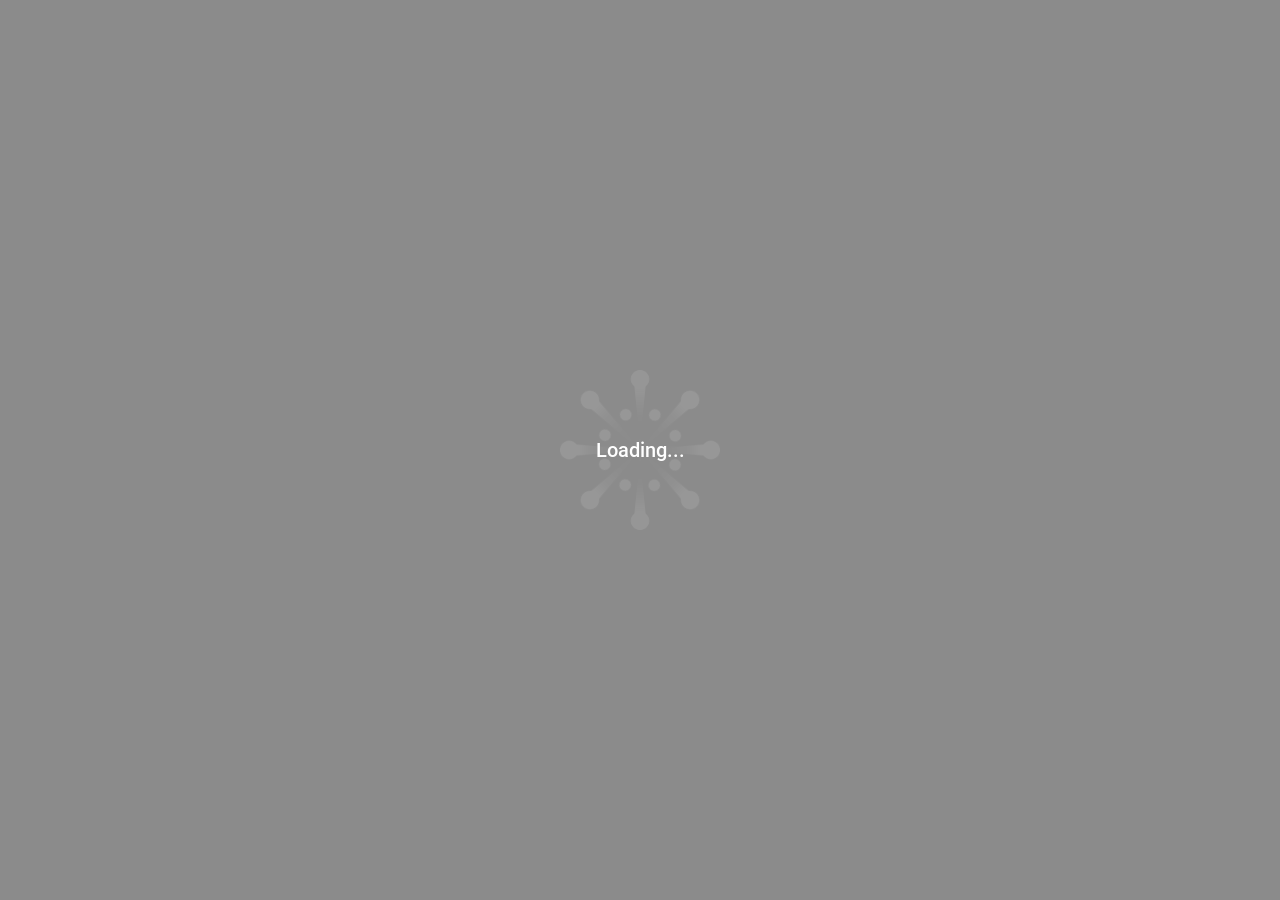
<file: index.html>
<!doctype html>
<html id="adapt" class="no-js" lang="en" dir="ltr">
  <head>
    <script type="text/javascript">
      window.ISCOOKIELMS = false;
    </script>
    <script src="offline_API_wrapper.js" type="text/javascript"></script>
    <meta http-equiv="X-UA-Compatible" content="IE=edge">
    <meta http-equiv="Content-Type" content="text/html; charset=utf-8">
    <title>Adapt</title>
    <meta name="viewport" content="width=device-width, initial-scale=1.0">
    <link href="adapt.css" type="text/css" rel="stylesheet">
    <script src="libraries/modernizr.js" type="text/javascript"></script>
    <script src="adapt/js/scriptLoader.js" type="text/javascript"></script>
  </head>

  <body>
    <div id="app">
      <div id="wrapper">
        <!-- Menu / page render here -->
      </div>
    </div>
  <div class="loading js-loading ddloading">
  <div class="ddloading__header">
    <div class="ddloading__header-inner">
      <div class="ddloading__header-text js-ddloading-text">
        <!-- JavaScript appends text here -->
      </div>
    </div>
  </div>
  <div class="ddloading__graphic js-ddloading-graphic">
    <div class="ddloading__graphic-inner">
      <img class="ddloading__graphic-img js-ddloading-img" data-logo-index="0" src="assets/dd-loading-logo-1.png" />
      <img class="ddloading__graphic-img js-ddloading-img" data-logo-index="1" src="assets/dd-loading-logo-2.png" />
      <img class="ddloading__graphic-img js-ddloading-img" data-logo-index="2" src="assets/dd-loading-logo-1.png" />
      <img class="ddloading__graphic-img js-ddloading-img" data-logo-index="3" src="assets/dd-loading-logo-2.png" />
      <img class="ddloading__graphic-img js-ddloading-img" data-logo-index="4" src="assets/dd-loading-logo-1.png" />
      <img class="ddloading__graphic-img js-ddloading-img" data-logo-index="5" src="assets/dd-loading-logo-2.png" />
      <img class="ddloading__graphic-img js-ddloading-img" data-logo-index="6" src="assets/dd-loading-logo-1.png" />
      <img class="ddloading__graphic-img js-ddloading-img" data-logo-index="7" src="assets/dd-loading-logo-2.png" />
      <img class="ddloading__graphic-img js-ddloading-img" data-logo-index="8" src="assets/dd-loading-logo-1.png" />
      <img class="ddloading__graphic-img js-ddloading-img" data-logo-index="9" src="assets/dd-loading-logo-2.png" />
      <img class="ddloading__graphic-img js-ddloading-img" data-logo-index="10" src="assets/dd-loading-logo-1.png" />
      <img class="ddloading__graphic-img js-ddloading-img" data-logo-index="11" src="assets/dd-loading-logo-2.png" />
      <img class="ddloading__graphic-img js-ddloading-img" data-logo-index="12" src="assets/dd-loading-logo-1.png" />
      <img class="ddloading__graphic-img js-ddloading-img" data-logo-index="13" src="assets/dd-loading-logo-2.png" />
      <img class="ddloading__graphic-img js-ddloading-img" data-logo-index="14" src="assets/dd-loading-logo-1.png" />
      <img class="ddloading__graphic-img js-ddloading-img" data-logo-index="15" src="assets/dd-loading-logo-2.png" />
      <div class="ddloading__graphic-percent">
        <div class="ddloading__graphic-percent-inner js-ddloading-percent">
          Loading...<!-- JavaScript appends text here -->
        </div>
      </div>
    </div>
  </div>
</div>
</body>

</html>
</file>
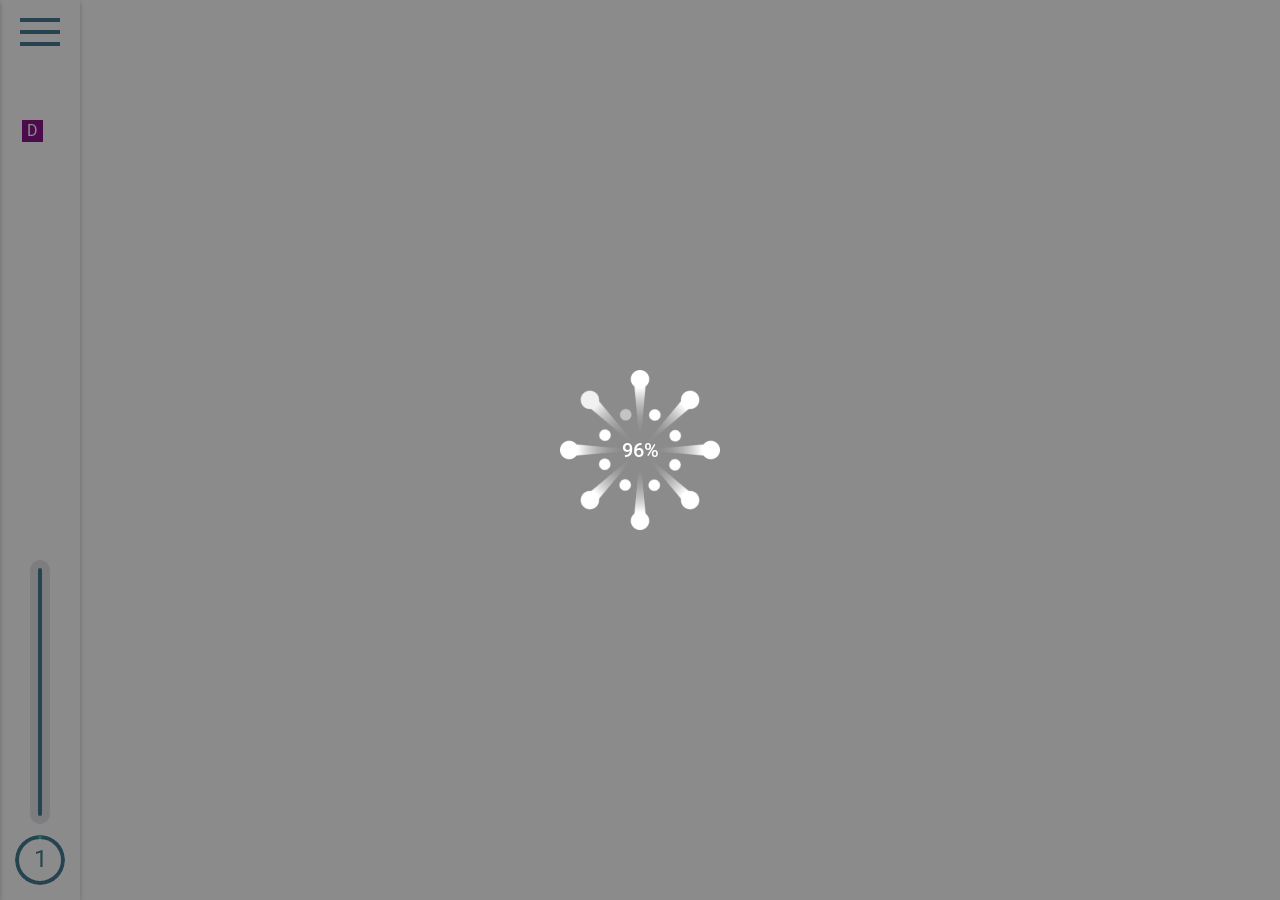
<file: index_lms.html>
<!doctype html>
<html id="adapt" class="no-js" lang="en" dir="ltr">
  <head>
    <meta http-equiv="X-UA-Compatible" content="IE=edge">
    <meta http-equiv="Content-Type" content="text/html; charset=utf-8">
    <title>Adapt</title>
    <meta name="viewport" content="width=device-width, initial-scale=1.0">
    <link href="adapt.css" type="text/css" rel="stylesheet">
    <script src="libraries/modernizr.js" type="text/javascript"></script>
    <script src="adapt/js/scriptLoader.js" type="text/javascript"></script>
  </head>

  <body>
  <div id="app">
     <div id="wrapper">
      <!-- Adapt menu / page renders here -->
     </div>
  </div>
  <div class="loading js-loading ddloading">
  <div class="ddloading__header">
    <div class="ddloading__header-inner">
      <div class="ddloading__header-text js-ddloading-text">
        <!-- JavaScript appends text here -->
      </div>
    </div>
  </div>
  <div class="ddloading__graphic js-ddloading-graphic">
    <div class="ddloading__graphic-inner">
      <img class="ddloading__graphic-img js-ddloading-img" data-logo-index="0" src="assets/dd-loading-logo-1.png" />
      <img class="ddloading__graphic-img js-ddloading-img" data-logo-index="1" src="assets/dd-loading-logo-2.png" />
      <img class="ddloading__graphic-img js-ddloading-img" data-logo-index="2" src="assets/dd-loading-logo-1.png" />
      <img class="ddloading__graphic-img js-ddloading-img" data-logo-index="3" src="assets/dd-loading-logo-2.png" />
      <img class="ddloading__graphic-img js-ddloading-img" data-logo-index="4" src="assets/dd-loading-logo-1.png" />
      <img class="ddloading__graphic-img js-ddloading-img" data-logo-index="5" src="assets/dd-loading-logo-2.png" />
      <img class="ddloading__graphic-img js-ddloading-img" data-logo-index="6" src="assets/dd-loading-logo-1.png" />
      <img class="ddloading__graphic-img js-ddloading-img" data-logo-index="7" src="assets/dd-loading-logo-2.png" />
      <img class="ddloading__graphic-img js-ddloading-img" data-logo-index="8" src="assets/dd-loading-logo-1.png" />
      <img class="ddloading__graphic-img js-ddloading-img" data-logo-index="9" src="assets/dd-loading-logo-2.png" />
      <img class="ddloading__graphic-img js-ddloading-img" data-logo-index="10" src="assets/dd-loading-logo-1.png" />
      <img class="ddloading__graphic-img js-ddloading-img" data-logo-index="11" src="assets/dd-loading-logo-2.png" />
      <img class="ddloading__graphic-img js-ddloading-img" data-logo-index="12" src="assets/dd-loading-logo-1.png" />
      <img class="ddloading__graphic-img js-ddloading-img" data-logo-index="13" src="assets/dd-loading-logo-2.png" />
      <img class="ddloading__graphic-img js-ddloading-img" data-logo-index="14" src="assets/dd-loading-logo-1.png" />
      <img class="ddloading__graphic-img js-ddloading-img" data-logo-index="15" src="assets/dd-loading-logo-2.png" />
      <div class="ddloading__graphic-percent">
        <div class="ddloading__graphic-percent-inner js-ddloading-percent">
          Loading...<!-- JavaScript appends text here -->
        </div>
      </div>
    </div>
  </div>
</div>
</body>

</html>
</file>
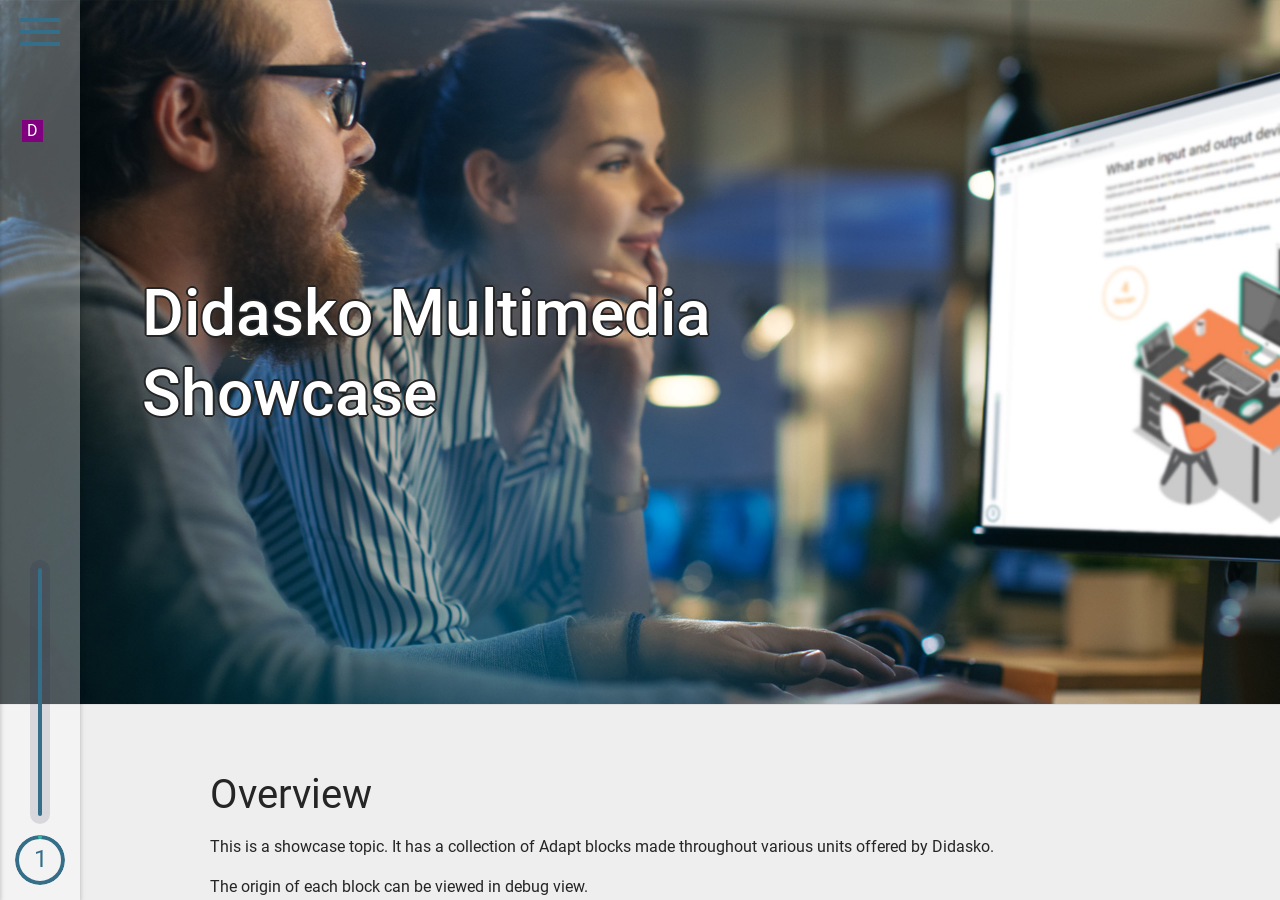
<file: scorm_test_harness.html>
<!doctype html>
<html id="adapt" class="no-js" lang="en">
  <head>
    <script src="offline_API_wrapper.js" type="text/javascript" language="javascript"></script>
    <meta http-equiv="X-UA-Compatible" content="IE=edge">
    <meta http-equiv="Content-Type" content="text/html; charset=utf-8">
    <title></title>
    <meta name="viewport" content="width=device-width, initial-scale=1.0">
    <link href="adapt.css" type="text/css" rel="stylesheet"/>
    <script src="libraries/modernizr.js" type="text/javascript" language="javascript"></script>
    <script src="adapt/js/scriptLoader.js" type="text/javascript" language="javascript"></script>
  </head>

  <body>
    <div id="app">
      <div id="wrapper">
        <!-- Adapt menu / page renders here -->
      </div>
    </div>
  </body>

</html>
</file>
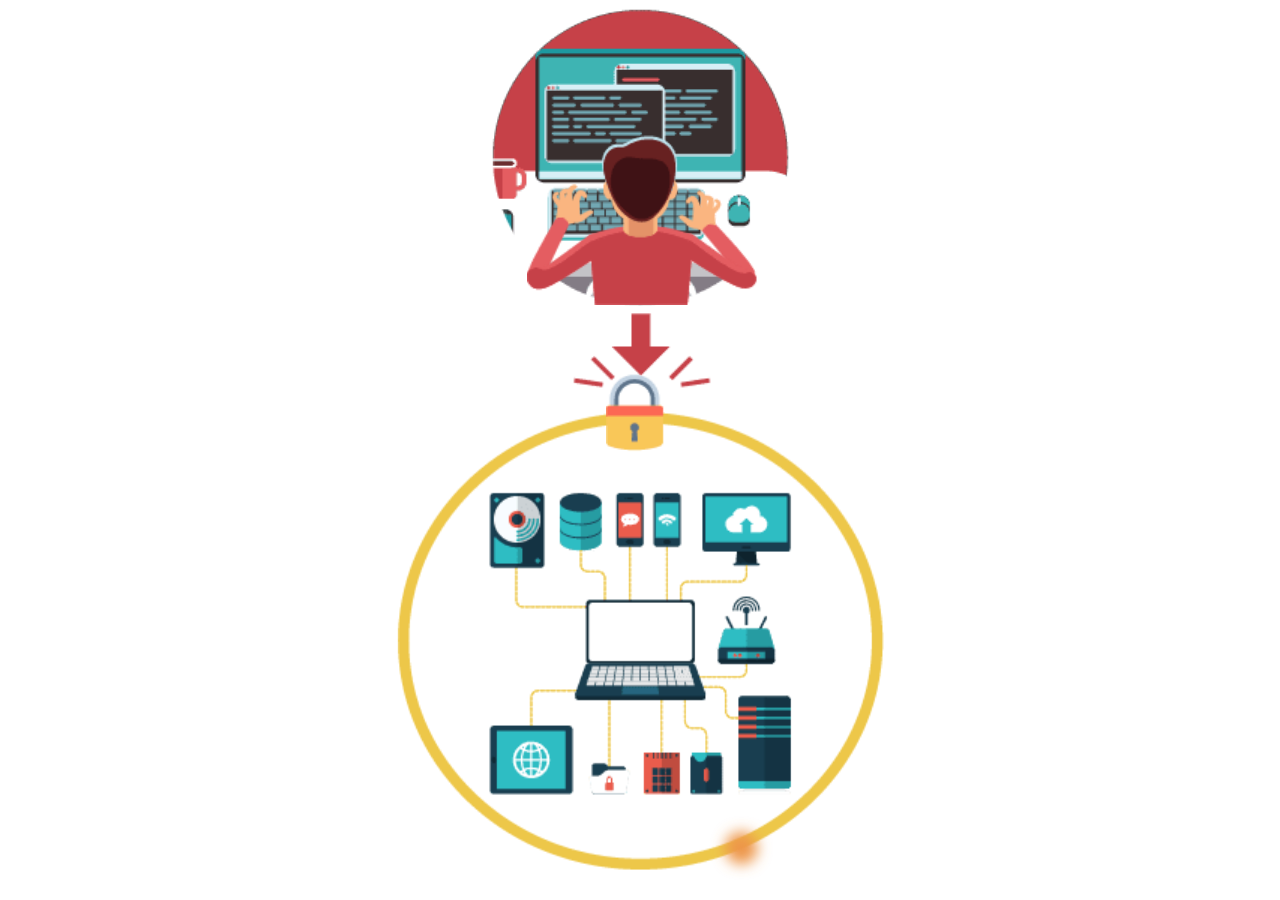
<file: course/en/images/b-00091-23/anim1/demo/data.html>
<html xmlns="http://www.w3.org/1999/xhtml">
<meta charset="UTF-8">
<head>
    <style>
        body{
            background-color:#fff;
            margin: 0px;
            height: 100%;
            overflow: hidden;
        }
        #lottie{
            background-color:#fff;
            width:100%;
            height:100%;
            display:block;
            overflow: hidden;
            transform: translate3d(0,0,0);
            text-align: center;
            opacity: 1;
        }

    </style>
</head>
<body>
<!-- build:scripto --><script>(typeof navigator !== "undefined") && (function(root, factory) {
    if (typeof define === "function" && define.amd) {
        define(function() {
            return factory(root);
        });
    } else if (typeof module === "object" && module.exports) {
        module.exports = factory(root);
    } else {
        root.lottie = factory(root);
        root.bodymovin = root.lottie;
    }
}((window || {}), function(window) {
	"use strict";var svgNS="http://www.w3.org/2000/svg",locationHref="",initialDefaultFrame=-999999,subframeEnabled=!0,expressionsPlugin,isSafari=/^((?!chrome|android).)*safari/i.test(navigator.userAgent),cachedColors={},bm_rounder=Math.round,bm_rnd,bm_pow=Math.pow,bm_sqrt=Math.sqrt,bm_abs=Math.abs,bm_floor=Math.floor,bm_max=Math.max,bm_min=Math.min,blitter=10,BMMath={};function ProjectInterface(){return{}}!function(){var t,e=["abs","acos","acosh","asin","asinh","atan","atanh","atan2","ceil","cbrt","expm1","clz32","cos","cosh","exp","floor","fround","hypot","imul","log","log1p","log2","log10","max","min","pow","random","round","sign","sin","sinh","sqrt","tan","tanh","trunc","E","LN10","LN2","LOG10E","LOG2E","PI","SQRT1_2","SQRT2"],r=e.length;for(t=0;t<r;t+=1)BMMath[e[t]]=Math[e[t]]}(),BMMath.random=Math.random,BMMath.abs=function(t){if("object"===typeof t&&t.length){var e,r=createSizedArray(t.length),i=t.length;for(e=0;e<i;e+=1)r[e]=Math.abs(t[e]);return r}return Math.abs(t)};var defaultCurveSegments=150,degToRads=Math.PI/180,roundCorner=.5519;function roundValues(t){bm_rnd=t?Math.round:function(t){return t}}function styleDiv(t){t.style.position="absolute",t.style.top=0,t.style.left=0,t.style.display="block",t.style.transformOrigin=t.style.webkitTransformOrigin="0 0",t.style.backfaceVisibility=t.style.webkitBackfaceVisibility="visible",t.style.transformStyle=t.style.webkitTransformStyle=t.style.mozTransformStyle="preserve-3d"}function BMEnterFrameEvent(t,e,r,i){this.type=t,this.currentTime=e,this.totalTime=r,this.direction=i<0?-1:1}function BMCompleteEvent(t,e){this.type=t,this.direction=e<0?-1:1}function BMCompleteLoopEvent(t,e,r,i){this.type=t,this.currentLoop=r,this.totalLoops=e,this.direction=i<0?-1:1}function BMSegmentStartEvent(t,e,r){this.type=t,this.firstFrame=e,this.totalFrames=r}function BMDestroyEvent(t,e){this.type=t,this.target=e}function BMRenderFrameErrorEvent(t,e){this.type="renderFrameError",this.nativeError=t,this.currentTime=e}function BMConfigErrorEvent(t){this.type="configError",this.nativeError=t}function BMAnimationConfigErrorEvent(t,e){this.type=t,this.nativeError=e,this.currentTime=currentTime}roundValues(!1);var createElementID=(G=0,function(){return"__lottie_element_"+ ++G}),G;function HSVtoRGB(t,e,r){var i,s,a,n,o,h,l,p;switch(h=r*(1-e),l=r*(1-(o=6*t-(n=Math.floor(6*t)))*e),p=r*(1-(1-o)*e),n%6){case 0:i=r,s=p,a=h;break;case 1:i=l,s=r,a=h;break;case 2:i=h,s=r,a=p;break;case 3:i=h,s=l,a=r;break;case 4:i=p,s=h,a=r;break;case 5:i=r,s=h,a=l}return[i,s,a]}function RGBtoHSV(t,e,r){var i,s=Math.max(t,e,r),a=Math.min(t,e,r),n=s-a,o=0===s?0:n/s,h=s/255;switch(s){case a:i=0;break;case t:i=e-r+n*(e<r?6:0),i/=6*n;break;case e:i=r-t+2*n,i/=6*n;break;case r:i=t-e+4*n,i/=6*n}return[i,o,h]}function addSaturationToRGB(t,e){var r=RGBtoHSV(255*t[0],255*t[1],255*t[2]);return r[1]+=e,1<r[1]?r[1]=1:r[1]<=0&&(r[1]=0),HSVtoRGB(r[0],r[1],r[2])}function addBrightnessToRGB(t,e){var r=RGBtoHSV(255*t[0],255*t[1],255*t[2]);return r[2]+=e,1<r[2]?r[2]=1:r[2]<0&&(r[2]=0),HSVtoRGB(r[0],r[1],r[2])}function addHueToRGB(t,e){var r=RGBtoHSV(255*t[0],255*t[1],255*t[2]);return r[0]+=e/360,1<r[0]?r[0]-=1:r[0]<0&&(r[0]+=1),HSVtoRGB(r[0],r[1],r[2])}var rgbToHex=function(){var t,e,i=[];for(t=0;t<256;t+=1)e=t.toString(16),i[t]=1==e.length?"0"+e:e;return function(t,e,r){return t<0&&(t=0),e<0&&(e=0),r<0&&(r=0),"#"+i[t]+i[e]+i[r]}}();function BaseEvent(){}BaseEvent.prototype={triggerEvent:function(t,e){if(this._cbs[t])for(var r=this._cbs[t].length,i=0;i<r;i++)this._cbs[t][i](e)},addEventListener:function(t,e){return this._cbs[t]||(this._cbs[t]=[]),this._cbs[t].push(e),function(){this.removeEventListener(t,e)}.bind(this)},removeEventListener:function(t,e){if(e){if(this._cbs[t]){for(var r=0,i=this._cbs[t].length;r<i;)this._cbs[t][r]===e&&(this._cbs[t].splice(r,1),r-=1,i-=1),r+=1;this._cbs[t].length||(this._cbs[t]=null)}}else this._cbs[t]=null}};var createTypedArray="function"==typeof Uint8ClampedArray&&"function"==typeof Float32Array?function(t,e){return"float32"===t?new Float32Array(e):"int16"===t?new Int16Array(e):"uint8c"===t?new Uint8ClampedArray(e):void 0}:function(t,e){var r,i=0,s=[];switch(t){case"int16":case"uint8c":r=1;break;default:r=1.1}for(i=0;i<e;i+=1)s.push(r);return s};function createSizedArray(t){return Array.apply(null,{length:t})}function createNS(t){return document.createElementNS(svgNS,t)}function createTag(t){return document.createElement(t)}function DynamicPropertyContainer(){}DynamicPropertyContainer.prototype={addDynamicProperty:function(t){-1===this.dynamicProperties.indexOf(t)&&(this.dynamicProperties.push(t),this.container.addDynamicProperty(this),this._isAnimated=!0)},iterateDynamicProperties:function(){this._mdf=!1;var t,e=this.dynamicProperties.length;for(t=0;t<e;t+=1)this.dynamicProperties[t].getValue(),this.dynamicProperties[t]._mdf&&(this._mdf=!0)},initDynamicPropertyContainer:function(t){this.container=t,this.dynamicProperties=[],this._mdf=!1,this._isAnimated=!1}};var getBlendMode=(Pa={0:"source-over",1:"multiply",2:"screen",3:"overlay",4:"darken",5:"lighten",6:"color-dodge",7:"color-burn",8:"hard-light",9:"soft-light",10:"difference",11:"exclusion",12:"hue",13:"saturation",14:"color",15:"luminosity"},function(t){return Pa[t]||""}),Pa,Matrix=function(){var s=Math.cos,a=Math.sin,n=Math.tan,i=Math.round;function t(){return this.props[0]=1,this.props[1]=0,this.props[2]=0,this.props[3]=0,this.props[4]=0,this.props[5]=1,this.props[6]=0,this.props[7]=0,this.props[8]=0,this.props[9]=0,this.props[10]=1,this.props[11]=0,this.props[12]=0,this.props[13]=0,this.props[14]=0,this.props[15]=1,this}function e(t){if(0===t)return this;var e=s(t),r=a(t);return this._t(e,-r,0,0,r,e,0,0,0,0,1,0,0,0,0,1)}function r(t){if(0===t)return this;var e=s(t),r=a(t);return this._t(1,0,0,0,0,e,-r,0,0,r,e,0,0,0,0,1)}function o(t){if(0===t)return this;var e=s(t),r=a(t);return this._t(e,0,r,0,0,1,0,0,-r,0,e,0,0,0,0,1)}function h(t){if(0===t)return this;var e=s(t),r=a(t);return this._t(e,-r,0,0,r,e,0,0,0,0,1,0,0,0,0,1)}function l(t,e){return this._t(1,e,t,1,0,0)}function p(t,e){return this.shear(n(t),n(e))}function m(t,e){var r=s(e),i=a(e);return this._t(r,i,0,0,-i,r,0,0,0,0,1,0,0,0,0,1)._t(1,0,0,0,n(t),1,0,0,0,0,1,0,0,0,0,1)._t(r,-i,0,0,i,r,0,0,0,0,1,0,0,0,0,1)}function f(t,e,r){return r||0===r||(r=1),1===t&&1===e&&1===r?this:this._t(t,0,0,0,0,e,0,0,0,0,r,0,0,0,0,1)}function c(t,e,r,i,s,a,n,o,h,l,p,m,f,c,d,u){return this.props[0]=t,this.props[1]=e,this.props[2]=r,this.props[3]=i,this.props[4]=s,this.props[5]=a,this.props[6]=n,this.props[7]=o,this.props[8]=h,this.props[9]=l,this.props[10]=p,this.props[11]=m,this.props[12]=f,this.props[13]=c,this.props[14]=d,this.props[15]=u,this}function d(t,e,r){return r=r||0,0!==t||0!==e||0!==r?this._t(1,0,0,0,0,1,0,0,0,0,1,0,t,e,r,1):this}function u(t,e,r,i,s,a,n,o,h,l,p,m,f,c,d,u){var y=this.props;if(1===t&&0===e&&0===r&&0===i&&0===s&&1===a&&0===n&&0===o&&0===h&&0===l&&1===p&&0===m)return y[12]=y[12]*t+y[15]*f,y[13]=y[13]*a+y[15]*c,y[14]=y[14]*p+y[15]*d,y[15]=y[15]*u,this._identityCalculated=!1,this;var g=y[0],v=y[1],b=y[2],E=y[3],x=y[4],P=y[5],S=y[6],_=y[7],A=y[8],C=y[9],T=y[10],k=y[11],M=y[12],D=y[13],w=y[14],F=y[15];return y[0]=g*t+v*s+b*h+E*f,y[1]=g*e+v*a+b*l+E*c,y[2]=g*r+v*n+b*p+E*d,y[3]=g*i+v*o+b*m+E*u,y[4]=x*t+P*s+S*h+_*f,y[5]=x*e+P*a+S*l+_*c,y[6]=x*r+P*n+S*p+_*d,y[7]=x*i+P*o+S*m+_*u,y[8]=A*t+C*s+T*h+k*f,y[9]=A*e+C*a+T*l+k*c,y[10]=A*r+C*n+T*p+k*d,y[11]=A*i+C*o+T*m+k*u,y[12]=M*t+D*s+w*h+F*f,y[13]=M*e+D*a+w*l+F*c,y[14]=M*r+D*n+w*p+F*d,y[15]=M*i+D*o+w*m+F*u,this._identityCalculated=!1,this}function y(){return this._identityCalculated||(this._identity=!(1!==this.props[0]||0!==this.props[1]||0!==this.props[2]||0!==this.props[3]||0!==this.props[4]||1!==this.props[5]||0!==this.props[6]||0!==this.props[7]||0!==this.props[8]||0!==this.props[9]||1!==this.props[10]||0!==this.props[11]||0!==this.props[12]||0!==this.props[13]||0!==this.props[14]||1!==this.props[15]),this._identityCalculated=!0),this._identity}function g(t){for(var e=0;e<16;){if(t.props[e]!==this.props[e])return!1;e+=1}return!0}function v(t){var e;for(e=0;e<16;e+=1)t.props[e]=this.props[e]}function b(t){var e;for(e=0;e<16;e+=1)this.props[e]=t[e]}function E(t,e,r){return{x:t*this.props[0]+e*this.props[4]+r*this.props[8]+this.props[12],y:t*this.props[1]+e*this.props[5]+r*this.props[9]+this.props[13],z:t*this.props[2]+e*this.props[6]+r*this.props[10]+this.props[14]}}function x(t,e,r){return t*this.props[0]+e*this.props[4]+r*this.props[8]+this.props[12]}function P(t,e,r){return t*this.props[1]+e*this.props[5]+r*this.props[9]+this.props[13]}function S(t,e,r){return t*this.props[2]+e*this.props[6]+r*this.props[10]+this.props[14]}function _(){var t=this.props[0]*this.props[5]-this.props[1]*this.props[4],e=this.props[5]/t,r=-this.props[1]/t,i=-this.props[4]/t,s=this.props[0]/t,a=(this.props[4]*this.props[13]-this.props[5]*this.props[12])/t,n=-(this.props[0]*this.props[13]-this.props[1]*this.props[12])/t,o=new Matrix;return o.props[0]=e,o.props[1]=r,o.props[4]=i,o.props[5]=s,o.props[12]=a,o.props[13]=n,o}function A(t){return this.getInverseMatrix().applyToPointArray(t[0],t[1],t[2]||0)}function C(t){var e,r=t.length,i=[];for(e=0;e<r;e+=1)i[e]=A(t[e]);return i}function T(t,e,r){var i=createTypedArray("float32",6);if(this.isIdentity())i[0]=t[0],i[1]=t[1],i[2]=e[0],i[3]=e[1],i[4]=r[0],i[5]=r[1];else{var s=this.props[0],a=this.props[1],n=this.props[4],o=this.props[5],h=this.props[12],l=this.props[13];i[0]=t[0]*s+t[1]*n+h,i[1]=t[0]*a+t[1]*o+l,i[2]=e[0]*s+e[1]*n+h,i[3]=e[0]*a+e[1]*o+l,i[4]=r[0]*s+r[1]*n+h,i[5]=r[0]*a+r[1]*o+l}return i}function k(t,e,r){return this.isIdentity()?[t,e,r]:[t*this.props[0]+e*this.props[4]+r*this.props[8]+this.props[12],t*this.props[1]+e*this.props[5]+r*this.props[9]+this.props[13],t*this.props[2]+e*this.props[6]+r*this.props[10]+this.props[14]]}function M(t,e){if(this.isIdentity())return t+","+e;var r=this.props;return Math.round(100*(t*r[0]+e*r[4]+r[12]))/100+","+Math.round(100*(t*r[1]+e*r[5]+r[13]))/100}function D(){for(var t=0,e=this.props,r="matrix3d(";t<16;)r+=i(1e4*e[t])/1e4,r+=15===t?")":",",t+=1;return r}function w(t){return t<1e-6&&0<t||-1e-6<t&&t<0?i(1e4*t)/1e4:t}function F(){var t=this.props;return"matrix("+w(t[0])+","+w(t[1])+","+w(t[4])+","+w(t[5])+","+w(t[12])+","+w(t[13])+")"}return function(){this.reset=t,this.rotate=e,this.rotateX=r,this.rotateY=o,this.rotateZ=h,this.skew=p,this.skewFromAxis=m,this.shear=l,this.scale=f,this.setTransform=c,this.translate=d,this.transform=u,this.applyToPoint=E,this.applyToX=x,this.applyToY=P,this.applyToZ=S,this.applyToPointArray=k,this.applyToTriplePoints=T,this.applyToPointStringified=M,this.toCSS=D,this.to2dCSS=F,this.clone=v,this.cloneFromProps=b,this.equals=g,this.inversePoints=C,this.inversePoint=A,this.getInverseMatrix=_,this._t=this.transform,this.isIdentity=y,this._identity=!0,this._identityCalculated=!1,this.props=createTypedArray("float32",16),this.reset()}}();!function(o,h){var l,p=this,m=256,f=6,c="random",d=h.pow(m,f),u=h.pow(2,52),y=2*u,g=m-1;function v(t){var e,r=t.length,n=this,i=0,s=n.i=n.j=0,a=n.S=[];for(r||(t=[r++]);i<m;)a[i]=i++;for(i=0;i<m;i++)a[i]=a[s=g&s+t[i%r]+(e=a[i])],a[s]=e;n.g=function(t){for(var e,r=0,i=n.i,s=n.j,a=n.S;t--;)e=a[i=g&i+1],r=r*m+a[g&(a[i]=a[s=g&s+e])+(a[s]=e)];return n.i=i,n.j=s,r}}function b(t,e){return e.i=t.i,e.j=t.j,e.S=t.S.slice(),e}function E(t,e){for(var r,i=t+"",s=0;s<i.length;)e[g&s]=g&(r^=19*e[g&s])+i.charCodeAt(s++);return x(e)}function x(t){return String.fromCharCode.apply(0,t)}h["seed"+c]=function(t,e,r){var i=[],s=E(function t(e,r){var i,s=[],a=typeof e;if(r&&"object"==a)for(i in e)try{s.push(t(e[i],r-1))}catch(t){}return s.length?s:"string"==a?e:e+"\0"}((e=!0===e?{entropy:!0}:e||{}).entropy?[t,x(o)]:null===t?function(){try{if(l)return x(l.randomBytes(m));var t=new Uint8Array(m);return(p.crypto||p.msCrypto).getRandomValues(t),x(t)}catch(t){var e=p.navigator,r=e&&e.plugins;return[+new Date,p,r,p.screen,x(o)]}}():t,3),i),a=new v(i),n=function(){for(var t=a.g(f),e=d,r=0;t<u;)t=(t+r)*m,e*=m,r=a.g(1);for(;y<=t;)t/=2,e/=2,r>>>=1;return(t+r)/e};return n.int32=function(){return 0|a.g(4)},n.quick=function(){return a.g(4)/4294967296},n.double=n,E(x(a.S),o),(e.pass||r||function(t,e,r,i){return i&&(i.S&&b(i,a),t.state=function(){return b(a,{})}),r?(h[c]=t,e):t})(n,s,"global"in e?e.global:this==h,e.state)},E(h.random(),o)}([],BMMath);var BezierFactory=function(){var t={getBezierEasing:function(t,e,r,i,s){var a=s||("bez_"+t+"_"+e+"_"+r+"_"+i).replace(/\./g,"p");if(o[a])return o[a];var n=new h([t,e,r,i]);return o[a]=n}},o={};var l=11,p=1/(l-1),e="function"==typeof Float32Array;function i(t,e){return 1-3*e+3*t}function s(t,e){return 3*e-6*t}function a(t){return 3*t}function m(t,e,r){return((i(e,r)*t+s(e,r))*t+a(e))*t}function f(t,e,r){return 3*i(e,r)*t*t+2*s(e,r)*t+a(e)}function h(t){this._p=t,this._mSampleValues=e?new Float32Array(l):new Array(l),this._precomputed=!1,this.get=this.get.bind(this)}return h.prototype={get:function(t){var e=this._p[0],r=this._p[1],i=this._p[2],s=this._p[3];return this._precomputed||this._precompute(),e===r&&i===s?t:0===t?0:1===t?1:m(this._getTForX(t),r,s)},_precompute:function(){var t=this._p[0],e=this._p[1],r=this._p[2],i=this._p[3];this._precomputed=!0,t===e&&r===i||this._calcSampleValues()},_calcSampleValues:function(){for(var t=this._p[0],e=this._p[2],r=0;r<l;++r)this._mSampleValues[r]=m(r*p,t,e)},_getTForX:function(t){for(var e=this._p[0],r=this._p[2],i=this._mSampleValues,s=0,a=1,n=l-1;a!==n&&i[a]<=t;++a)s+=p;var o=s+(t-i[--a])/(i[a+1]-i[a])*p,h=f(o,e,r);return.001<=h?function(t,e,r,i){for(var s=0;s<4;++s){var a=f(e,r,i);if(0===a)return e;e-=(m(e,r,i)-t)/a}return e}(t,o,e,r):0===h?o:function(t,e,r,i,s){for(var a,n,o=0;0<(a=m(n=e+(r-e)/2,i,s)-t)?r=n:e=n,1e-7<Math.abs(a)&&++o<10;);return n}(t,s,s+p,e,r)}},t}();function extendPrototype(t,e){var r,i,s=t.length;for(r=0;r<s;r+=1)for(var a in i=t[r].prototype)i.hasOwnProperty(a)&&(e.prototype[a]=i[a])}function getDescriptor(t,e){return Object.getOwnPropertyDescriptor(t,e)}function createProxyFunction(t){function e(){}return e.prototype=t,e}function bezFunction(){Math;function y(t,e,r,i,s,a){var n=t*i+e*s+r*a-s*i-a*t-r*e;return-.001<n&&n<.001}var p=function(t,e,r,i){var s,a,n,o,h,l,p=defaultCurveSegments,m=0,f=[],c=[],d=bezier_length_pool.newElement();for(n=r.length,s=0;s<p;s+=1){for(h=s/(p-1),a=l=0;a<n;a+=1)o=bm_pow(1-h,3)*t[a]+3*bm_pow(1-h,2)*h*r[a]+3*(1-h)*bm_pow(h,2)*i[a]+bm_pow(h,3)*e[a],f[a]=o,null!==c[a]&&(l+=bm_pow(f[a]-c[a],2)),c[a]=f[a];l&&(m+=l=bm_sqrt(l)),d.percents[s]=h,d.lengths[s]=m}return d.addedLength=m,d};function g(t){this.segmentLength=0,this.points=new Array(t)}function v(t,e){this.partialLength=t,this.point=e}var b,t=(b={},function(t,e,r,i){var s=(t[0]+"_"+t[1]+"_"+e[0]+"_"+e[1]+"_"+r[0]+"_"+r[1]+"_"+i[0]+"_"+i[1]).replace(/\./g,"p");if(!b[s]){var a,n,o,h,l,p,m,f=defaultCurveSegments,c=0,d=null;2===t.length&&(t[0]!=e[0]||t[1]!=e[1])&&y(t[0],t[1],e[0],e[1],t[0]+r[0],t[1]+r[1])&&y(t[0],t[1],e[0],e[1],e[0]+i[0],e[1]+i[1])&&(f=2);var u=new g(f);for(o=r.length,a=0;a<f;a+=1){for(m=createSizedArray(o),l=a/(f-1),n=p=0;n<o;n+=1)h=bm_pow(1-l,3)*t[n]+3*bm_pow(1-l,2)*l*(t[n]+r[n])+3*(1-l)*bm_pow(l,2)*(e[n]+i[n])+bm_pow(l,3)*e[n],m[n]=h,null!==d&&(p+=bm_pow(m[n]-d[n],2));c+=p=bm_sqrt(p),u.points[a]=new v(p,m),d=m}u.segmentLength=c,b[s]=u}return b[s]});function M(t,e){var r=e.percents,i=e.lengths,s=r.length,a=bm_floor((s-1)*t),n=t*e.addedLength,o=0;if(a===s-1||0===a||n===i[a])return r[a];for(var h=i[a]>n?-1:1,l=!0;l;)if(i[a]<=n&&i[a+1]>n?(o=(n-i[a])/(i[a+1]-i[a]),l=!1):a+=h,a<0||s-1<=a){if(a===s-1)return r[a];l=!1}return r[a]+(r[a+1]-r[a])*o}var D=createTypedArray("float32",8);return{getSegmentsLength:function(t){var e,r=segments_length_pool.newElement(),i=t.c,s=t.v,a=t.o,n=t.i,o=t._length,h=r.lengths,l=0;for(e=0;e<o-1;e+=1)h[e]=p(s[e],s[e+1],a[e],n[e+1]),l+=h[e].addedLength;return i&&o&&(h[e]=p(s[e],s[0],a[e],n[0]),l+=h[e].addedLength),r.totalLength=l,r},getNewSegment:function(t,e,r,i,s,a,n){var o,h=M(s=s<0?0:1<s?1:s,n),l=M(a=1<a?1:a,n),p=t.length,m=1-h,f=1-l,c=m*m*m,d=h*m*m*3,u=h*h*m*3,y=h*h*h,g=m*m*f,v=h*m*f+m*h*f+m*m*l,b=h*h*f+m*h*l+h*m*l,E=h*h*l,x=m*f*f,P=h*f*f+m*l*f+m*f*l,S=h*l*f+m*l*l+h*f*l,_=h*l*l,A=f*f*f,C=l*f*f+f*l*f+f*f*l,T=l*l*f+f*l*l+l*f*l,k=l*l*l;for(o=0;o<p;o+=1)D[4*o]=Math.round(1e3*(c*t[o]+d*r[o]+u*i[o]+y*e[o]))/1e3,D[4*o+1]=Math.round(1e3*(g*t[o]+v*r[o]+b*i[o]+E*e[o]))/1e3,D[4*o+2]=Math.round(1e3*(x*t[o]+P*r[o]+S*i[o]+_*e[o]))/1e3,D[4*o+3]=Math.round(1e3*(A*t[o]+C*r[o]+T*i[o]+k*e[o]))/1e3;return D},getPointInSegment:function(t,e,r,i,s,a){var n=M(s,a),o=1-n;return[Math.round(1e3*(o*o*o*t[0]+(n*o*o+o*n*o+o*o*n)*r[0]+(n*n*o+o*n*n+n*o*n)*i[0]+n*n*n*e[0]))/1e3,Math.round(1e3*(o*o*o*t[1]+(n*o*o+o*n*o+o*o*n)*r[1]+(n*n*o+o*n*n+n*o*n)*i[1]+n*n*n*e[1]))/1e3]},buildBezierData:t,pointOnLine2D:y,pointOnLine3D:function(t,e,r,i,s,a,n,o,h){if(0===r&&0===a&&0===h)return y(t,e,i,s,n,o);var l,p=Math.sqrt(Math.pow(i-t,2)+Math.pow(s-e,2)+Math.pow(a-r,2)),m=Math.sqrt(Math.pow(n-t,2)+Math.pow(o-e,2)+Math.pow(h-r,2)),f=Math.sqrt(Math.pow(n-i,2)+Math.pow(o-s,2)+Math.pow(h-a,2));return-1e-4<(l=m<p?f<p?p-m-f:f-m-p:m<f?f-m-p:m-p-f)&&l<1e-4}}}!function(){for(var a=0,t=["ms","moz","webkit","o"],e=0;e<t.length&&!window.requestAnimationFrame;++e)window.requestAnimationFrame=window[t[e]+"RequestAnimationFrame"],window.cancelAnimationFrame=window[t[e]+"CancelAnimationFrame"]||window[t[e]+"CancelRequestAnimationFrame"];window.requestAnimationFrame||(window.requestAnimationFrame=function(t,e){var r=(new Date).getTime(),i=Math.max(0,16-(r-a)),s=setTimeout(function(){t(r+i)},i);return a=r+i,s}),window.cancelAnimationFrame||(window.cancelAnimationFrame=function(t){clearTimeout(t)})}();var bez=bezFunction();function dataFunctionManager(){function m(t,e,r){var i,s,a,n,o,h,l=t.length;for(s=0;s<l;s+=1)if("ks"in(i=t[s])&&!i.completed){if(i.completed=!0,i.tt&&(t[s-1].td=i.tt),[],-1,i.hasMask){var p=i.masksProperties;for(n=p.length,a=0;a<n;a+=1)if(p[a].pt.k.i)d(p[a].pt.k);else for(h=p[a].pt.k.length,o=0;o<h;o+=1)p[a].pt.k[o].s&&d(p[a].pt.k[o].s[0]),p[a].pt.k[o].e&&d(p[a].pt.k[o].e[0])}0===i.ty?(i.layers=f(i.refId,e),m(i.layers,e,r)):4===i.ty?c(i.shapes):5==i.ty&&u(i,r)}}function f(t,e){for(var r=0,i=e.length;r<i;){if(e[r].id===t)return e[r].layers.__used?JSON.parse(JSON.stringify(e[r].layers)):(e[r].layers.__used=!0,e[r].layers);r+=1}}function c(t){var e,r,i;for(e=t.length-1;0<=e;e-=1)if("sh"==t[e].ty){if(t[e].ks.k.i)d(t[e].ks.k);else for(i=t[e].ks.k.length,r=0;r<i;r+=1)t[e].ks.k[r].s&&d(t[e].ks.k[r].s[0]),t[e].ks.k[r].e&&d(t[e].ks.k[r].e[0]);!0}else"gr"==t[e].ty&&c(t[e].it)}function d(t){var e,r=t.i.length;for(e=0;e<r;e+=1)t.i[e][0]+=t.v[e][0],t.i[e][1]+=t.v[e][1],t.o[e][0]+=t.v[e][0],t.o[e][1]+=t.v[e][1]}function o(t,e){var r=e?e.split("."):[100,100,100];return t[0]>r[0]||!(r[0]>t[0])&&(t[1]>r[1]||!(r[1]>t[1])&&(t[2]>r[2]||!(r[2]>t[2])&&void 0))}var h,r=function(){var i=[4,4,14];function s(t){var e,r,i,s=t.length;for(e=0;e<s;e+=1)5===t[e].ty&&(r=t[e],void 0,i=r.t.d,r.t.d={k:[{s:i,t:0}]})}return function(t){if(o(i,t.v)&&(s(t.layers),t.assets)){var e,r=t.assets.length;for(e=0;e<r;e+=1)t.assets[e].layers&&s(t.assets[e].layers)}}}(),i=(h=[4,7,99],function(t){if(t.chars&&!o(h,t.v)){var e,r,i,s,a,n=t.chars.length;for(e=0;e<n;e+=1)if(t.chars[e].data&&t.chars[e].data.shapes)for(i=(a=t.chars[e].data.shapes[0].it).length,r=0;r<i;r+=1)(s=a[r].ks.k).__converted||(d(a[r].ks.k),s.__converted=!0)}}),s=function(){var i=[4,1,9];function a(t){var e,r,i,s=t.length;for(e=0;e<s;e+=1)if("gr"===t[e].ty)a(t[e].it);else if("fl"===t[e].ty||"st"===t[e].ty)if(t[e].c.k&&t[e].c.k[0].i)for(i=t[e].c.k.length,r=0;r<i;r+=1)t[e].c.k[r].s&&(t[e].c.k[r].s[0]/=255,t[e].c.k[r].s[1]/=255,t[e].c.k[r].s[2]/=255,t[e].c.k[r].s[3]/=255),t[e].c.k[r].e&&(t[e].c.k[r].e[0]/=255,t[e].c.k[r].e[1]/=255,t[e].c.k[r].e[2]/=255,t[e].c.k[r].e[3]/=255);else t[e].c.k[0]/=255,t[e].c.k[1]/=255,t[e].c.k[2]/=255,t[e].c.k[3]/=255}function s(t){var e,r=t.length;for(e=0;e<r;e+=1)4===t[e].ty&&a(t[e].shapes)}return function(t){if(o(i,t.v)&&(s(t.layers),t.assets)){var e,r=t.assets.length;for(e=0;e<r;e+=1)t.assets[e].layers&&s(t.assets[e].layers)}}}(),a=function(){var i=[4,4,18];function l(t){var e,r,i;for(e=t.length-1;0<=e;e-=1)if("sh"==t[e].ty){if(t[e].ks.k.i)t[e].ks.k.c=t[e].closed;else for(i=t[e].ks.k.length,r=0;r<i;r+=1)t[e].ks.k[r].s&&(t[e].ks.k[r].s[0].c=t[e].closed),t[e].ks.k[r].e&&(t[e].ks.k[r].e[0].c=t[e].closed);!0}else"gr"==t[e].ty&&l(t[e].it)}function s(t){var e,r,i,s,a,n,o=t.length;for(r=0;r<o;r+=1){if((e=t[r]).hasMask){var h=e.masksProperties;for(s=h.length,i=0;i<s;i+=1)if(h[i].pt.k.i)h[i].pt.k.c=h[i].cl;else for(n=h[i].pt.k.length,a=0;a<n;a+=1)h[i].pt.k[a].s&&(h[i].pt.k[a].s[0].c=h[i].cl),h[i].pt.k[a].e&&(h[i].pt.k[a].e[0].c=h[i].cl)}4===e.ty&&l(e.shapes)}}return function(t){if(o(i,t.v)&&(s(t.layers),t.assets)){var e,r=t.assets.length;for(e=0;e<r;e+=1)t.assets[e].layers&&s(t.assets[e].layers)}}}();function u(t,e){0!==t.t.a.length||"m"in t.t.p||(t.singleShape=!0)}var t={completeData:function(t,e){t.__complete||(s(t),r(t),i(t),a(t),m(t.layers,t.assets,e),t.__complete=!0)}};return t.checkColors=s,t.checkChars=i,t.checkShapes=a,t.completeLayers=m,t}var dataManager=dataFunctionManager(),FontManager=function(){var a={w:0,size:0,shapes:[]},t=[];function u(t,e){var r=createTag("span");r.style.fontFamily=e;var i=createTag("span");i.innerHTML="giItT1WQy@!-/#",r.style.position="absolute",r.style.left="-10000px",r.style.top="-10000px",r.style.fontSize="300px",r.style.fontVariant="normal",r.style.fontStyle="normal",r.style.fontWeight="normal",r.style.letterSpacing="0",r.appendChild(i),document.body.appendChild(r);var s=i.offsetWidth;return i.style.fontFamily=t+", "+e,{node:i,w:s,parent:r}}t=t.concat([2304,2305,2306,2307,2362,2363,2364,2364,2366,2367,2368,2369,2370,2371,2372,2373,2374,2375,2376,2377,2378,2379,2380,2381,2382,2383,2387,2388,2389,2390,2391,2402,2403]);var e=function(){this.fonts=[],this.chars=null,this.typekitLoaded=0,this.isLoaded=!1,this.initTime=Date.now()};return e.getCombinedCharacterCodes=function(){return t},e.prototype.addChars=function(t){if(t){this.chars||(this.chars=[]);var e,r,i,s=t.length,a=this.chars.length;for(e=0;e<s;e+=1){for(r=0,i=!1;r<a;)this.chars[r].style===t[e].style&&this.chars[r].fFamily===t[e].fFamily&&this.chars[r].ch===t[e].ch&&(i=!0),r+=1;i||(this.chars.push(t[e]),a+=1)}}},e.prototype.addFonts=function(t,e){if(t){if(this.chars)return this.isLoaded=!0,void(this.fonts=t.list);var r,i,s,a,n=t.list,o=n.length,h=o;for(r=0;r<o;r+=1){var l,p,m=!0;if(n[r].loaded=!1,n[r].monoCase=u(n[r].fFamily,"monospace"),n[r].sansCase=u(n[r].fFamily,"sans-serif"),n[r].fPath){if("p"===n[r].fOrigin||3===n[r].origin){if(0<(l=document.querySelectorAll('style[f-forigin="p"][f-family="'+n[r].fFamily+'"], style[f-origin="3"][f-family="'+n[r].fFamily+'"]')).length&&(m=!1),m){var f=createTag("style");f.setAttribute("f-forigin",n[r].fOrigin),f.setAttribute("f-origin",n[r].origin),f.setAttribute("f-family",n[r].fFamily),f.type="text/css",f.innerHTML="@font-face {font-family: "+n[r].fFamily+"; font-style: normal; src: url('"+n[r].fPath+"');}",e.appendChild(f)}}else if("g"===n[r].fOrigin||1===n[r].origin){for(l=document.querySelectorAll('link[f-forigin="g"], link[f-origin="1"]'),p=0;p<l.length;p++)-1!==l[p].href.indexOf(n[r].fPath)&&(m=!1);if(m){var c=createTag("link");c.setAttribute("f-forigin",n[r].fOrigin),c.setAttribute("f-origin",n[r].origin),c.type="text/css",c.rel="stylesheet",c.href=n[r].fPath,document.body.appendChild(c)}}else if("t"===n[r].fOrigin||2===n[r].origin){for(l=document.querySelectorAll('script[f-forigin="t"], script[f-origin="2"]'),p=0;p<l.length;p++)n[r].fPath===l[p].src&&(m=!1);if(m){var d=createTag("link");d.setAttribute("f-forigin",n[r].fOrigin),d.setAttribute("f-origin",n[r].origin),d.setAttribute("rel","stylesheet"),d.setAttribute("href",n[r].fPath),e.appendChild(d)}}}else n[r].loaded=!0,h-=1;n[r].helper=(i=e,s=n[r],a=void 0,(a=createNS("text")).style.fontSize="100px",a.setAttribute("font-family",s.fFamily),a.setAttribute("font-style",s.fStyle),a.setAttribute("font-weight",s.fWeight),a.textContent="1",s.fClass?(a.style.fontFamily="inherit",a.setAttribute("class",s.fClass)):a.style.fontFamily=s.fFamily,i.appendChild(a),createTag("canvas").getContext("2d").font=s.fWeight+" "+s.fStyle+" 100px "+s.fFamily,a),n[r].cache={},this.fonts.push(n[r])}0===h?this.isLoaded=!0:setTimeout(this.checkLoadedFonts.bind(this),100)}else this.isLoaded=!0},e.prototype.getCharData=function(t,e,r){for(var i=0,s=this.chars.length;i<s;){if(this.chars[i].ch===t&&this.chars[i].style===e&&this.chars[i].fFamily===r)return this.chars[i];i+=1}return("string"==typeof t&&13!==t.charCodeAt(0)||!t)&&console&&console.warn&&console.warn("Missing character from exported characters list: ",t,e,r),a},e.prototype.getFontByName=function(t){for(var e=0,r=this.fonts.length;e<r;){if(this.fonts[e].fName===t)return this.fonts[e];e+=1}return this.fonts[0]},e.prototype.measureText=function(t,e,r){var i=this.getFontByName(e),s=t.charCodeAt(0);if(!i.cache[s+1]){var a=i.helper;if(" "===t){a.textContent="|"+t+"|";var n=a.getComputedTextLength();a.textContent="||";var o=a.getComputedTextLength();i.cache[s+1]=(n-o)/100}else a.textContent=t,i.cache[s+1]=a.getComputedTextLength()/100}return i.cache[s+1]*r},e.prototype.checkLoadedFonts=function(){var t,e,r,i=this.fonts.length,s=i;for(t=0;t<i;t+=1)this.fonts[t].loaded?s-=1:"n"===this.fonts[t].fOrigin||0===this.fonts[t].origin?this.fonts[t].loaded=!0:(e=this.fonts[t].monoCase.node,r=this.fonts[t].monoCase.w,e.offsetWidth!==r?(s-=1,this.fonts[t].loaded=!0):(e=this.fonts[t].sansCase.node,r=this.fonts[t].sansCase.w,e.offsetWidth!==r&&(s-=1,this.fonts[t].loaded=!0)),this.fonts[t].loaded&&(this.fonts[t].sansCase.parent.parentNode.removeChild(this.fonts[t].sansCase.parent),this.fonts[t].monoCase.parent.parentNode.removeChild(this.fonts[t].monoCase.parent)));0!==s&&Date.now()-this.initTime<5e3?setTimeout(this.checkLoadedFonts.bind(this),20):setTimeout(function(){this.isLoaded=!0}.bind(this),0)},e.prototype.loaded=function(){return this.isLoaded},e}(),PropertyFactory=function(){var m=initialDefaultFrame,s=Math.abs;function f(t,e){var r,i=this.offsetTime;"multidimensional"===this.propType&&(r=createTypedArray("float32",this.pv.length));for(var s,a,n,o,h,l,p,m,f=e.lastIndex,c=f,d=this.keyframes.length-1,u=!0;u;){if(s=this.keyframes[c],a=this.keyframes[c+1],c===d-1&&t>=a.t-i){s.h&&(s=a),f=0;break}if(a.t-i>t){f=c;break}c<d-1?c+=1:(f=0,u=!1)}var y,g,v,b,E,x,P,S,_,A,C=a.t-i,T=s.t-i;if(s.to){s.bezierData||(s.bezierData=bez.buildBezierData(s.s,a.s||s.e,s.to,s.ti));var k=s.bezierData;if(C<=t||t<T){var M=C<=t?k.points.length-1:0;for(o=k.points[M].point.length,n=0;n<o;n+=1)r[n]=k.points[M].point[n]}else{s.__fnct?m=s.__fnct:(m=BezierFactory.getBezierEasing(s.o.x,s.o.y,s.i.x,s.i.y,s.n).get,s.__fnct=m),h=m((t-T)/(C-T));var D,w=k.segmentLength*h,F=e.lastFrame<t&&e._lastKeyframeIndex===c?e._lastAddedLength:0;for(p=e.lastFrame<t&&e._lastKeyframeIndex===c?e._lastPoint:0,u=!0,l=k.points.length;u;){if(F+=k.points[p].partialLength,0===w||0===h||p===k.points.length-1){for(o=k.points[p].point.length,n=0;n<o;n+=1)r[n]=k.points[p].point[n];break}if(F<=w&&w<F+k.points[p+1].partialLength){for(D=(w-F)/k.points[p+1].partialLength,o=k.points[p].point.length,n=0;n<o;n+=1)r[n]=k.points[p].point[n]+(k.points[p+1].point[n]-k.points[p].point[n])*D;break}p<l-1?p+=1:u=!1}e._lastPoint=p,e._lastAddedLength=F-k.points[p].partialLength,e._lastKeyframeIndex=c}}else{var I,V,R,B,L;if(d=s.s.length,y=a.s||s.e,this.sh&&1!==s.h)if(C<=t)r[0]=y[0],r[1]=y[1],r[2]=y[2];else if(t<=T)r[0]=s.s[0],r[1]=s.s[1],r[2]=s.s[2];else{var G=N(s.s),z=N(y);g=r,v=function(t,e,r){var i,s,a,n,o,h=[],l=t[0],p=t[1],m=t[2],f=t[3],c=e[0],d=e[1],u=e[2],y=e[3];(s=l*c+p*d+m*u+f*y)<0&&(s=-s,c=-c,d=-d,u=-u,y=-y);o=1e-6<1-s?(i=Math.acos(s),a=Math.sin(i),n=Math.sin((1-r)*i)/a,Math.sin(r*i)/a):(n=1-r,r);return h[0]=n*l+o*c,h[1]=n*p+o*d,h[2]=n*m+o*u,h[3]=n*f+o*y,h}(G,z,(t-T)/(C-T)),b=v[0],E=v[1],x=v[2],P=v[3],S=Math.atan2(2*E*P-2*b*x,1-2*E*E-2*x*x),_=Math.asin(2*b*E+2*x*P),A=Math.atan2(2*b*P-2*E*x,1-2*b*b-2*x*x),g[0]=S/degToRads,g[1]=_/degToRads,g[2]=A/degToRads}else for(c=0;c<d;c+=1)1!==s.h&&(h=C<=t?1:t<T?0:(s.o.x.constructor===Array?(s.__fnct||(s.__fnct=[]),s.__fnct[c]?m=s.__fnct[c]:(I=void 0===s.o.x[c]?s.o.x[0]:s.o.x[c],V=void 0===s.o.y[c]?s.o.y[0]:s.o.y[c],R=void 0===s.i.x[c]?s.i.x[0]:s.i.x[c],B=void 0===s.i.y[c]?s.i.y[0]:s.i.y[c],m=BezierFactory.getBezierEasing(I,V,R,B).get,s.__fnct[c]=m)):s.__fnct?m=s.__fnct:(I=s.o.x,V=s.o.y,R=s.i.x,B=s.i.y,m=BezierFactory.getBezierEasing(I,V,R,B).get,s.__fnct=m),m((t-T)/(C-T)))),y=a.s||s.e,L=1===s.h?s.s[c]:s.s[c]+(y[c]-s.s[c])*h,"multidimensional"===this.propType?r[c]=L:r=L}return e.lastIndex=f,r}function N(t){var e=t[0]*degToRads,r=t[1]*degToRads,i=t[2]*degToRads,s=Math.cos(e/2),a=Math.cos(r/2),n=Math.cos(i/2),o=Math.sin(e/2),h=Math.sin(r/2),l=Math.sin(i/2);return[o*h*n+s*a*l,o*a*n+s*h*l,s*h*n-o*a*l,s*a*n-o*h*l]}function c(){var t=this.comp.renderedFrame-this.offsetTime,e=this.keyframes[0].t-this.offsetTime,r=this.keyframes[this.keyframes.length-1].t-this.offsetTime;if(!(t===this._caching.lastFrame||this._caching.lastFrame!==m&&(this._caching.lastFrame>=r&&r<=t||this._caching.lastFrame<e&&t<e))){this._caching.lastFrame>=t&&(this._caching._lastKeyframeIndex=-1,this._caching.lastIndex=0);var i=this.interpolateValue(t,this._caching);this.pv=i}return this._caching.lastFrame=t,this.pv}function d(t){var e;if("unidimensional"===this.propType)e=t*this.mult,1e-5<s(this.v-e)&&(this.v=e,this._mdf=!0);else for(var r=0,i=this.v.length;r<i;)e=t[r]*this.mult,1e-5<s(this.v[r]-e)&&(this.v[r]=e,this._mdf=!0),r+=1}function u(){if(this.elem.globalData.frameId!==this.frameId&&this.effectsSequence.length)if(this.lock)this.setVValue(this.pv);else{this.lock=!0,this._mdf=this._isFirstFrame;var t,e=this.effectsSequence.length,r=this.kf?this.pv:this.data.k;for(t=0;t<e;t+=1)r=this.effectsSequence[t](r);this.setVValue(r),this._isFirstFrame=!1,this.lock=!1,this.frameId=this.elem.globalData.frameId}}function y(t){this.effectsSequence.push(t),this.container.addDynamicProperty(this)}function n(t,e,r,i){this.propType="unidimensional",this.mult=r||1,this.data=e,this.v=r?e.k*r:e.k,this.pv=e.k,this._mdf=!1,this.elem=t,this.container=i,this.comp=t.comp,this.k=!1,this.kf=!1,this.vel=0,this.effectsSequence=[],this._isFirstFrame=!0,this.getValue=u,this.setVValue=d,this.addEffect=y}function o(t,e,r,i){this.propType="multidimensional",this.mult=r||1,this.data=e,this._mdf=!1,this.elem=t,this.container=i,this.comp=t.comp,this.k=!1,this.kf=!1,this.frameId=-1;var s,a=e.k.length;this.v=createTypedArray("float32",a),this.pv=createTypedArray("float32",a);createTypedArray("float32",a);for(this.vel=createTypedArray("float32",a),s=0;s<a;s+=1)this.v[s]=e.k[s]*this.mult,this.pv[s]=e.k[s];this._isFirstFrame=!0,this.effectsSequence=[],this.getValue=u,this.setVValue=d,this.addEffect=y}function h(t,e,r,i){this.propType="unidimensional",this.keyframes=e.k,this.offsetTime=t.data.st,this.frameId=-1,this._caching={lastFrame:m,lastIndex:0,value:0,_lastKeyframeIndex:-1},this.k=!0,this.kf=!0,this.data=e,this.mult=r||1,this.elem=t,this.container=i,this.comp=t.comp,this.v=m,this.pv=m,this._isFirstFrame=!0,this.getValue=u,this.setVValue=d,this.interpolateValue=f,this.effectsSequence=[c.bind(this)],this.addEffect=y}function l(t,e,r,i){this.propType="multidimensional";var s,a,n,o,h,l=e.k.length;for(s=0;s<l-1;s+=1)e.k[s].to&&e.k[s].s&&e.k[s+1]&&e.k[s+1].s&&(a=e.k[s].s,n=e.k[s+1].s,o=e.k[s].to,h=e.k[s].ti,(2===a.length&&(a[0]!==n[0]||a[1]!==n[1])&&bez.pointOnLine2D(a[0],a[1],n[0],n[1],a[0]+o[0],a[1]+o[1])&&bez.pointOnLine2D(a[0],a[1],n[0],n[1],n[0]+h[0],n[1]+h[1])||3===a.length&&(a[0]!==n[0]||a[1]!==n[1]||a[2]!==n[2])&&bez.pointOnLine3D(a[0],a[1],a[2],n[0],n[1],n[2],a[0]+o[0],a[1]+o[1],a[2]+o[2])&&bez.pointOnLine3D(a[0],a[1],a[2],n[0],n[1],n[2],n[0]+h[0],n[1]+h[1],n[2]+h[2]))&&(e.k[s].to=null,e.k[s].ti=null),a[0]===n[0]&&a[1]===n[1]&&0===o[0]&&0===o[1]&&0===h[0]&&0===h[1]&&(2===a.length||a[2]===n[2]&&0===o[2]&&0===h[2])&&(e.k[s].to=null,e.k[s].ti=null));this.effectsSequence=[c.bind(this)],this.keyframes=e.k,this.offsetTime=t.data.st,this.k=!0,this.kf=!0,this._isFirstFrame=!0,this.mult=r||1,this.elem=t,this.container=i,this.comp=t.comp,this.getValue=u,this.setVValue=d,this.interpolateValue=f,this.frameId=-1;var p=e.k[0].s.length;for(this.v=createTypedArray("float32",p),this.pv=createTypedArray("float32",p),s=0;s<p;s+=1)this.v[s]=m,this.pv[s]=m;this._caching={lastFrame:m,lastIndex:0,value:createTypedArray("float32",p)},this.addEffect=y}return{getProp:function(t,e,r,i,s){var a;if(e.k.length)if("number"==typeof e.k[0])a=new o(t,e,i,s);else switch(r){case 0:a=new h(t,e,i,s);break;case 1:a=new l(t,e,i,s)}else a=new n(t,e,i,s);return a.effectsSequence.length&&s.addDynamicProperty(a),a}}}(),TransformPropertyFactory=function(){var n=[0,0];function i(t,e,r){if(this.elem=t,this.frameId=-1,this.propType="transform",this.data=e,this.v=new Matrix,this.pre=new Matrix,this.appliedTransformations=0,this.initDynamicPropertyContainer(r||t),e.p&&e.p.s?(this.px=PropertyFactory.getProp(t,e.p.x,0,0,this),this.py=PropertyFactory.getProp(t,e.p.y,0,0,this),e.p.z&&(this.pz=PropertyFactory.getProp(t,e.p.z,0,0,this))):this.p=PropertyFactory.getProp(t,e.p||{k:[0,0,0]},1,0,this),e.rx){if(this.rx=PropertyFactory.getProp(t,e.rx,0,degToRads,this),this.ry=PropertyFactory.getProp(t,e.ry,0,degToRads,this),this.rz=PropertyFactory.getProp(t,e.rz,0,degToRads,this),e.or.k[0].ti){var i,s=e.or.k.length;for(i=0;i<s;i+=1)e.or.k[i].to=e.or.k[i].ti=null}this.or=PropertyFactory.getProp(t,e.or,1,degToRads,this),this.or.sh=!0}else this.r=PropertyFactory.getProp(t,e.r||{k:0},0,degToRads,this);e.sk&&(this.sk=PropertyFactory.getProp(t,e.sk,0,degToRads,this),this.sa=PropertyFactory.getProp(t,e.sa,0,degToRads,this)),this.a=PropertyFactory.getProp(t,e.a||{k:[0,0,0]},1,0,this),this.s=PropertyFactory.getProp(t,e.s||{k:[100,100,100]},1,.01,this),e.o?this.o=PropertyFactory.getProp(t,e.o,0,.01,t):this.o={_mdf:!1,v:1},this._isDirty=!0,this.dynamicProperties.length||this.getValue(!0)}return i.prototype={applyToMatrix:function(t){var e=this._mdf;this.iterateDynamicProperties(),this._mdf=this._mdf||e,this.a&&t.translate(-this.a.v[0],-this.a.v[1],this.a.v[2]),this.s&&t.scale(this.s.v[0],this.s.v[1],this.s.v[2]),this.sk&&t.skewFromAxis(-this.sk.v,this.sa.v),this.r?t.rotate(-this.r.v):t.rotateZ(-this.rz.v).rotateY(this.ry.v).rotateX(this.rx.v).rotateZ(-this.or.v[2]).rotateY(this.or.v[1]).rotateX(this.or.v[0]),this.data.p.s?this.data.p.z?t.translate(this.px.v,this.py.v,-this.pz.v):t.translate(this.px.v,this.py.v,0):t.translate(this.p.v[0],this.p.v[1],-this.p.v[2])},getValue:function(t){if(this.elem.globalData.frameId!==this.frameId){if(this._isDirty&&(this.precalculateMatrix(),this._isDirty=!1),this.iterateDynamicProperties(),this._mdf||t){if(this.v.cloneFromProps(this.pre.props),this.appliedTransformations<1&&this.v.translate(-this.a.v[0],-this.a.v[1],this.a.v[2]),this.appliedTransformations<2&&this.v.scale(this.s.v[0],this.s.v[1],this.s.v[2]),this.sk&&this.appliedTransformations<3&&this.v.skewFromAxis(-this.sk.v,this.sa.v),this.r&&this.appliedTransformations<4?this.v.rotate(-this.r.v):!this.r&&this.appliedTransformations<4&&this.v.rotateZ(-this.rz.v).rotateY(this.ry.v).rotateX(this.rx.v).rotateZ(-this.or.v[2]).rotateY(this.or.v[1]).rotateX(this.or.v[0]),this.autoOriented){var e,r,i=this.elem.globalData.frameRate;if(this.p&&this.p.keyframes&&this.p.getValueAtTime)r=this.p._caching.lastFrame+this.p.offsetTime<=this.p.keyframes[0].t?(e=this.p.getValueAtTime((this.p.keyframes[0].t+.01)/i,0),this.p.getValueAtTime(this.p.keyframes[0].t/i,0)):this.p._caching.lastFrame+this.p.offsetTime>=this.p.keyframes[this.p.keyframes.length-1].t?(e=this.p.getValueAtTime(this.p.keyframes[this.p.keyframes.length-1].t/i,0),this.p.getValueAtTime((this.p.keyframes[this.p.keyframes.length-1].t-.05)/i,0)):(e=this.p.pv,this.p.getValueAtTime((this.p._caching.lastFrame+this.p.offsetTime-.01)/i,this.p.offsetTime));else if(this.px&&this.px.keyframes&&this.py.keyframes&&this.px.getValueAtTime&&this.py.getValueAtTime){e=[],r=[];var s=this.px,a=this.py;s._caching.lastFrame+s.offsetTime<=s.keyframes[0].t?(e[0]=s.getValueAtTime((s.keyframes[0].t+.01)/i,0),e[1]=a.getValueAtTime((a.keyframes[0].t+.01)/i,0),r[0]=s.getValueAtTime(s.keyframes[0].t/i,0),r[1]=a.getValueAtTime(a.keyframes[0].t/i,0)):s._caching.lastFrame+s.offsetTime>=s.keyframes[s.keyframes.length-1].t?(e[0]=s.getValueAtTime(s.keyframes[s.keyframes.length-1].t/i,0),e[1]=a.getValueAtTime(a.keyframes[a.keyframes.length-1].t/i,0),r[0]=s.getValueAtTime((s.keyframes[s.keyframes.length-1].t-.01)/i,0),r[1]=a.getValueAtTime((a.keyframes[a.keyframes.length-1].t-.01)/i,0)):(e=[s.pv,a.pv],r[0]=s.getValueAtTime((s._caching.lastFrame+s.offsetTime-.01)/i,s.offsetTime),r[1]=a.getValueAtTime((a._caching.lastFrame+a.offsetTime-.01)/i,a.offsetTime))}else e=r=n;this.v.rotate(-Math.atan2(e[1]-r[1],e[0]-r[0]))}this.data.p&&this.data.p.s?this.data.p.z?this.v.translate(this.px.v,this.py.v,-this.pz.v):this.v.translate(this.px.v,this.py.v,0):this.v.translate(this.p.v[0],this.p.v[1],-this.p.v[2])}this.frameId=this.elem.globalData.frameId}},precalculateMatrix:function(){if(!this.a.k&&(this.pre.translate(-this.a.v[0],-this.a.v[1],this.a.v[2]),this.appliedTransformations=1,!this.s.effectsSequence.length)){if(this.pre.scale(this.s.v[0],this.s.v[1],this.s.v[2]),this.appliedTransformations=2,this.sk){if(this.sk.effectsSequence.length||this.sa.effectsSequence.length)return;this.pre.skewFromAxis(-this.sk.v,this.sa.v),this.appliedTransformations=3}if(this.r){if(this.r.effectsSequence.length)return;this.pre.rotate(-this.r.v),this.appliedTransformations=4}else this.rz.effectsSequence.length||this.ry.effectsSequence.length||this.rx.effectsSequence.length||this.or.effectsSequence.length||(this.pre.rotateZ(-this.rz.v).rotateY(this.ry.v).rotateX(this.rx.v).rotateZ(-this.or.v[2]).rotateY(this.or.v[1]).rotateX(this.or.v[0]),this.appliedTransformations=4)}},autoOrient:function(){}},extendPrototype([DynamicPropertyContainer],i),i.prototype.addDynamicProperty=function(t){this._addDynamicProperty(t),this.elem.addDynamicProperty(t),this._isDirty=!0},i.prototype._addDynamicProperty=DynamicPropertyContainer.prototype.addDynamicProperty,{getTransformProperty:function(t,e,r){return new i(t,e,r)}}}();function ShapePath(){this.c=!1,this._length=0,this._maxLength=8,this.v=createSizedArray(this._maxLength),this.o=createSizedArray(this._maxLength),this.i=createSizedArray(this._maxLength)}ShapePath.prototype.setPathData=function(t,e){this.c=t,this.setLength(e);for(var r=0;r<e;)this.v[r]=point_pool.newElement(),this.o[r]=point_pool.newElement(),this.i[r]=point_pool.newElement(),r+=1},ShapePath.prototype.setLength=function(t){for(;this._maxLength<t;)this.doubleArrayLength();this._length=t},ShapePath.prototype.doubleArrayLength=function(){this.v=this.v.concat(createSizedArray(this._maxLength)),this.i=this.i.concat(createSizedArray(this._maxLength)),this.o=this.o.concat(createSizedArray(this._maxLength)),this._maxLength*=2},ShapePath.prototype.setXYAt=function(t,e,r,i,s){var a;switch(this._length=Math.max(this._length,i+1),this._length>=this._maxLength&&this.doubleArrayLength(),r){case"v":a=this.v;break;case"i":a=this.i;break;case"o":a=this.o}(!a[i]||a[i]&&!s)&&(a[i]=point_pool.newElement()),a[i][0]=t,a[i][1]=e},ShapePath.prototype.setTripleAt=function(t,e,r,i,s,a,n,o){this.setXYAt(t,e,"v",n,o),this.setXYAt(r,i,"o",n,o),this.setXYAt(s,a,"i",n,o)},ShapePath.prototype.reverse=function(){var t=new ShapePath;t.setPathData(this.c,this._length);var e=this.v,r=this.o,i=this.i,s=0;this.c&&(t.setTripleAt(e[0][0],e[0][1],i[0][0],i[0][1],r[0][0],r[0][1],0,!1),s=1);var a,n=this._length-1,o=this._length;for(a=s;a<o;a+=1)t.setTripleAt(e[n][0],e[n][1],i[n][0],i[n][1],r[n][0],r[n][1],a,!1),n-=1;return t};var ShapePropertyFactory=function(){var s=-999999;function t(t,e,r){var i,s,a,n,o,h,l,p,m,f=r.lastIndex,c=this.keyframes;if(t<c[0].t-this.offsetTime)i=c[0].s[0],a=!0,f=0;else if(t>=c[c.length-1].t-this.offsetTime)i=c[c.length-1].s?c[c.length-1].s[0]:c[c.length-2].e[0],a=!0;else{for(var d,u,y=f,g=c.length-1,v=!0;v&&(d=c[y],!((u=c[y+1]).t-this.offsetTime>t));)y<g-1?y+=1:v=!1;if(f=y,!(a=1===d.h)){if(t>=u.t-this.offsetTime)p=1;else if(t<d.t-this.offsetTime)p=0;else{var b;d.__fnct?b=d.__fnct:(b=BezierFactory.getBezierEasing(d.o.x,d.o.y,d.i.x,d.i.y).get,d.__fnct=b),p=b((t-(d.t-this.offsetTime))/(u.t-this.offsetTime-(d.t-this.offsetTime)))}s=u.s?u.s[0]:d.e[0]}i=d.s[0]}for(h=e._length,l=i.i[0].length,r.lastIndex=f,n=0;n<h;n+=1)for(o=0;o<l;o+=1)m=a?i.i[n][o]:i.i[n][o]+(s.i[n][o]-i.i[n][o])*p,e.i[n][o]=m,m=a?i.o[n][o]:i.o[n][o]+(s.o[n][o]-i.o[n][o])*p,e.o[n][o]=m,m=a?i.v[n][o]:i.v[n][o]+(s.v[n][o]-i.v[n][o])*p,e.v[n][o]=m}function a(){this.paths=this.localShapeCollection}function e(t){(function(t,e){if(t._length!==e._length||t.c!==e.c)return!1;var r,i=t._length;for(r=0;r<i;r+=1)if(t.v[r][0]!==e.v[r][0]||t.v[r][1]!==e.v[r][1]||t.o[r][0]!==e.o[r][0]||t.o[r][1]!==e.o[r][1]||t.i[r][0]!==e.i[r][0]||t.i[r][1]!==e.i[r][1])return!1;return!0})(this.v,t)||(this.v=shape_pool.clone(t),this.localShapeCollection.releaseShapes(),this.localShapeCollection.addShape(this.v),this._mdf=!0,this.paths=this.localShapeCollection)}function r(){if(this.elem.globalData.frameId!==this.frameId)if(this.effectsSequence.length)if(this.lock)this.setVValue(this.pv);else{this.lock=!0,this._mdf=!1;var t,e=this.kf?this.pv:this.data.ks?this.data.ks.k:this.data.pt.k,r=this.effectsSequence.length;for(t=0;t<r;t+=1)e=this.effectsSequence[t](e);this.setVValue(e),this.lock=!1,this.frameId=this.elem.globalData.frameId}else this._mdf=!1}function n(t,e,r){this.propType="shape",this.comp=t.comp,this.container=t,this.elem=t,this.data=e,this.k=!1,this.kf=!1,this._mdf=!1;var i=3===r?e.pt.k:e.ks.k;this.v=shape_pool.clone(i),this.pv=shape_pool.clone(this.v),this.localShapeCollection=shapeCollection_pool.newShapeCollection(),this.paths=this.localShapeCollection,this.paths.addShape(this.v),this.reset=a,this.effectsSequence=[]}function i(t){this.effectsSequence.push(t),this.container.addDynamicProperty(this)}function o(t,e,r){this.propType="shape",this.comp=t.comp,this.elem=t,this.container=t,this.offsetTime=t.data.st,this.keyframes=3===r?e.pt.k:e.ks.k,this.k=!0,this.kf=!0;var i=this.keyframes[0].s[0].i.length;this.keyframes[0].s[0].i[0].length;this.v=shape_pool.newElement(),this.v.setPathData(this.keyframes[0].s[0].c,i),this.pv=shape_pool.clone(this.v),this.localShapeCollection=shapeCollection_pool.newShapeCollection(),this.paths=this.localShapeCollection,this.paths.addShape(this.v),this.lastFrame=s,this.reset=a,this._caching={lastFrame:s,lastIndex:0},this.effectsSequence=[function(){var t=this.comp.renderedFrame-this.offsetTime,e=this.keyframes[0].t-this.offsetTime,r=this.keyframes[this.keyframes.length-1].t-this.offsetTime,i=this._caching.lastFrame;return i!==s&&(i<e&&t<e||r<i&&r<t)||(this._caching.lastIndex=i<t?this._caching.lastIndex:0,this.interpolateShape(t,this.pv,this._caching)),this._caching.lastFrame=t,this.pv}.bind(this)]}n.prototype.interpolateShape=t,n.prototype.getValue=r,n.prototype.setVValue=e,n.prototype.addEffect=i,o.prototype.getValue=r,o.prototype.interpolateShape=t,o.prototype.setVValue=e,o.prototype.addEffect=i;var h=function(){var n=roundCorner;function t(t,e){this.v=shape_pool.newElement(),this.v.setPathData(!0,4),this.localShapeCollection=shapeCollection_pool.newShapeCollection(),this.paths=this.localShapeCollection,this.localShapeCollection.addShape(this.v),this.d=e.d,this.elem=t,this.comp=t.comp,this.frameId=-1,this.initDynamicPropertyContainer(t),this.p=PropertyFactory.getProp(t,e.p,1,0,this),this.s=PropertyFactory.getProp(t,e.s,1,0,this),this.dynamicProperties.length?this.k=!0:(this.k=!1,this.convertEllToPath())}return t.prototype={reset:a,getValue:function(){this.elem.globalData.frameId!==this.frameId&&(this.frameId=this.elem.globalData.frameId,this.iterateDynamicProperties(),this._mdf&&this.convertEllToPath())},convertEllToPath:function(){var t=this.p.v[0],e=this.p.v[1],r=this.s.v[0]/2,i=this.s.v[1]/2,s=3!==this.d,a=this.v;a.v[0][0]=t,a.v[0][1]=e-i,a.v[1][0]=s?t+r:t-r,a.v[1][1]=e,a.v[2][0]=t,a.v[2][1]=e+i,a.v[3][0]=s?t-r:t+r,a.v[3][1]=e,a.i[0][0]=s?t-r*n:t+r*n,a.i[0][1]=e-i,a.i[1][0]=s?t+r:t-r,a.i[1][1]=e-i*n,a.i[2][0]=s?t+r*n:t-r*n,a.i[2][1]=e+i,a.i[3][0]=s?t-r:t+r,a.i[3][1]=e+i*n,a.o[0][0]=s?t+r*n:t-r*n,a.o[0][1]=e-i,a.o[1][0]=s?t+r:t-r,a.o[1][1]=e+i*n,a.o[2][0]=s?t-r*n:t+r*n,a.o[2][1]=e+i,a.o[3][0]=s?t-r:t+r,a.o[3][1]=e-i*n}},extendPrototype([DynamicPropertyContainer],t),t}(),l=function(){function t(t,e){this.v=shape_pool.newElement(),this.v.setPathData(!0,0),this.elem=t,this.comp=t.comp,this.data=e,this.frameId=-1,this.d=e.d,this.initDynamicPropertyContainer(t),1===e.sy?(this.ir=PropertyFactory.getProp(t,e.ir,0,0,this),this.is=PropertyFactory.getProp(t,e.is,0,.01,this),this.convertToPath=this.convertStarToPath):this.convertToPath=this.convertPolygonToPath,this.pt=PropertyFactory.getProp(t,e.pt,0,0,this),this.p=PropertyFactory.getProp(t,e.p,1,0,this),this.r=PropertyFactory.getProp(t,e.r,0,degToRads,this),this.or=PropertyFactory.getProp(t,e.or,0,0,this),this.os=PropertyFactory.getProp(t,e.os,0,.01,this),this.localShapeCollection=shapeCollection_pool.newShapeCollection(),this.localShapeCollection.addShape(this.v),this.paths=this.localShapeCollection,this.dynamicProperties.length?this.k=!0:(this.k=!1,this.convertToPath())}return t.prototype={reset:a,getValue:function(){this.elem.globalData.frameId!==this.frameId&&(this.frameId=this.elem.globalData.frameId,this.iterateDynamicProperties(),this._mdf&&this.convertToPath())},convertStarToPath:function(){var t,e,r,i,s=2*Math.floor(this.pt.v),a=2*Math.PI/s,n=!0,o=this.or.v,h=this.ir.v,l=this.os.v,p=this.is.v,m=2*Math.PI*o/(2*s),f=2*Math.PI*h/(2*s),c=-Math.PI/2;c+=this.r.v;var d=3===this.data.d?-1:1;for(t=this.v._length=0;t<s;t+=1){r=n?l:p,i=n?m:f;var u=(e=n?o:h)*Math.cos(c),y=e*Math.sin(c),g=0===u&&0===y?0:y/Math.sqrt(u*u+y*y),v=0===u&&0===y?0:-u/Math.sqrt(u*u+y*y);u+=+this.p.v[0],y+=+this.p.v[1],this.v.setTripleAt(u,y,u-g*i*r*d,y-v*i*r*d,u+g*i*r*d,y+v*i*r*d,t,!0),n=!n,c+=a*d}},convertPolygonToPath:function(){var t,e=Math.floor(this.pt.v),r=2*Math.PI/e,i=this.or.v,s=this.os.v,a=2*Math.PI*i/(4*e),n=-Math.PI/2,o=3===this.data.d?-1:1;for(n+=this.r.v,t=this.v._length=0;t<e;t+=1){var h=i*Math.cos(n),l=i*Math.sin(n),p=0===h&&0===l?0:l/Math.sqrt(h*h+l*l),m=0===h&&0===l?0:-h/Math.sqrt(h*h+l*l);h+=+this.p.v[0],l+=+this.p.v[1],this.v.setTripleAt(h,l,h-p*a*s*o,l-m*a*s*o,h+p*a*s*o,l+m*a*s*o,t,!0),n+=r*o}this.paths.length=0,this.paths[0]=this.v}},extendPrototype([DynamicPropertyContainer],t),t}(),p=function(){function t(t,e){this.v=shape_pool.newElement(),this.v.c=!0,this.localShapeCollection=shapeCollection_pool.newShapeCollection(),this.localShapeCollection.addShape(this.v),this.paths=this.localShapeCollection,this.elem=t,this.comp=t.comp,this.frameId=-1,this.d=e.d,this.initDynamicPropertyContainer(t),this.p=PropertyFactory.getProp(t,e.p,1,0,this),this.s=PropertyFactory.getProp(t,e.s,1,0,this),this.r=PropertyFactory.getProp(t,e.r,0,0,this),this.dynamicProperties.length?this.k=!0:(this.k=!1,this.convertRectToPath())}return t.prototype={convertRectToPath:function(){var t=this.p.v[0],e=this.p.v[1],r=this.s.v[0]/2,i=this.s.v[1]/2,s=bm_min(r,i,this.r.v),a=s*(1-roundCorner);this.v._length=0,2===this.d||1===this.d?(this.v.setTripleAt(t+r,e-i+s,t+r,e-i+s,t+r,e-i+a,0,!0),this.v.setTripleAt(t+r,e+i-s,t+r,e+i-a,t+r,e+i-s,1,!0),0!==s?(this.v.setTripleAt(t+r-s,e+i,t+r-s,e+i,t+r-a,e+i,2,!0),this.v.setTripleAt(t-r+s,e+i,t-r+a,e+i,t-r+s,e+i,3,!0),this.v.setTripleAt(t-r,e+i-s,t-r,e+i-s,t-r,e+i-a,4,!0),this.v.setTripleAt(t-r,e-i+s,t-r,e-i+a,t-r,e-i+s,5,!0),this.v.setTripleAt(t-r+s,e-i,t-r+s,e-i,t-r+a,e-i,6,!0),this.v.setTripleAt(t+r-s,e-i,t+r-a,e-i,t+r-s,e-i,7,!0)):(this.v.setTripleAt(t-r,e+i,t-r+a,e+i,t-r,e+i,2),this.v.setTripleAt(t-r,e-i,t-r,e-i+a,t-r,e-i,3))):(this.v.setTripleAt(t+r,e-i+s,t+r,e-i+a,t+r,e-i+s,0,!0),0!==s?(this.v.setTripleAt(t+r-s,e-i,t+r-s,e-i,t+r-a,e-i,1,!0),this.v.setTripleAt(t-r+s,e-i,t-r+a,e-i,t-r+s,e-i,2,!0),this.v.setTripleAt(t-r,e-i+s,t-r,e-i+s,t-r,e-i+a,3,!0),this.v.setTripleAt(t-r,e+i-s,t-r,e+i-a,t-r,e+i-s,4,!0),this.v.setTripleAt(t-r+s,e+i,t-r+s,e+i,t-r+a,e+i,5,!0),this.v.setTripleAt(t+r-s,e+i,t+r-a,e+i,t+r-s,e+i,6,!0),this.v.setTripleAt(t+r,e+i-s,t+r,e+i-s,t+r,e+i-a,7,!0)):(this.v.setTripleAt(t-r,e-i,t-r+a,e-i,t-r,e-i,1,!0),this.v.setTripleAt(t-r,e+i,t-r,e+i-a,t-r,e+i,2,!0),this.v.setTripleAt(t+r,e+i,t+r-a,e+i,t+r,e+i,3,!0)))},getValue:function(t){this.elem.globalData.frameId!==this.frameId&&(this.frameId=this.elem.globalData.frameId,this.iterateDynamicProperties(),this._mdf&&this.convertRectToPath())},reset:a},extendPrototype([DynamicPropertyContainer],t),t}();var m={getShapeProp:function(t,e,r){var i;return 3===r||4===r?i=(3===r?e.pt:e.ks).k.length?new o(t,e,r):new n(t,e,r):5===r?i=new p(t,e):6===r?i=new h(t,e):7===r&&(i=new l(t,e)),i.k&&t.addDynamicProperty(i),i},getConstructorFunction:function(){return n},getKeyframedConstructorFunction:function(){return o}};return m}(),ShapeModifiers=($r={},_r={},$r.registerModifier=function(t,e){_r[t]||(_r[t]=e)},$r.getModifier=function(t,e,r){return new _r[t](e,r)},$r),$r,_r;function ShapeModifier(){}function TrimModifier(){}function RoundCornersModifier(){}function RepeaterModifier(){}function ShapeCollection(){this._length=0,this._maxLength=4,this.shapes=createSizedArray(this._maxLength)}function DashProperty(t,e,r,i){this.elem=t,this.frameId=-1,this.dataProps=createSizedArray(e.length),this.renderer=r,this.k=!1,this.dashStr="",this.dashArray=createTypedArray("float32",e.length?e.length-1:0),this.dashoffset=createTypedArray("float32",1),this.initDynamicPropertyContainer(i);var s,a,n=e.length||0;for(s=0;s<n;s+=1)a=PropertyFactory.getProp(t,e[s].v,0,0,this),this.k=a.k||this.k,this.dataProps[s]={n:e[s].n,p:a};this.k||this.getValue(!0),this._isAnimated=this.k}function GradientProperty(t,e,r){this.data=e,this.c=createTypedArray("uint8c",4*e.p);var i=e.k.k[0].s?e.k.k[0].s.length-4*e.p:e.k.k.length-4*e.p;this.o=createTypedArray("float32",i),this._cmdf=!1,this._omdf=!1,this._collapsable=this.checkCollapsable(),this._hasOpacity=i,this.initDynamicPropertyContainer(r),this.prop=PropertyFactory.getProp(t,e.k,1,null,this),this.k=this.prop.k,this.getValue(!0)}ShapeModifier.prototype.initModifierProperties=function(){},ShapeModifier.prototype.addShapeToModifier=function(){},ShapeModifier.prototype.addShape=function(t){if(!this.closed){t.sh.container.addDynamicProperty(t.sh);var e={shape:t.sh,data:t,localShapeCollection:shapeCollection_pool.newShapeCollection()};this.shapes.push(e),this.addShapeToModifier(e),this._isAnimated&&t.setAsAnimated()}},ShapeModifier.prototype.init=function(t,e){this.shapes=[],this.elem=t,this.initDynamicPropertyContainer(t),this.initModifierProperties(t,e),this.frameId=initialDefaultFrame,this.closed=!1,this.k=!1,this.dynamicProperties.length?this.k=!0:this.getValue(!0)},ShapeModifier.prototype.processKeys=function(){this.elem.globalData.frameId!==this.frameId&&(this.frameId=this.elem.globalData.frameId,this.iterateDynamicProperties())},extendPrototype([DynamicPropertyContainer],ShapeModifier),extendPrototype([ShapeModifier],TrimModifier),TrimModifier.prototype.initModifierProperties=function(t,e){this.s=PropertyFactory.getProp(t,e.s,0,.01,this),this.e=PropertyFactory.getProp(t,e.e,0,.01,this),this.o=PropertyFactory.getProp(t,e.o,0,0,this),this.sValue=0,this.eValue=0,this.getValue=this.processKeys,this.m=e.m,this._isAnimated=!!this.s.effectsSequence.length||!!this.e.effectsSequence.length||!!this.o.effectsSequence.length},TrimModifier.prototype.addShapeToModifier=function(t){t.pathsData=[]},TrimModifier.prototype.calculateShapeEdges=function(t,e,r,i,s){var a=[];e<=1?a.push({s:t,e:e}):1<=t?a.push({s:t-1,e:e-1}):(a.push({s:t,e:1}),a.push({s:0,e:e-1}));var n,o,h=[],l=a.length;for(n=0;n<l;n+=1){var p,m;if((o=a[n]).e*s<i||o.s*s>i+r);else p=o.s*s<=i?0:(o.s*s-i)/r,m=o.e*s>=i+r?1:(o.e*s-i)/r,h.push([p,m])}return h.length||h.push([0,0]),h},TrimModifier.prototype.releasePathsData=function(t){var e,r=t.length;for(e=0;e<r;e+=1)segments_length_pool.release(t[e]);return t.length=0,t},TrimModifier.prototype.processShapes=function(t){var e,r,i;if(this._mdf||t){var s=this.o.v%360/360;if(s<0&&(s+=1),e=(1<this.s.v?1:this.s.v<0?0:this.s.v)+s,(r=(1<this.e.v?1:this.e.v<0?0:this.e.v)+s)<e){var a=e;e=r,r=a}e=1e-4*Math.round(1e4*e),r=1e-4*Math.round(1e4*r),this.sValue=e,this.eValue=r}else e=this.sValue,r=this.eValue;var n,o,h,l,p,m,f=this.shapes.length,c=0;if(r===e)for(n=0;n<f;n+=1)this.shapes[n].localShapeCollection.releaseShapes(),this.shapes[n].shape._mdf=!0,this.shapes[n].shape.paths=this.shapes[n].localShapeCollection;else if(1===r&&0===e||0===r&&1===e){if(this._mdf)for(n=0;n<f;n+=1)this.shapes[n].pathsData.length=0,this.shapes[n].shape._mdf=!0}else{var d,u,y=[];for(n=0;n<f;n+=1)if((d=this.shapes[n]).shape._mdf||this._mdf||t||2===this.m){if(h=(i=d.shape.paths)._length,m=0,!d.shape._mdf&&d.pathsData.length)m=d.totalShapeLength;else{for(l=this.releasePathsData(d.pathsData),o=0;o<h;o+=1)p=bez.getSegmentsLength(i.shapes[o]),l.push(p),m+=p.totalLength;d.totalShapeLength=m,d.pathsData=l}c+=m,d.shape._mdf=!0}else d.shape.paths=d.localShapeCollection;var g,v=e,b=r,E=0;for(n=f-1;0<=n;n-=1)if((d=this.shapes[n]).shape._mdf){for((u=d.localShapeCollection).releaseShapes(),2===this.m&&1<f?(g=this.calculateShapeEdges(e,r,d.totalShapeLength,E,c),E+=d.totalShapeLength):g=[[v,b]],h=g.length,o=0;o<h;o+=1){v=g[o][0],b=g[o][1],y.length=0,b<=1?y.push({s:d.totalShapeLength*v,e:d.totalShapeLength*b}):1<=v?y.push({s:d.totalShapeLength*(v-1),e:d.totalShapeLength*(b-1)}):(y.push({s:d.totalShapeLength*v,e:d.totalShapeLength}),y.push({s:0,e:d.totalShapeLength*(b-1)}));var x=this.addShapes(d,y[0]);if(y[0].s!==y[0].e){if(1<y.length)if(d.shape.paths.shapes[d.shape.paths._length-1].c){var P=x.pop();this.addPaths(x,u),x=this.addShapes(d,y[1],P)}else this.addPaths(x,u),x=this.addShapes(d,y[1]);this.addPaths(x,u)}}d.shape.paths=u}}},TrimModifier.prototype.addPaths=function(t,e){var r,i=t.length;for(r=0;r<i;r+=1)e.addShape(t[r])},TrimModifier.prototype.addSegment=function(t,e,r,i,s,a,n){s.setXYAt(e[0],e[1],"o",a),s.setXYAt(r[0],r[1],"i",a+1),n&&s.setXYAt(t[0],t[1],"v",a),s.setXYAt(i[0],i[1],"v",a+1)},TrimModifier.prototype.addSegmentFromArray=function(t,e,r,i){e.setXYAt(t[1],t[5],"o",r),e.setXYAt(t[2],t[6],"i",r+1),i&&e.setXYAt(t[0],t[4],"v",r),e.setXYAt(t[3],t[7],"v",r+1)},TrimModifier.prototype.addShapes=function(t,e,r){var i,s,a,n,o,h,l,p,m=t.pathsData,f=t.shape.paths.shapes,c=t.shape.paths._length,d=0,u=[],y=!0;for(p=r?(o=r._length,r._length):(r=shape_pool.newElement(),o=0),u.push(r),i=0;i<c;i+=1){for(h=m[i].lengths,r.c=f[i].c,a=f[i].c?h.length:h.length+1,s=1;s<a;s+=1)if(d+(n=h[s-1]).addedLength<e.s)d+=n.addedLength,r.c=!1;else{if(d>e.e){r.c=!1;break}e.s<=d&&e.e>=d+n.addedLength?(this.addSegment(f[i].v[s-1],f[i].o[s-1],f[i].i[s],f[i].v[s],r,o,y),y=!1):(l=bez.getNewSegment(f[i].v[s-1],f[i].v[s],f[i].o[s-1],f[i].i[s],(e.s-d)/n.addedLength,(e.e-d)/n.addedLength,h[s-1]),this.addSegmentFromArray(l,r,o,y),y=!1,r.c=!1),d+=n.addedLength,o+=1}if(f[i].c&&h.length){if(n=h[s-1],d<=e.e){var g=h[s-1].addedLength;e.s<=d&&e.e>=d+g?(this.addSegment(f[i].v[s-1],f[i].o[s-1],f[i].i[0],f[i].v[0],r,o,y),y=!1):(l=bez.getNewSegment(f[i].v[s-1],f[i].v[0],f[i].o[s-1],f[i].i[0],(e.s-d)/g,(e.e-d)/g,h[s-1]),this.addSegmentFromArray(l,r,o,y),y=!1,r.c=!1)}else r.c=!1;d+=n.addedLength,o+=1}if(r._length&&(r.setXYAt(r.v[p][0],r.v[p][1],"i",p),r.setXYAt(r.v[r._length-1][0],r.v[r._length-1][1],"o",r._length-1)),d>e.e)break;i<c-1&&(r=shape_pool.newElement(),y=!0,u.push(r),o=0)}return u},ShapeModifiers.registerModifier("tm",TrimModifier),extendPrototype([ShapeModifier],RoundCornersModifier),RoundCornersModifier.prototype.initModifierProperties=function(t,e){this.getValue=this.processKeys,this.rd=PropertyFactory.getProp(t,e.r,0,null,this),this._isAnimated=!!this.rd.effectsSequence.length},RoundCornersModifier.prototype.processPath=function(t,e){var r=shape_pool.newElement();r.c=t.c;var i,s,a,n,o,h,l,p,m,f,c,d,u,y=t._length,g=0;for(i=0;i<y;i+=1)s=t.v[i],n=t.o[i],a=t.i[i],s[0]===n[0]&&s[1]===n[1]&&s[0]===a[0]&&s[1]===a[1]?0!==i&&i!==y-1||t.c?(o=0===i?t.v[y-1]:t.v[i-1],l=(h=Math.sqrt(Math.pow(s[0]-o[0],2)+Math.pow(s[1]-o[1],2)))?Math.min(h/2,e)/h:0,p=d=s[0]+(o[0]-s[0])*l,m=u=s[1]-(s[1]-o[1])*l,f=p-(p-s[0])*roundCorner,c=m-(m-s[1])*roundCorner,r.setTripleAt(p,m,f,c,d,u,g),g+=1,o=i===y-1?t.v[0]:t.v[i+1],l=(h=Math.sqrt(Math.pow(s[0]-o[0],2)+Math.pow(s[1]-o[1],2)))?Math.min(h/2,e)/h:0,p=f=s[0]+(o[0]-s[0])*l,m=c=s[1]+(o[1]-s[1])*l,d=p-(p-s[0])*roundCorner,u=m-(m-s[1])*roundCorner,r.setTripleAt(p,m,f,c,d,u,g)):r.setTripleAt(s[0],s[1],n[0],n[1],a[0],a[1],g):r.setTripleAt(t.v[i][0],t.v[i][1],t.o[i][0],t.o[i][1],t.i[i][0],t.i[i][1],g),g+=1;return r},RoundCornersModifier.prototype.processShapes=function(t){var e,r,i,s,a,n,o=this.shapes.length,h=this.rd.v;if(0!==h)for(r=0;r<o;r+=1){if((a=this.shapes[r]).shape.paths,n=a.localShapeCollection,a.shape._mdf||this._mdf||t)for(n.releaseShapes(),a.shape._mdf=!0,e=a.shape.paths.shapes,s=a.shape.paths._length,i=0;i<s;i+=1)n.addShape(this.processPath(e[i],h));a.shape.paths=a.localShapeCollection}this.dynamicProperties.length||(this._mdf=!1)},ShapeModifiers.registerModifier("rd",RoundCornersModifier),extendPrototype([ShapeModifier],RepeaterModifier),RepeaterModifier.prototype.initModifierProperties=function(t,e){this.getValue=this.processKeys,this.c=PropertyFactory.getProp(t,e.c,0,null,this),this.o=PropertyFactory.getProp(t,e.o,0,null,this),this.tr=TransformPropertyFactory.getTransformProperty(t,e.tr,this),this.so=PropertyFactory.getProp(t,e.tr.so,0,.01,this),this.eo=PropertyFactory.getProp(t,e.tr.eo,0,.01,this),this.data=e,this.dynamicProperties.length||this.getValue(!0),this._isAnimated=!!this.dynamicProperties.length,this.pMatrix=new Matrix,this.rMatrix=new Matrix,this.sMatrix=new Matrix,this.tMatrix=new Matrix,this.matrix=new Matrix},RepeaterModifier.prototype.applyTransforms=function(t,e,r,i,s,a){var n=a?-1:1,o=i.s.v[0]+(1-i.s.v[0])*(1-s),h=i.s.v[1]+(1-i.s.v[1])*(1-s);t.translate(i.p.v[0]*n*s,i.p.v[1]*n*s,i.p.v[2]),e.translate(-i.a.v[0],-i.a.v[1],i.a.v[2]),e.rotate(-i.r.v*n*s),e.translate(i.a.v[0],i.a.v[1],i.a.v[2]),r.translate(-i.a.v[0],-i.a.v[1],i.a.v[2]),r.scale(a?1/o:o,a?1/h:h),r.translate(i.a.v[0],i.a.v[1],i.a.v[2])},RepeaterModifier.prototype.init=function(t,e,r,i){this.elem=t,this.arr=e,this.pos=r,this.elemsData=i,this._currentCopies=0,this._elements=[],this._groups=[],this.frameId=-1,this.initDynamicPropertyContainer(t),this.initModifierProperties(t,e[r]);for(;0<r;)r-=1,this._elements.unshift(e[r]),1;this.dynamicProperties.length?this.k=!0:this.getValue(!0)},RepeaterModifier.prototype.resetElements=function(t){var e,r=t.length;for(e=0;e<r;e+=1)t[e]._processed=!1,"gr"===t[e].ty&&this.resetElements(t[e].it)},RepeaterModifier.prototype.cloneElements=function(t){t.length;var e=JSON.parse(JSON.stringify(t));return this.resetElements(e),e},RepeaterModifier.prototype.changeGroupRender=function(t,e){var r,i=t.length;for(r=0;r<i;r+=1)t[r]._render=e,"gr"===t[r].ty&&this.changeGroupRender(t[r].it,e)},RepeaterModifier.prototype.processShapes=function(t){var e,r,i,s,a;if(this._mdf||t){var n,o=Math.ceil(this.c.v);if(this._groups.length<o){for(;this._groups.length<o;){var h={it:this.cloneElements(this._elements),ty:"gr"};h.it.push({a:{a:0,ix:1,k:[0,0]},nm:"Transform",o:{a:0,ix:7,k:100},p:{a:0,ix:2,k:[0,0]},r:{a:1,ix:6,k:[{s:0,e:0,t:0},{s:0,e:0,t:1}]},s:{a:0,ix:3,k:[100,100]},sa:{a:0,ix:5,k:0},sk:{a:0,ix:4,k:0},ty:"tr"}),this.arr.splice(0,0,h),this._groups.splice(0,0,h),this._currentCopies+=1}this.elem.reloadShapes()}for(i=a=0;i<=this._groups.length-1;i+=1)n=a<o,this._groups[i]._render=n,this.changeGroupRender(this._groups[i].it,n),a+=1;this._currentCopies=o;var l=this.o.v,p=l%1,m=0<l?Math.floor(l):Math.ceil(l),f=(this.tr.v.props,this.pMatrix.props),c=this.rMatrix.props,d=this.sMatrix.props;this.pMatrix.reset(),this.rMatrix.reset(),this.sMatrix.reset(),this.tMatrix.reset(),this.matrix.reset();var u,y,g=0;if(0<l){for(;g<m;)this.applyTransforms(this.pMatrix,this.rMatrix,this.sMatrix,this.tr,1,!1),g+=1;p&&(this.applyTransforms(this.pMatrix,this.rMatrix,this.sMatrix,this.tr,p,!1),g+=p)}else if(l<0){for(;m<g;)this.applyTransforms(this.pMatrix,this.rMatrix,this.sMatrix,this.tr,1,!0),g-=1;p&&(this.applyTransforms(this.pMatrix,this.rMatrix,this.sMatrix,this.tr,-p,!0),g-=p)}for(i=1===this.data.m?0:this._currentCopies-1,s=1===this.data.m?1:-1,a=this._currentCopies;a;){if(y=(r=(e=this.elemsData[i].it)[e.length-1].transform.mProps.v.props).length,e[e.length-1].transform.mProps._mdf=!0,e[e.length-1].transform.op._mdf=!0,e[e.length-1].transform.op.v=this.so.v+(this.eo.v-this.so.v)*(i/(this._currentCopies-1)),0!==g){for((0!==i&&1===s||i!==this._currentCopies-1&&-1===s)&&this.applyTransforms(this.pMatrix,this.rMatrix,this.sMatrix,this.tr,1,!1),this.matrix.transform(c[0],c[1],c[2],c[3],c[4],c[5],c[6],c[7],c[8],c[9],c[10],c[11],c[12],c[13],c[14],c[15]),this.matrix.transform(d[0],d[1],d[2],d[3],d[4],d[5],d[6],d[7],d[8],d[9],d[10],d[11],d[12],d[13],d[14],d[15]),this.matrix.transform(f[0],f[1],f[2],f[3],f[4],f[5],f[6],f[7],f[8],f[9],f[10],f[11],f[12],f[13],f[14],f[15]),u=0;u<y;u+=1)r[u]=this.matrix.props[u];this.matrix.reset()}else for(this.matrix.reset(),u=0;u<y;u+=1)r[u]=this.matrix.props[u];g+=1,a-=1,i+=s}}else for(a=this._currentCopies,i=0,s=1;a;)r=(e=this.elemsData[i].it)[e.length-1].transform.mProps.v.props,e[e.length-1].transform.mProps._mdf=!1,e[e.length-1].transform.op._mdf=!1,a-=1,i+=s},RepeaterModifier.prototype.addShape=function(){},ShapeModifiers.registerModifier("rp",RepeaterModifier),ShapeCollection.prototype.addShape=function(t){this._length===this._maxLength&&(this.shapes=this.shapes.concat(createSizedArray(this._maxLength)),this._maxLength*=2),this.shapes[this._length]=t,this._length+=1},ShapeCollection.prototype.releaseShapes=function(){var t;for(t=0;t<this._length;t+=1)shape_pool.release(this.shapes[t]);this._length=0},DashProperty.prototype.getValue=function(t){if((this.elem.globalData.frameId!==this.frameId||t)&&(this.frameId=this.elem.globalData.frameId,this.iterateDynamicProperties(),this._mdf=this._mdf||t,this._mdf)){var e=0,r=this.dataProps.length;for("svg"===this.renderer&&(this.dashStr=""),e=0;e<r;e+=1)"o"!=this.dataProps[e].n?"svg"===this.renderer?this.dashStr+=" "+this.dataProps[e].p.v:this.dashArray[e]=this.dataProps[e].p.v:this.dashoffset[0]=this.dataProps[e].p.v}},extendPrototype([DynamicPropertyContainer],DashProperty),GradientProperty.prototype.comparePoints=function(t,e){for(var r=0,i=this.o.length/2;r<i;){if(.01<Math.abs(t[4*r]-t[4*e+2*r]))return!1;r+=1}return!0},GradientProperty.prototype.checkCollapsable=function(){if(this.o.length/2!=this.c.length/4)return!1;if(this.data.k.k[0].s)for(var t=0,e=this.data.k.k.length;t<e;){if(!this.comparePoints(this.data.k.k[t].s,this.data.p))return!1;t+=1}else if(!this.comparePoints(this.data.k.k,this.data.p))return!1;return!0},GradientProperty.prototype.getValue=function(t){if(this.prop.getValue(),this._mdf=!1,this._cmdf=!1,this._omdf=!1,this.prop._mdf||t){var e,r,i,s=4*this.data.p;for(e=0;e<s;e+=1)r=e%4==0?100:255,i=Math.round(this.prop.v[e]*r),this.c[e]!==i&&(this.c[e]=i,this._cmdf=!t);if(this.o.length)for(s=this.prop.v.length,e=4*this.data.p;e<s;e+=1)r=e%2==0?100:1,i=e%2==0?Math.round(100*this.prop.v[e]):this.prop.v[e],this.o[e-4*this.data.p]!==i&&(this.o[e-4*this.data.p]=i,this._omdf=!t);this._mdf=!t}},extendPrototype([DynamicPropertyContainer],GradientProperty);var buildShapeString=function(t,e,r,i){if(0===e)return"";var s,a=t.o,n=t.i,o=t.v,h=" M"+i.applyToPointStringified(o[0][0],o[0][1]);for(s=1;s<e;s+=1)h+=" C"+i.applyToPointStringified(a[s-1][0],a[s-1][1])+" "+i.applyToPointStringified(n[s][0],n[s][1])+" "+i.applyToPointStringified(o[s][0],o[s][1]);return r&&e&&(h+=" C"+i.applyToPointStringified(a[s-1][0],a[s-1][1])+" "+i.applyToPointStringified(n[0][0],n[0][1])+" "+i.applyToPointStringified(o[0][0],o[0][1]),h+="z"),h},ImagePreloader=function(){var s=function(){var t=createTag("canvas");t.width=1,t.height=1;var e=t.getContext("2d");return e.fillStyle="rgba(0,0,0,0)",e.fillRect(0,0,1,1),t}();function t(){this.loadedAssets+=1,this.loadedAssets===this.totalImages&&this.imagesLoadedCb&&this.imagesLoadedCb(null)}function e(t){var e=function(t,e,r){var i="";if(t.e)i=t.p;else if(e){var s=t.p;-1!==s.indexOf("images/")&&(s=s.split("/")[1]),i=e+s}else i=r,i+=t.u?t.u:"",i+=t.p;return i}(t,this.assetsPath,this.path),r=createTag("img");r.crossOrigin="anonymous",r.addEventListener("load",this._imageLoaded.bind(this),!1),r.addEventListener("error",function(){i.img=s,this._imageLoaded()}.bind(this),!1),r.src=e;var i={img:r,assetData:t};return i}function r(t,e){this.imagesLoadedCb=e;var r,i=t.length;for(r=0;r<i;r+=1)t[r].layers||(this.totalImages+=1,this.images.push(this._createImageData(t[r])))}function i(t){this.path=t||""}function a(t){this.assetsPath=t||""}function n(t){for(var e=0,r=this.images.length;e<r;){if(this.images[e].assetData===t)return this.images[e].img;e+=1}}function o(){this.imagesLoadedCb=null,this.images.length=0}function h(){return this.totalImages===this.loadedAssets}return function(){this.loadAssets=r,this.setAssetsPath=a,this.setPath=i,this.loaded=h,this.destroy=o,this.getImage=n,this._createImageData=e,this._imageLoaded=t,this.assetsPath="",this.path="",this.totalImages=0,this.loadedAssets=0,this.imagesLoadedCb=null,this.images=[]}}(),featureSupport=(sw={maskType:!0},(/MSIE 10/i.test(navigator.userAgent)||/MSIE 9/i.test(navigator.userAgent)||/rv:11.0/i.test(navigator.userAgent)||/Edge\/\d./i.test(navigator.userAgent))&&(sw.maskType=!1),sw),sw,filtersFactory=(tw={},tw.createFilter=function(t){var e=createNS("filter");return e.setAttribute("id",t),e.setAttribute("filterUnits","objectBoundingBox"),e.setAttribute("x","0%"),e.setAttribute("y","0%"),e.setAttribute("width","100%"),e.setAttribute("height","100%"),e},tw.createAlphaToLuminanceFilter=function(){var t=createNS("feColorMatrix");return t.setAttribute("type","matrix"),t.setAttribute("color-interpolation-filters","sRGB"),t.setAttribute("values","0 0 0 1 0  0 0 0 1 0  0 0 0 1 0  0 0 0 1 1"),t},tw),tw,assetLoader=function(){function a(t){return t.response&&"object"==typeof t.response?t.response:t.response&&"string"==typeof t.response?JSON.parse(t.response):t.responseText?JSON.parse(t.responseText):void 0}return{load:function(t,e,r){var i,s=new XMLHttpRequest;s.open("GET",t,!0);try{s.responseType="json"}catch(t){}s.send(),s.onreadystatechange=function(){if(4==s.readyState)if(200==s.status)i=a(s),e(i);else try{i=a(s),e(i)}catch(t){r&&r(t)}}}}}();function TextAnimatorProperty(t,e,r){this._isFirstFrame=!0,this._hasMaskedPath=!1,this._frameId=-1,this._textData=t,this._renderType=e,this._elem=r,this._animatorsData=createSizedArray(this._textData.a.length),this._pathData={},this._moreOptions={alignment:{}},this.renderedLetters=[],this.lettersChangedFlag=!1,this.initDynamicPropertyContainer(r)}function TextAnimatorDataProperty(t,e,r){var i={propType:!1},s=PropertyFactory.getProp,a=e.a;this.a={r:a.r?s(t,a.r,0,degToRads,r):i,rx:a.rx?s(t,a.rx,0,degToRads,r):i,ry:a.ry?s(t,a.ry,0,degToRads,r):i,sk:a.sk?s(t,a.sk,0,degToRads,r):i,sa:a.sa?s(t,a.sa,0,degToRads,r):i,s:a.s?s(t,a.s,1,.01,r):i,a:a.a?s(t,a.a,1,0,r):i,o:a.o?s(t,a.o,0,.01,r):i,p:a.p?s(t,a.p,1,0,r):i,sw:a.sw?s(t,a.sw,0,0,r):i,sc:a.sc?s(t,a.sc,1,0,r):i,fc:a.fc?s(t,a.fc,1,0,r):i,fh:a.fh?s(t,a.fh,0,0,r):i,fs:a.fs?s(t,a.fs,0,.01,r):i,fb:a.fb?s(t,a.fb,0,.01,r):i,t:a.t?s(t,a.t,0,0,r):i},this.s=TextSelectorProp.getTextSelectorProp(t,e.s,r),this.s.t=e.s.t}function LetterProps(t,e,r,i,s,a){this.o=t,this.sw=e,this.sc=r,this.fc=i,this.m=s,this.p=a,this._mdf={o:!0,sw:!!e,sc:!!r,fc:!!i,m:!0,p:!0}}function TextProperty(t,e){this._frameId=initialDefaultFrame,this.pv="",this.v="",this.kf=!1,this._isFirstFrame=!0,this._mdf=!1,this.data=e,this.elem=t,this.comp=this.elem.comp,this.keysIndex=0,this.canResize=!1,this.minimumFontSize=1,this.effectsSequence=[],this.currentData={ascent:0,boxWidth:this.defaultBoxWidth,f:"",fStyle:"",fWeight:"",fc:"",j:"",justifyOffset:"",l:[],lh:0,lineWidths:[],ls:"",of:"",s:"",sc:"",sw:0,t:0,tr:0,sz:0,ps:null,fillColorAnim:!1,strokeColorAnim:!1,strokeWidthAnim:!1,yOffset:0,finalSize:0,finalText:[],finalLineHeight:0,__complete:!1},this.copyData(this.currentData,this.data.d.k[0].s),this.searchProperty()||this.completeTextData(this.currentData)}TextAnimatorProperty.prototype.searchProperties=function(){var t,e,r=this._textData.a.length,i=PropertyFactory.getProp;for(t=0;t<r;t+=1)e=this._textData.a[t],this._animatorsData[t]=new TextAnimatorDataProperty(this._elem,e,this);this._textData.p&&"m"in this._textData.p?(this._pathData={f:i(this._elem,this._textData.p.f,0,0,this),l:i(this._elem,this._textData.p.l,0,0,this),r:this._textData.p.r,m:this._elem.maskManager.getMaskProperty(this._textData.p.m)},this._hasMaskedPath=!0):this._hasMaskedPath=!1,this._moreOptions.alignment=i(this._elem,this._textData.m.a,1,0,this)},TextAnimatorProperty.prototype.getMeasures=function(t,e){if(this.lettersChangedFlag=e,this._mdf||this._isFirstFrame||e||this._hasMaskedPath&&this._pathData.m._mdf){this._isFirstFrame=!1;var r,i,s,a,n,o,h,l,p,m,f,c,d,u,y,g,v,b,E,x=this._moreOptions.alignment.v,P=this._animatorsData,S=this._textData,_=this.mHelper,A=this._renderType,C=this.renderedLetters.length,T=(this.data,t.l);if(this._hasMaskedPath){if(E=this._pathData.m,!this._pathData.n||this._pathData._mdf){var k,M=E.v;for(this._pathData.r&&(M=M.reverse()),n={tLength:0,segments:[]},a=M._length-1,s=g=0;s<a;s+=1)k=bez.buildBezierData(M.v[s],M.v[s+1],[M.o[s][0]-M.v[s][0],M.o[s][1]-M.v[s][1]],[M.i[s+1][0]-M.v[s+1][0],M.i[s+1][1]-M.v[s+1][1]]),n.tLength+=k.segmentLength,n.segments.push(k),g+=k.segmentLength;s=a,E.v.c&&(k=bez.buildBezierData(M.v[s],M.v[0],[M.o[s][0]-M.v[s][0],M.o[s][1]-M.v[s][1]],[M.i[0][0]-M.v[0][0],M.i[0][1]-M.v[0][1]]),n.tLength+=k.segmentLength,n.segments.push(k),g+=k.segmentLength),this._pathData.pi=n}if(n=this._pathData.pi,o=this._pathData.f.v,m=1,p=!(l=f=0),u=n.segments,o<0&&E.v.c)for(n.tLength<Math.abs(o)&&(o=-Math.abs(o)%n.tLength),m=(d=u[f=u.length-1].points).length-1;o<0;)o+=d[m].partialLength,(m-=1)<0&&(m=(d=u[f-=1].points).length-1);c=(d=u[f].points)[m-1],y=(h=d[m]).partialLength}a=T.length,i=r=0;var D,w,F,I,V=1.2*t.finalSize*.714,R=!0;F=P.length;var B,L,G,z,N,O,H,j,q,W,Y,X,$,K=-1,U=o,J=f,Z=m,Q=-1,tt="",et=this.defaultPropsArray;if(2===t.j||1===t.j){var rt=0,it=0,st=2===t.j?-.5:-1,at=0,nt=!0;for(s=0;s<a;s+=1)if(T[s].n){for(rt&&(rt+=it);at<s;)T[at].animatorJustifyOffset=rt,at+=1;nt=!(rt=0)}else{for(w=0;w<F;w+=1)(D=P[w].a).t.propType&&(nt&&2===t.j&&(it+=D.t.v*st),(B=P[w].s.getMult(T[s].anIndexes[w],S.a[w].s.totalChars)).length?rt+=D.t.v*B[0]*st:rt+=D.t.v*B*st);nt=!1}for(rt&&(rt+=it);at<s;)T[at].animatorJustifyOffset=rt,at+=1}for(s=0;s<a;s+=1){if(_.reset(),N=1,T[s].n)r=0,i+=t.yOffset,i+=R?1:0,o=U,R=!1,0,this._hasMaskedPath&&(m=Z,c=(d=u[f=J].points)[m-1],y=(h=d[m]).partialLength,l=0),$=W=X=tt="",et=this.defaultPropsArray;else{if(this._hasMaskedPath){if(Q!==T[s].line){switch(t.j){case 1:o+=g-t.lineWidths[T[s].line];break;case 2:o+=(g-t.lineWidths[T[s].line])/2}Q=T[s].line}K!==T[s].ind&&(T[K]&&(o+=T[K].extra),o+=T[s].an/2,K=T[s].ind),o+=x[0]*T[s].an/200;var ot=0;for(w=0;w<F;w+=1)(D=P[w].a).p.propType&&((B=P[w].s.getMult(T[s].anIndexes[w],S.a[w].s.totalChars)).length?ot+=D.p.v[0]*B[0]:ot+=D.p.v[0]*B),D.a.propType&&((B=P[w].s.getMult(T[s].anIndexes[w],S.a[w].s.totalChars)).length?ot+=D.a.v[0]*B[0]:ot+=D.a.v[0]*B);for(p=!0;p;)o+ot<=l+y||!d?(v=(o+ot-l)/h.partialLength,G=c.point[0]+(h.point[0]-c.point[0])*v,z=c.point[1]+(h.point[1]-c.point[1])*v,_.translate(-x[0]*T[s].an/200,-x[1]*V/100),p=!1):d&&(l+=h.partialLength,(m+=1)>=d.length&&(m=0,d=u[f+=1]?u[f].points:E.v.c?u[f=m=0].points:(l-=h.partialLength,null)),d&&(c=h,y=(h=d[m]).partialLength));L=T[s].an/2-T[s].add,_.translate(-L,0,0)}else L=T[s].an/2-T[s].add,_.translate(-L,0,0),_.translate(-x[0]*T[s].an/200,-x[1]*V/100,0);for(T[s].l/2,w=0;w<F;w+=1)(D=P[w].a).t.propType&&(B=P[w].s.getMult(T[s].anIndexes[w],S.a[w].s.totalChars),0===r&&0===t.j||(this._hasMaskedPath?B.length?o+=D.t.v*B[0]:o+=D.t.v*B:B.length?r+=D.t.v*B[0]:r+=D.t.v*B));for(T[s].l/2,t.strokeWidthAnim&&(H=t.sw||0),t.strokeColorAnim&&(O=t.sc?[t.sc[0],t.sc[1],t.sc[2]]:[0,0,0]),t.fillColorAnim&&t.fc&&(j=[t.fc[0],t.fc[1],t.fc[2]]),w=0;w<F;w+=1)(D=P[w].a).a.propType&&((B=P[w].s.getMult(T[s].anIndexes[w],S.a[w].s.totalChars)).length?_.translate(-D.a.v[0]*B[0],-D.a.v[1]*B[1],D.a.v[2]*B[2]):_.translate(-D.a.v[0]*B,-D.a.v[1]*B,D.a.v[2]*B));for(w=0;w<F;w+=1)(D=P[w].a).s.propType&&((B=P[w].s.getMult(T[s].anIndexes[w],S.a[w].s.totalChars)).length?_.scale(1+(D.s.v[0]-1)*B[0],1+(D.s.v[1]-1)*B[1],1):_.scale(1+(D.s.v[0]-1)*B,1+(D.s.v[1]-1)*B,1));for(w=0;w<F;w+=1){if(D=P[w].a,B=P[w].s.getMult(T[s].anIndexes[w],S.a[w].s.totalChars),D.sk.propType&&(B.length?_.skewFromAxis(-D.sk.v*B[0],D.sa.v*B[1]):_.skewFromAxis(-D.sk.v*B,D.sa.v*B)),D.r.propType&&(B.length?_.rotateZ(-D.r.v*B[2]):_.rotateZ(-D.r.v*B)),D.ry.propType&&(B.length?_.rotateY(D.ry.v*B[1]):_.rotateY(D.ry.v*B)),D.rx.propType&&(B.length?_.rotateX(D.rx.v*B[0]):_.rotateX(D.rx.v*B)),D.o.propType&&(B.length?N+=(D.o.v*B[0]-N)*B[0]:N+=(D.o.v*B-N)*B),t.strokeWidthAnim&&D.sw.propType&&(B.length?H+=D.sw.v*B[0]:H+=D.sw.v*B),t.strokeColorAnim&&D.sc.propType)for(q=0;q<3;q+=1)B.length?O[q]=O[q]+(D.sc.v[q]-O[q])*B[0]:O[q]=O[q]+(D.sc.v[q]-O[q])*B;if(t.fillColorAnim&&t.fc){if(D.fc.propType)for(q=0;q<3;q+=1)B.length?j[q]=j[q]+(D.fc.v[q]-j[q])*B[0]:j[q]=j[q]+(D.fc.v[q]-j[q])*B;D.fh.propType&&(j=B.length?addHueToRGB(j,D.fh.v*B[0]):addHueToRGB(j,D.fh.v*B)),D.fs.propType&&(j=B.length?addSaturationToRGB(j,D.fs.v*B[0]):addSaturationToRGB(j,D.fs.v*B)),D.fb.propType&&(j=B.length?addBrightnessToRGB(j,D.fb.v*B[0]):addBrightnessToRGB(j,D.fb.v*B))}}for(w=0;w<F;w+=1)(D=P[w].a).p.propType&&(B=P[w].s.getMult(T[s].anIndexes[w],S.a[w].s.totalChars),this._hasMaskedPath?B.length?_.translate(0,D.p.v[1]*B[0],-D.p.v[2]*B[1]):_.translate(0,D.p.v[1]*B,-D.p.v[2]*B):B.length?_.translate(D.p.v[0]*B[0],D.p.v[1]*B[1],-D.p.v[2]*B[2]):_.translate(D.p.v[0]*B,D.p.v[1]*B,-D.p.v[2]*B));if(t.strokeWidthAnim&&(W=H<0?0:H),t.strokeColorAnim&&(Y="rgb("+Math.round(255*O[0])+","+Math.round(255*O[1])+","+Math.round(255*O[2])+")"),t.fillColorAnim&&t.fc&&(X="rgb("+Math.round(255*j[0])+","+Math.round(255*j[1])+","+Math.round(255*j[2])+")"),this._hasMaskedPath){if(_.translate(0,-t.ls),_.translate(0,x[1]*V/100+i,0),S.p.p){b=(h.point[1]-c.point[1])/(h.point[0]-c.point[0]);var ht=180*Math.atan(b)/Math.PI;h.point[0]<c.point[0]&&(ht+=180),_.rotate(-ht*Math.PI/180)}_.translate(G,z,0),o-=x[0]*T[s].an/200,T[s+1]&&K!==T[s+1].ind&&(o+=T[s].an/2,o+=t.tr/1e3*t.finalSize)}else{switch(_.translate(r,i,0),t.ps&&_.translate(t.ps[0],t.ps[1]+t.ascent,0),t.j){case 1:_.translate(T[s].animatorJustifyOffset+t.justifyOffset+(t.boxWidth-t.lineWidths[T[s].line]),0,0);break;case 2:_.translate(T[s].animatorJustifyOffset+t.justifyOffset+(t.boxWidth-t.lineWidths[T[s].line])/2,0,0)}_.translate(0,-t.ls),_.translate(L,0,0),_.translate(x[0]*T[s].an/200,x[1]*V/100,0),r+=T[s].l+t.tr/1e3*t.finalSize}"html"===A?tt=_.toCSS():"svg"===A?tt=_.to2dCSS():et=[_.props[0],_.props[1],_.props[2],_.props[3],_.props[4],_.props[5],_.props[6],_.props[7],_.props[8],_.props[9],_.props[10],_.props[11],_.props[12],_.props[13],_.props[14],_.props[15]],$=N}this.lettersChangedFlag=C<=s?(I=new LetterProps($,W,Y,X,tt,et),this.renderedLetters.push(I),C+=1,!0):(I=this.renderedLetters[s]).update($,W,Y,X,tt,et)||this.lettersChangedFlag}}},TextAnimatorProperty.prototype.getValue=function(){this._elem.globalData.frameId!==this._frameId&&(this._frameId=this._elem.globalData.frameId,this.iterateDynamicProperties())},TextAnimatorProperty.prototype.mHelper=new Matrix,TextAnimatorProperty.prototype.defaultPropsArray=[],extendPrototype([DynamicPropertyContainer],TextAnimatorProperty),LetterProps.prototype.update=function(t,e,r,i,s,a){this._mdf.o=!1,this._mdf.sw=!1,this._mdf.sc=!1,this._mdf.fc=!1,this._mdf.m=!1;var n=this._mdf.p=!1;return this.o!==t&&(this.o=t,n=this._mdf.o=!0),this.sw!==e&&(this.sw=e,n=this._mdf.sw=!0),this.sc!==r&&(this.sc=r,n=this._mdf.sc=!0),this.fc!==i&&(this.fc=i,n=this._mdf.fc=!0),this.m!==s&&(this.m=s,n=this._mdf.m=!0),!a.length||this.p[0]===a[0]&&this.p[1]===a[1]&&this.p[4]===a[4]&&this.p[5]===a[5]&&this.p[12]===a[12]&&this.p[13]===a[13]||(this.p=a,n=this._mdf.p=!0),n},TextProperty.prototype.defaultBoxWidth=[0,0],TextProperty.prototype.copyData=function(t,e){for(var r in e)e.hasOwnProperty(r)&&(t[r]=e[r]);return t},TextProperty.prototype.setCurrentData=function(t){t.__complete||this.completeTextData(t),this.currentData=t,this.currentData.boxWidth=this.currentData.boxWidth||this.defaultBoxWidth,this._mdf=!0},TextProperty.prototype.searchProperty=function(){return this.searchKeyframes()},TextProperty.prototype.searchKeyframes=function(){return this.kf=1<this.data.d.k.length,this.kf&&this.addEffect(this.getKeyframeValue.bind(this)),this.kf},TextProperty.prototype.addEffect=function(t){this.effectsSequence.push(t),this.elem.addDynamicProperty(this)},TextProperty.prototype.getValue=function(t){if(this.elem.globalData.frameId!==this.frameId&&this.effectsSequence.length||t){this.currentData.t=this.data.d.k[this.keysIndex].s.t;var e=this.currentData,r=this.keysIndex;if(this.lock)this.setCurrentData(this.currentData);else{this.lock=!0,this._mdf=!1;var i,s=this.effectsSequence.length,a=t||this.data.d.k[this.keysIndex].s;for(i=0;i<s;i+=1)a=r!==this.keysIndex?this.effectsSequence[i](a,a.t):this.effectsSequence[i](this.currentData,a.t);e!==a&&this.setCurrentData(a),this.pv=this.v=this.currentData,this.lock=!1,this.frameId=this.elem.globalData.frameId}}},TextProperty.prototype.getKeyframeValue=function(){for(var t=this.data.d.k,e=this.elem.comp.renderedFrame,r=0,i=t.length;r<=i-1&&(t[r].s,!(r===i-1||t[r+1].t>e));)r+=1;return this.keysIndex!==r&&(this.keysIndex=r),this.data.d.k[this.keysIndex].s},TextProperty.prototype.buildFinalText=function(t){for(var e,r=FontManager.getCombinedCharacterCodes(),i=[],s=0,a=t.length;s<a;)e=t.charCodeAt(s),-1!==r.indexOf(e)?i[i.length-1]+=t.charAt(s):55296<=e&&e<=56319&&56320<=(e=t.charCodeAt(s+1))&&e<=57343?(i.push(t.substr(s,2)),++s):i.push(t.charAt(s)),s+=1;return i},TextProperty.prototype.completeTextData=function(t){t.__complete=!0;var e,r,i,s,a,n,o,h=this.elem.globalData.fontManager,l=this.data,p=[],m=0,f=l.m.g,c=0,d=0,u=0,y=[],g=0,v=0,b=h.getFontByName(t.f),E=0,x=b.fStyle?b.fStyle.split(" "):[],P="normal",S="normal";for(r=x.length,e=0;e<r;e+=1)switch(x[e].toLowerCase()){case"italic":S="italic";break;case"bold":P="700";break;case"black":P="900";break;case"medium":P="500";break;case"regular":case"normal":P="400";break;case"light":case"thin":P="200"}t.fWeight=b.fWeight||P,t.fStyle=S,t.finalSize=t.s,t.finalText=this.buildFinalText(t.t),r=t.finalText.length,t.finalLineHeight=t.lh;var _,A=t.tr/1e3*t.finalSize;if(t.sz)for(var C,T,k=!0,M=t.sz[0],D=t.sz[1];k;){g=C=0,r=(T=this.buildFinalText(t.t)).length,A=t.tr/1e3*t.finalSize;var w=-1;for(e=0;e<r;e+=1)_=T[e].charCodeAt(0),i=!1," "===T[e]?w=e:13!==_&&3!==_||(i=!(g=0),C+=t.finalLineHeight||1.2*t.finalSize),M<g+(E=h.chars?(o=h.getCharData(T[e],b.fStyle,b.fFamily),i?0:o.w*t.finalSize/100):h.measureText(T[e],t.f,t.finalSize))&&" "!==T[e]?(-1===w?r+=1:e=w,C+=t.finalLineHeight||1.2*t.finalSize,T.splice(e,w===e?1:0,"\r"),w=-1,g=0):(g+=E,g+=A);C+=b.ascent*t.finalSize/100,this.canResize&&t.finalSize>this.minimumFontSize&&D<C?(t.finalSize-=1,t.finalLineHeight=t.finalSize*t.lh/t.s):(t.finalText=T,r=t.finalText.length,k=!1)}g=-A;var F,I=E=0;for(e=0;e<r;e+=1)if(i=!1,_=(F=t.finalText[e]).charCodeAt(0)," "===F?s="\xa0":13===_||3===_?(I=0,y.push(g),v=v<g?g:v,g=-2*A,i=!(s=""),u+=1):s=t.finalText[e],E=h.chars?(o=h.getCharData(F,b.fStyle,h.getFontByName(t.f).fFamily),i?0:o.w*t.finalSize/100):h.measureText(s,t.f,t.finalSize)," "===F?I+=E+A:(g+=E+A+I,I=0),p.push({l:E,an:E,add:c,n:i,anIndexes:[],val:s,line:u,animatorJustifyOffset:0}),2==f){if(c+=E,""===s||"\xa0"===s||e===r-1){for(""!==s&&"\xa0"!==s||(c-=E);d<=e;)p[d].an=c,p[d].ind=m,p[d].extra=E,d+=1;m+=1,c=0}}else if(3==f){if(c+=E,""===s||e===r-1){for(""===s&&(c-=E);d<=e;)p[d].an=c,p[d].ind=m,p[d].extra=E,d+=1;c=0,m+=1}}else p[m].ind=m,p[m].extra=0,m+=1;if(t.l=p,v=v<g?g:v,y.push(g),t.sz)t.boxWidth=t.sz[0],t.justifyOffset=0;else switch(t.boxWidth=v,t.j){case 1:t.justifyOffset=-t.boxWidth;break;case 2:t.justifyOffset=-t.boxWidth/2;break;default:t.justifyOffset=0}t.lineWidths=y;var V,R,B=l.a;n=B.length;var L,G,z=[];for(a=0;a<n;a+=1){for((V=B[a]).a.sc&&(t.strokeColorAnim=!0),V.a.sw&&(t.strokeWidthAnim=!0),(V.a.fc||V.a.fh||V.a.fs||V.a.fb)&&(t.fillColorAnim=!0),G=0,L=V.s.b,e=0;e<r;e+=1)(R=p[e]).anIndexes[a]=G,(1==L&&""!==R.val||2==L&&""!==R.val&&"\xa0"!==R.val||3==L&&(R.n||"\xa0"==R.val||e==r-1)||4==L&&(R.n||e==r-1))&&(1===V.s.rn&&z.push(G),G+=1);l.a[a].s.totalChars=G;var N,O=-1;if(1===V.s.rn)for(e=0;e<r;e+=1)O!=(R=p[e]).anIndexes[a]&&(O=R.anIndexes[a],N=z.splice(Math.floor(Math.random()*z.length),1)[0]),R.anIndexes[a]=N}t.yOffset=t.finalLineHeight||1.2*t.finalSize,t.ls=t.ls||0,t.ascent=b.ascent*t.finalSize/100},TextProperty.prototype.updateDocumentData=function(t,e){e=void 0===e?this.keysIndex:e;var r=this.copyData({},this.data.d.k[e].s);r=this.copyData(r,t),this.data.d.k[e].s=r,this.recalculate(e),this.elem.addDynamicProperty(this)},TextProperty.prototype.recalculate=function(t){var e=this.data.d.k[t].s;e.__complete=!1,this.keysIndex=0,this._isFirstFrame=!0,this.getValue(e)},TextProperty.prototype.canResizeFont=function(t){this.canResize=t,this.recalculate(this.keysIndex),this.elem.addDynamicProperty(this)},TextProperty.prototype.setMinimumFontSize=function(t){this.minimumFontSize=Math.floor(t)||1,this.recalculate(this.keysIndex),this.elem.addDynamicProperty(this)};var TextSelectorProp=function(){var c=Math.max,d=Math.min,u=Math.floor;function i(t,e){this._currentTextLength=-1,this.k=!1,this.data=e,this.elem=t,this.comp=t.comp,this.finalS=0,this.finalE=0,this.initDynamicPropertyContainer(t),this.s=PropertyFactory.getProp(t,e.s||{k:0},0,0,this),this.e="e"in e?PropertyFactory.getProp(t,e.e,0,0,this):{v:100},this.o=PropertyFactory.getProp(t,e.o||{k:0},0,0,this),this.xe=PropertyFactory.getProp(t,e.xe||{k:0},0,0,this),this.ne=PropertyFactory.getProp(t,e.ne||{k:0},0,0,this),this.a=PropertyFactory.getProp(t,e.a,0,.01,this),this.dynamicProperties.length||this.getValue()}return i.prototype={getMult:function(t){this._currentTextLength!==this.elem.textProperty.currentData.l.length&&this.getValue();var e=0,r=0,i=1,s=1;0<this.ne.v?e=this.ne.v/100:r=-this.ne.v/100,0<this.xe.v?i=1-this.xe.v/100:s=1+this.xe.v/100;var a=BezierFactory.getBezierEasing(e,r,i,s).get,n=0,o=this.finalS,h=this.finalE,l=this.data.sh;if(2===l)n=a(n=h===o?h<=t?1:0:c(0,d(.5/(h-o)+(t-o)/(h-o),1)));else if(3===l)n=a(n=h===o?h<=t?0:1:1-c(0,d(.5/(h-o)+(t-o)/(h-o),1)));else if(4===l)h===o?n=0:(n=c(0,d(.5/(h-o)+(t-o)/(h-o),1)))<.5?n*=2:n=1-2*(n-.5),n=a(n);else if(5===l){if(h===o)n=0;else{var p=h-o,m=-p/2+(t=d(c(0,t+.5-o),h-o)),f=p/2;n=Math.sqrt(1-m*m/(f*f))}n=a(n)}else n=6===l?a(n=h===o?0:(t=d(c(0,t+.5-o),h-o),(1+Math.cos(Math.PI+2*Math.PI*t/(h-o)))/2)):(t>=u(o)&&(n=c(0,d(t-o<0?d(h,1)-(o-t):h-t,1))),a(n));return n*this.a.v},getValue:function(t){this.iterateDynamicProperties(),this._mdf=t||this._mdf,this._currentTextLength=this.elem.textProperty.currentData.l.length||0,t&&2===this.data.r&&(this.e.v=this._currentTextLength);var e=2===this.data.r?1:100/this.data.totalChars,r=this.o.v/e,i=this.s.v/e+r,s=this.e.v/e+r;if(s<i){var a=i;i=s,s=a}this.finalS=i,this.finalE=s}},extendPrototype([DynamicPropertyContainer],i),{getTextSelectorProp:function(t,e,r){return new i(t,e,r)}}}(),pool_factory=function(t,e,r,i){var s=0,a=t,n=createSizedArray(a);function o(){return s?n[s-=1]:e()}return{newElement:o,release:function(t){s===a&&(n=pooling.double(n),a*=2),r&&r(t),n[s]=t,s+=1}}},pooling={double:function(t){return t.concat(createSizedArray(t.length))}},point_pool=pool_factory(8,function(){return createTypedArray("float32",2)}),shape_pool=(KA=pool_factory(4,function(){return new ShapePath},function(t){var e,r=t._length;for(e=0;e<r;e+=1)point_pool.release(t.v[e]),point_pool.release(t.i[e]),point_pool.release(t.o[e]),t.v[e]=null,t.i[e]=null,t.o[e]=null;t._length=0,t.c=!1}),KA.clone=function(t){var e,r=KA.newElement(),i=void 0===t._length?t.v.length:t._length;for(r.setLength(i),r.c=t.c,e=0;e<i;e+=1)r.setTripleAt(t.v[e][0],t.v[e][1],t.o[e][0],t.o[e][1],t.i[e][0],t.i[e][1],e);return r},KA),KA,shapeCollection_pool=(TA={newShapeCollection:function(){var t;t=UA?WA[UA-=1]:new ShapeCollection;return t},release:function(t){var e,r=t._length;for(e=0;e<r;e+=1)shape_pool.release(t.shapes[e]);t._length=0,UA===VA&&(WA=pooling.double(WA),VA*=2);WA[UA]=t,UA+=1}},UA=0,VA=4,WA=createSizedArray(VA),TA),TA,UA,VA,WA,segments_length_pool=pool_factory(8,function(){return{lengths:[],totalLength:0}},function(t){var e,r=t.lengths.length;for(e=0;e<r;e+=1)bezier_length_pool.release(t.lengths[e]);t.lengths.length=0}),bezier_length_pool=pool_factory(8,function(){return{addedLength:0,percents:createTypedArray("float32",defaultCurveSegments),lengths:createTypedArray("float32",defaultCurveSegments)}});function BaseRenderer(){}function SVGRenderer(t,e){this.animationItem=t,this.layers=null,this.renderedFrame=-1,this.svgElement=createNS("svg");var r="";if(e&&e.title){var i=createNS("title"),s=createElementID();i.setAttribute("id",s),i.textContent=e.title,this.svgElement.appendChild(i),r+=s}if(e&&e.description){var a=createNS("desc"),n=createElementID();a.setAttribute("id",n),a.textContent=e.description,this.svgElement.appendChild(a),r+=" "+n}r&&this.svgElement.setAttribute("aria-labelledby",r);var o=createNS("defs");this.svgElement.appendChild(o);var h=createNS("g");this.svgElement.appendChild(h),this.layerElement=h,this.renderConfig={preserveAspectRatio:e&&e.preserveAspectRatio||"xMidYMid meet",imagePreserveAspectRatio:e&&e.imagePreserveAspectRatio||"xMidYMid slice",progressiveLoad:e&&e.progressiveLoad||!1,hideOnTransparent:!e||!1!==e.hideOnTransparent,viewBoxOnly:e&&e.viewBoxOnly||!1,viewBoxSize:e&&e.viewBoxSize||!1,className:e&&e.className||"",id:e&&e.id||"",focusable:e&&e.focusable},this.globalData={_mdf:!1,frameNum:-1,defs:o,renderConfig:this.renderConfig},this.elements=[],this.pendingElements=[],this.destroyed=!1,this.rendererType="svg"}function CanvasRenderer(t,e){this.animationItem=t,this.renderConfig={clearCanvas:!e||void 0===e.clearCanvas||e.clearCanvas,context:e&&e.context||null,progressiveLoad:e&&e.progressiveLoad||!1,preserveAspectRatio:e&&e.preserveAspectRatio||"xMidYMid meet",imagePreserveAspectRatio:e&&e.imagePreserveAspectRatio||"xMidYMid slice",className:e&&e.className||"",id:e&&e.id||""},this.renderConfig.dpr=e&&e.dpr||1,this.animationItem.wrapper&&(this.renderConfig.dpr=e&&e.dpr||window.devicePixelRatio||1),this.renderedFrame=-1,this.globalData={frameNum:-1,_mdf:!1,renderConfig:this.renderConfig,currentGlobalAlpha:-1},this.contextData=new CVContextData,this.elements=[],this.pendingElements=[],this.transformMat=new Matrix,this.completeLayers=!1,this.rendererType="canvas"}function HybridRenderer(t,e){this.animationItem=t,this.layers=null,this.renderedFrame=-1,this.renderConfig={className:e&&e.className||"",imagePreserveAspectRatio:e&&e.imagePreserveAspectRatio||"xMidYMid slice",hideOnTransparent:!e||!1!==e.hideOnTransparent},this.globalData={_mdf:!1,frameNum:-1,renderConfig:this.renderConfig},this.pendingElements=[],this.elements=[],this.threeDElements=[],this.destroyed=!1,this.camera=null,this.supports3d=!0,this.rendererType="html"}function MaskElement(t,e,r){this.data=t,this.element=e,this.globalData=r,this.storedData=[],this.masksProperties=this.data.masksProperties||[],this.maskElement=null;var i,s=this.globalData.defs,a=this.masksProperties?this.masksProperties.length:0;this.viewData=createSizedArray(a),this.solidPath="";var n,o,h,l,p,m,f,c=this.masksProperties,d=0,u=[],y=createElementID(),g="clipPath",v="clip-path";for(i=0;i<a;i++)if(("a"!==c[i].mode&&"n"!==c[i].mode||c[i].inv||100!==c[i].o.k||c[i].o.x)&&(v=g="mask"),"s"!=c[i].mode&&"i"!=c[i].mode||0!==d?l=null:((l=createNS("rect")).setAttribute("fill","#ffffff"),l.setAttribute("width",this.element.comp.data.w||0),l.setAttribute("height",this.element.comp.data.h||0),u.push(l)),n=createNS("path"),"n"!=c[i].mode){var b;if(d+=1,n.setAttribute("fill","s"===c[i].mode?"#000000":"#ffffff"),n.setAttribute("clip-rule","nonzero"),0!==c[i].x.k?(v=g="mask",f=PropertyFactory.getProp(this.element,c[i].x,0,null,this.element),b=createElementID(),(p=createNS("filter")).setAttribute("id",b),(m=createNS("feMorphology")).setAttribute("operator","erode"),m.setAttribute("in","SourceGraphic"),m.setAttribute("radius","0"),p.appendChild(m),s.appendChild(p),n.setAttribute("stroke","s"===c[i].mode?"#000000":"#ffffff")):f=m=null,this.storedData[i]={elem:n,x:f,expan:m,lastPath:"",lastOperator:"",filterId:b,lastRadius:0},"i"==c[i].mode){h=u.length;var E=createNS("g");for(o=0;o<h;o+=1)E.appendChild(u[o]);var x=createNS("mask");x.setAttribute("mask-type","alpha"),x.setAttribute("id",y+"_"+d),x.appendChild(n),s.appendChild(x),E.setAttribute("mask","url("+locationHref+"#"+y+"_"+d+")"),u.length=0,u.push(E)}else u.push(n);c[i].inv&&!this.solidPath&&(this.solidPath=this.createLayerSolidPath()),this.viewData[i]={elem:n,lastPath:"",op:PropertyFactory.getProp(this.element,c[i].o,0,.01,this.element),prop:ShapePropertyFactory.getShapeProp(this.element,c[i],3),invRect:l},this.viewData[i].prop.k||this.drawPath(c[i],this.viewData[i].prop.v,this.viewData[i])}else this.viewData[i]={op:PropertyFactory.getProp(this.element,c[i].o,0,.01,this.element),prop:ShapePropertyFactory.getShapeProp(this.element,c[i],3),elem:n,lastPath:""},s.appendChild(n);for(this.maskElement=createNS(g),a=u.length,i=0;i<a;i+=1)this.maskElement.appendChild(u[i]);0<d&&(this.maskElement.setAttribute("id",y),this.element.maskedElement.setAttribute(v,"url("+locationHref+"#"+y+")"),s.appendChild(this.maskElement)),this.viewData.length&&this.element.addRenderableComponent(this)}function HierarchyElement(){}function FrameElement(){}function TransformElement(){}function RenderableElement(){}function RenderableDOMElement(){}function ProcessedElement(t,e){this.elem=t,this.pos=e}function SVGStyleData(t,e){this.data=t,this.type=t.ty,this.d="",this.lvl=e,this._mdf=!1,this.closed=!0===t.hd,this.pElem=createNS("path"),this.msElem=null}function SVGShapeData(t,e,r){this.caches=[],this.styles=[],this.transformers=t,this.lStr="",this.sh=r,this.lvl=e,this._isAnimated=!!r.k;for(var i=0,s=t.length;i<s;){if(t[i].mProps.dynamicProperties.length){this._isAnimated=!0;break}i+=1}}function SVGTransformData(t,e,r){this.transform={mProps:t,op:e,container:r},this.elements=[],this._isAnimated=this.transform.mProps.dynamicProperties.length||this.transform.op.effectsSequence.length}function SVGStrokeStyleData(t,e,r){this.initDynamicPropertyContainer(t),this.getValue=this.iterateDynamicProperties,this.o=PropertyFactory.getProp(t,e.o,0,.01,this),this.w=PropertyFactory.getProp(t,e.w,0,null,this),this.d=new DashProperty(t,e.d||{},"svg",this),this.c=PropertyFactory.getProp(t,e.c,1,255,this),this.style=r,this._isAnimated=!!this._isAnimated}function SVGFillStyleData(t,e,r){this.initDynamicPropertyContainer(t),this.getValue=this.iterateDynamicProperties,this.o=PropertyFactory.getProp(t,e.o,0,.01,this),this.c=PropertyFactory.getProp(t,e.c,1,255,this),this.style=r}function SVGGradientFillStyleData(t,e,r){this.initDynamicPropertyContainer(t),this.getValue=this.iterateDynamicProperties,this.initGradientData(t,e,r)}function SVGGradientStrokeStyleData(t,e,r){this.initDynamicPropertyContainer(t),this.getValue=this.iterateDynamicProperties,this.w=PropertyFactory.getProp(t,e.w,0,null,this),this.d=new DashProperty(t,e.d||{},"svg",this),this.initGradientData(t,e,r),this._isAnimated=!!this._isAnimated}function ShapeGroupData(){this.it=[],this.prevViewData=[],this.gr=createNS("g")}BaseRenderer.prototype.checkLayers=function(t){var e,r,i=this.layers.length;for(this.completeLayers=!0,e=i-1;0<=e;e--)this.elements[e]||(r=this.layers[e]).ip-r.st<=t-this.layers[e].st&&r.op-r.st>t-this.layers[e].st&&this.buildItem(e),this.completeLayers=!!this.elements[e]&&this.completeLayers;this.checkPendingElements()},BaseRenderer.prototype.createItem=function(t){switch(t.ty){case 2:return this.createImage(t);case 0:return this.createComp(t);case 1:return this.createSolid(t);case 3:return this.createNull(t);case 4:return this.createShape(t);case 5:return this.createText(t);case 13:return this.createCamera(t)}return this.createNull(t)},BaseRenderer.prototype.createCamera=function(){throw new Error("You're using a 3d camera. Try the html renderer.")},BaseRenderer.prototype.buildAllItems=function(){var t,e=this.layers.length;for(t=0;t<e;t+=1)this.buildItem(t);this.checkPendingElements()},BaseRenderer.prototype.includeLayers=function(t){this.completeLayers=!1;var e,r,i=t.length,s=this.layers.length;for(e=0;e<i;e+=1)for(r=0;r<s;){if(this.layers[r].id==t[e].id){this.layers[r]=t[e];break}r+=1}},BaseRenderer.prototype.setProjectInterface=function(t){this.globalData.projectInterface=t},BaseRenderer.prototype.initItems=function(){this.globalData.progressiveLoad||this.buildAllItems()},BaseRenderer.prototype.buildElementParenting=function(t,e,r){for(var i=this.elements,s=this.layers,a=0,n=s.length;a<n;)s[a].ind==e&&(i[a]&&!0!==i[a]?(r.push(i[a]),i[a].setAsParent(),void 0!==s[a].parent?this.buildElementParenting(t,s[a].parent,r):t.setHierarchy(r)):(this.buildItem(a),this.addPendingElement(t))),a+=1},BaseRenderer.prototype.addPendingElement=function(t){this.pendingElements.push(t)},BaseRenderer.prototype.searchExtraCompositions=function(t){var e,r=t.length;for(e=0;e<r;e+=1)if(t[e].xt){var i=this.createComp(t[e]);i.initExpressions(),this.globalData.projectInterface.registerComposition(i)}},BaseRenderer.prototype.setupGlobalData=function(t,e){this.globalData.fontManager=new FontManager,this.globalData.fontManager.addChars(t.chars),this.globalData.fontManager.addFonts(t.fonts,e),this.globalData.getAssetData=this.animationItem.getAssetData.bind(this.animationItem),this.globalData.getAssetsPath=this.animationItem.getAssetsPath.bind(this.animationItem),this.globalData.imageLoader=this.animationItem.imagePreloader,this.globalData.frameId=0,this.globalData.frameRate=t.fr,this.globalData.nm=t.nm,this.globalData.compSize={w:t.w,h:t.h}},extendPrototype([BaseRenderer],SVGRenderer),SVGRenderer.prototype.createNull=function(t){return new NullElement(t,this.globalData,this)},SVGRenderer.prototype.createShape=function(t){return new SVGShapeElement(t,this.globalData,this)},SVGRenderer.prototype.createText=function(t){return new SVGTextElement(t,this.globalData,this)},SVGRenderer.prototype.createImage=function(t){return new IImageElement(t,this.globalData,this)},SVGRenderer.prototype.createComp=function(t){return new SVGCompElement(t,this.globalData,this)},SVGRenderer.prototype.createSolid=function(t){return new ISolidElement(t,this.globalData,this)},SVGRenderer.prototype.configAnimation=function(t){this.svgElement.setAttribute("xmlns","http://www.w3.org/2000/svg"),this.renderConfig.viewBoxSize?this.svgElement.setAttribute("viewBox",this.renderConfig.viewBoxSize):this.svgElement.setAttribute("viewBox","0 0 "+t.w+" "+t.h),this.renderConfig.viewBoxOnly||(this.svgElement.setAttribute("width",t.w),this.svgElement.setAttribute("height",t.h),this.svgElement.style.width="100%",this.svgElement.style.height="100%",this.svgElement.style.transform="translate3d(0,0,0)"),this.renderConfig.className&&this.svgElement.setAttribute("class",this.renderConfig.className),this.renderConfig.id&&this.svgElement.setAttribute("id",this.renderConfig.id),void 0!==this.renderConfig.focusable&&this.svgElement.setAttribute("focusable",this.renderConfig.focusable),this.svgElement.setAttribute("preserveAspectRatio",this.renderConfig.preserveAspectRatio),this.animationItem.wrapper.appendChild(this.svgElement);var e=this.globalData.defs;this.setupGlobalData(t,e),this.globalData.progressiveLoad=this.renderConfig.progressiveLoad,this.data=t;var r=createNS("clipPath"),i=createNS("rect");i.setAttribute("width",t.w),i.setAttribute("height",t.h),i.setAttribute("x",0),i.setAttribute("y",0);var s=createElementID();r.setAttribute("id",s),r.appendChild(i),this.layerElement.setAttribute("clip-path","url("+locationHref+"#"+s+")"),e.appendChild(r),this.layers=t.layers,this.elements=createSizedArray(t.layers.length)},SVGRenderer.prototype.destroy=function(){this.animationItem.wrapper.innerHTML="",this.layerElement=null,this.globalData.defs=null;var t,e=this.layers?this.layers.length:0;for(t=0;t<e;t++)this.elements[t]&&this.elements[t].destroy();this.elements.length=0,this.destroyed=!0,this.animationItem=null},SVGRenderer.prototype.updateContainerSize=function(){},SVGRenderer.prototype.buildItem=function(t){var e=this.elements;if(!e[t]&&99!=this.layers[t].ty){e[t]=!0;var r=this.createItem(this.layers[t]);e[t]=r,expressionsPlugin&&(0===this.layers[t].ty&&this.globalData.projectInterface.registerComposition(r),r.initExpressions()),this.appendElementInPos(r,t),this.layers[t].tt&&(this.elements[t-1]&&!0!==this.elements[t-1]?r.setMatte(e[t-1].layerId):(this.buildItem(t-1),this.addPendingElement(r)))}},SVGRenderer.prototype.checkPendingElements=function(){for(;this.pendingElements.length;){var t=this.pendingElements.pop();if(t.checkParenting(),t.data.tt)for(var e=0,r=this.elements.length;e<r;){if(this.elements[e]===t){t.setMatte(this.elements[e-1].layerId);break}e+=1}}},SVGRenderer.prototype.renderFrame=function(t){if(this.renderedFrame!==t&&!this.destroyed){null===t?t=this.renderedFrame:this.renderedFrame=t,this.globalData.frameNum=t,this.globalData.frameId+=1,this.globalData.projectInterface.currentFrame=t,this.globalData._mdf=!1;var e,r=this.layers.length;for(this.completeLayers||this.checkLayers(t),e=r-1;0<=e;e--)(this.completeLayers||this.elements[e])&&this.elements[e].prepareFrame(t-this.layers[e].st);if(this.globalData._mdf)for(e=0;e<r;e+=1)(this.completeLayers||this.elements[e])&&this.elements[e].renderFrame()}},SVGRenderer.prototype.appendElementInPos=function(t,e){var r=t.getBaseElement();if(r){for(var i,s=0;s<e;)this.elements[s]&&!0!==this.elements[s]&&this.elements[s].getBaseElement()&&(i=this.elements[s].getBaseElement()),s+=1;i?this.layerElement.insertBefore(r,i):this.layerElement.appendChild(r)}},SVGRenderer.prototype.hide=function(){this.layerElement.style.display="none"},SVGRenderer.prototype.show=function(){this.layerElement.style.display="block"},extendPrototype([BaseRenderer],CanvasRenderer),CanvasRenderer.prototype.createShape=function(t){return new CVShapeElement(t,this.globalData,this)},CanvasRenderer.prototype.createText=function(t){return new CVTextElement(t,this.globalData,this)},CanvasRenderer.prototype.createImage=function(t){return new CVImageElement(t,this.globalData,this)},CanvasRenderer.prototype.createComp=function(t){return new CVCompElement(t,this.globalData,this)},CanvasRenderer.prototype.createSolid=function(t){return new CVSolidElement(t,this.globalData,this)},CanvasRenderer.prototype.createNull=SVGRenderer.prototype.createNull,CanvasRenderer.prototype.ctxTransform=function(t){if(1!==t[0]||0!==t[1]||0!==t[4]||1!==t[5]||0!==t[12]||0!==t[13])if(this.renderConfig.clearCanvas){this.transformMat.cloneFromProps(t);var e=this.contextData.cTr.props;this.transformMat.transform(e[0],e[1],e[2],e[3],e[4],e[5],e[6],e[7],e[8],e[9],e[10],e[11],e[12],e[13],e[14],e[15]),this.contextData.cTr.cloneFromProps(this.transformMat.props);var r=this.contextData.cTr.props;this.canvasContext.setTransform(r[0],r[1],r[4],r[5],r[12],r[13])}else this.canvasContext.transform(t[0],t[1],t[4],t[5],t[12],t[13])},CanvasRenderer.prototype.ctxOpacity=function(t){if(!this.renderConfig.clearCanvas)return this.canvasContext.globalAlpha*=t<0?0:t,void(this.globalData.currentGlobalAlpha=this.contextData.cO);this.contextData.cO*=t<0?0:t,this.globalData.currentGlobalAlpha!==this.contextData.cO&&(this.canvasContext.globalAlpha=this.contextData.cO,this.globalData.currentGlobalAlpha=this.contextData.cO)},CanvasRenderer.prototype.reset=function(){this.renderConfig.clearCanvas?this.contextData.reset():this.canvasContext.restore()},CanvasRenderer.prototype.save=function(t){if(this.renderConfig.clearCanvas){t&&this.canvasContext.save();var e=this.contextData.cTr.props;this.contextData._length<=this.contextData.cArrPos&&this.contextData.duplicate();var r,i=this.contextData.saved[this.contextData.cArrPos];for(r=0;r<16;r+=1)i[r]=e[r];this.contextData.savedOp[this.contextData.cArrPos]=this.contextData.cO,this.contextData.cArrPos+=1}else this.canvasContext.save()},CanvasRenderer.prototype.restore=function(t){if(this.renderConfig.clearCanvas){t&&(this.canvasContext.restore(),this.globalData.blendMode="source-over"),this.contextData.cArrPos-=1;var e,r=this.contextData.saved[this.contextData.cArrPos],i=this.contextData.cTr.props;for(e=0;e<16;e+=1)i[e]=r[e];this.canvasContext.setTransform(r[0],r[1],r[4],r[5],r[12],r[13]),r=this.contextData.savedOp[this.contextData.cArrPos],this.contextData.cO=r,this.globalData.currentGlobalAlpha!==r&&(this.canvasContext.globalAlpha=r,this.globalData.currentGlobalAlpha=r)}else this.canvasContext.restore()},CanvasRenderer.prototype.configAnimation=function(t){this.animationItem.wrapper?(this.animationItem.container=createTag("canvas"),this.animationItem.container.style.width="100%",this.animationItem.container.style.height="100%",this.animationItem.container.style.transformOrigin=this.animationItem.container.style.mozTransformOrigin=this.animationItem.container.style.webkitTransformOrigin=this.animationItem.container.style["-webkit-transform"]="0px 0px 0px",this.animationItem.wrapper.appendChild(this.animationItem.container),this.canvasContext=this.animationItem.container.getContext("2d"),this.renderConfig.className&&this.animationItem.container.setAttribute("class",this.renderConfig.className),this.renderConfig.id&&this.animationItem.container.setAttribute("id",this.renderConfig.id)):this.canvasContext=this.renderConfig.context,this.data=t,this.layers=t.layers,this.transformCanvas={w:t.w,h:t.h,sx:0,sy:0,tx:0,ty:0},this.setupGlobalData(t,document.body),this.globalData.canvasContext=this.canvasContext,(this.globalData.renderer=this).globalData.isDashed=!1,this.globalData.progressiveLoad=this.renderConfig.progressiveLoad,this.globalData.transformCanvas=this.transformCanvas,this.elements=createSizedArray(t.layers.length),this.updateContainerSize()},CanvasRenderer.prototype.updateContainerSize=function(){var t,e,r,i;if(this.reset(),this.animationItem.wrapper&&this.animationItem.container?(t=this.animationItem.wrapper.offsetWidth,e=this.animationItem.wrapper.offsetHeight,this.animationItem.container.setAttribute("width",t*this.renderConfig.dpr),this.animationItem.container.setAttribute("height",e*this.renderConfig.dpr)):(t=this.canvasContext.canvas.width*this.renderConfig.dpr,e=this.canvasContext.canvas.height*this.renderConfig.dpr),-1!==this.renderConfig.preserveAspectRatio.indexOf("meet")||-1!==this.renderConfig.preserveAspectRatio.indexOf("slice")){var s=this.renderConfig.preserveAspectRatio.split(" "),a=s[1]||"meet",n=s[0]||"xMidYMid",o=n.substr(0,4),h=n.substr(4);r=t/e,i=this.transformCanvas.w/this.transformCanvas.h,this.transformCanvas.sy=r<i&&"meet"===a||i<r&&"slice"===a?(this.transformCanvas.sx=t/(this.transformCanvas.w/this.renderConfig.dpr),t/(this.transformCanvas.w/this.renderConfig.dpr)):(this.transformCanvas.sx=e/(this.transformCanvas.h/this.renderConfig.dpr),e/(this.transformCanvas.h/this.renderConfig.dpr)),this.transformCanvas.tx="xMid"===o&&(i<r&&"meet"===a||r<i&&"slice"===a)?(t-this.transformCanvas.w*(e/this.transformCanvas.h))/2*this.renderConfig.dpr:"xMax"===o&&(i<r&&"meet"===a||r<i&&"slice"===a)?(t-this.transformCanvas.w*(e/this.transformCanvas.h))*this.renderConfig.dpr:0,this.transformCanvas.ty="YMid"===h&&(r<i&&"meet"===a||i<r&&"slice"===a)?(e-this.transformCanvas.h*(t/this.transformCanvas.w))/2*this.renderConfig.dpr:"YMax"===h&&(r<i&&"meet"===a||i<r&&"slice"===a)?(e-this.transformCanvas.h*(t/this.transformCanvas.w))*this.renderConfig.dpr:0}else"none"==this.renderConfig.preserveAspectRatio?(this.transformCanvas.sx=t/(this.transformCanvas.w/this.renderConfig.dpr),this.transformCanvas.sy=e/(this.transformCanvas.h/this.renderConfig.dpr)):(this.transformCanvas.sx=this.renderConfig.dpr,this.transformCanvas.sy=this.renderConfig.dpr),this.transformCanvas.tx=0,this.transformCanvas.ty=0;this.transformCanvas.props=[this.transformCanvas.sx,0,0,0,0,this.transformCanvas.sy,0,0,0,0,1,0,this.transformCanvas.tx,this.transformCanvas.ty,0,1],this.ctxTransform(this.transformCanvas.props),this.canvasContext.beginPath(),this.canvasContext.rect(0,0,this.transformCanvas.w,this.transformCanvas.h),this.canvasContext.closePath(),this.canvasContext.clip(),this.renderFrame(this.renderedFrame,!0)},CanvasRenderer.prototype.destroy=function(){var t;for(this.renderConfig.clearCanvas&&(this.animationItem.wrapper.innerHTML=""),t=(this.layers?this.layers.length:0)-1;0<=t;t-=1)this.elements[t]&&this.elements[t].destroy();this.elements.length=0,this.globalData.canvasContext=null,this.animationItem.container=null,this.destroyed=!0},CanvasRenderer.prototype.renderFrame=function(t,e){if((this.renderedFrame!==t||!0!==this.renderConfig.clearCanvas||e)&&!this.destroyed&&-1!==t){this.renderedFrame=t,this.globalData.frameNum=t-this.animationItem._isFirstFrame,this.globalData.frameId+=1,this.globalData._mdf=!this.renderConfig.clearCanvas||e,this.globalData.projectInterface.currentFrame=t;var r,i=this.layers.length;for(this.completeLayers||this.checkLayers(t),r=0;r<i;r++)(this.completeLayers||this.elements[r])&&this.elements[r].prepareFrame(t-this.layers[r].st);if(this.globalData._mdf){for(!0===this.renderConfig.clearCanvas?this.canvasContext.clearRect(0,0,this.transformCanvas.w,this.transformCanvas.h):this.save(),r=i-1;0<=r;r-=1)(this.completeLayers||this.elements[r])&&this.elements[r].renderFrame();!0!==this.renderConfig.clearCanvas&&this.restore()}}},CanvasRenderer.prototype.buildItem=function(t){var e=this.elements;if(!e[t]&&99!=this.layers[t].ty){var r=this.createItem(this.layers[t],this,this.globalData);(e[t]=r).initExpressions()}},CanvasRenderer.prototype.checkPendingElements=function(){for(;this.pendingElements.length;){this.pendingElements.pop().checkParenting()}},CanvasRenderer.prototype.hide=function(){this.animationItem.container.style.display="none"},CanvasRenderer.prototype.show=function(){this.animationItem.container.style.display="block"},extendPrototype([BaseRenderer],HybridRenderer),HybridRenderer.prototype.buildItem=SVGRenderer.prototype.buildItem,HybridRenderer.prototype.checkPendingElements=function(){for(;this.pendingElements.length;){this.pendingElements.pop().checkParenting()}},HybridRenderer.prototype.appendElementInPos=function(t,e){var r=t.getBaseElement();if(r){var i=this.layers[e];if(i.ddd&&this.supports3d)this.addTo3dContainer(r,e);else if(this.threeDElements)this.addTo3dContainer(r,e);else{for(var s,a,n=0;n<e;)this.elements[n]&&!0!==this.elements[n]&&this.elements[n].getBaseElement&&(a=this.elements[n],s=(this.layers[n].ddd?this.getThreeDContainerByPos(n):a.getBaseElement())||s),n+=1;s?i.ddd&&this.supports3d||this.layerElement.insertBefore(r,s):i.ddd&&this.supports3d||this.layerElement.appendChild(r)}}},HybridRenderer.prototype.createShape=function(t){return this.supports3d?new HShapeElement(t,this.globalData,this):new SVGShapeElement(t,this.globalData,this)},HybridRenderer.prototype.createText=function(t){return this.supports3d?new HTextElement(t,this.globalData,this):new SVGTextElement(t,this.globalData,this)},HybridRenderer.prototype.createCamera=function(t){return this.camera=new HCameraElement(t,this.globalData,this),this.camera},HybridRenderer.prototype.createImage=function(t){return this.supports3d?new HImageElement(t,this.globalData,this):new IImageElement(t,this.globalData,this)},HybridRenderer.prototype.createComp=function(t){return this.supports3d?new HCompElement(t,this.globalData,this):new SVGCompElement(t,this.globalData,this)},HybridRenderer.prototype.createSolid=function(t){return this.supports3d?new HSolidElement(t,this.globalData,this):new ISolidElement(t,this.globalData,this)},HybridRenderer.prototype.createNull=SVGRenderer.prototype.createNull,HybridRenderer.prototype.getThreeDContainerByPos=function(t){for(var e=0,r=this.threeDElements.length;e<r;){if(this.threeDElements[e].startPos<=t&&this.threeDElements[e].endPos>=t)return this.threeDElements[e].perspectiveElem;e+=1}},HybridRenderer.prototype.createThreeDContainer=function(t,e){var r=createTag("div");styleDiv(r);var i=createTag("div");styleDiv(i),"3d"===e&&(r.style.width=this.globalData.compSize.w+"px",r.style.height=this.globalData.compSize.h+"px",r.style.transformOrigin=r.style.mozTransformOrigin=r.style.webkitTransformOrigin="50% 50%",i.style.transform=i.style.webkitTransform="matrix3d(1,0,0,0,0,1,0,0,0,0,1,0,0,0,0,1)"),r.appendChild(i);var s={container:i,perspectiveElem:r,startPos:t,endPos:t,type:e};return this.threeDElements.push(s),s},HybridRenderer.prototype.build3dContainers=function(){var t,e,r=this.layers.length,i="";for(t=0;t<r;t+=1)this.layers[t].ddd&&3!==this.layers[t].ty?"3d"!==i&&(i="3d",e=this.createThreeDContainer(t,"3d")):"2d"!==i&&(i="2d",e=this.createThreeDContainer(t,"2d")),e.endPos=Math.max(e.endPos,t);for(t=(r=this.threeDElements.length)-1;0<=t;t--)this.resizerElem.appendChild(this.threeDElements[t].perspectiveElem)},HybridRenderer.prototype.addTo3dContainer=function(t,e){for(var r=0,i=this.threeDElements.length;r<i;){if(e<=this.threeDElements[r].endPos){for(var s,a=this.threeDElements[r].startPos;a<e;)this.elements[a]&&this.elements[a].getBaseElement&&(s=this.elements[a].getBaseElement()),a+=1;s?this.threeDElements[r].container.insertBefore(t,s):this.threeDElements[r].container.appendChild(t);break}r+=1}},HybridRenderer.prototype.configAnimation=function(t){var e=createTag("div"),r=this.animationItem.wrapper;e.style.width=t.w+"px",e.style.height=t.h+"px",styleDiv(this.resizerElem=e),e.style.transformStyle=e.style.webkitTransformStyle=e.style.mozTransformStyle="flat",this.renderConfig.className&&e.setAttribute("class",this.renderConfig.className),r.appendChild(e),e.style.overflow="hidden";var i=createNS("svg");i.setAttribute("width","1"),i.setAttribute("height","1"),styleDiv(i),this.resizerElem.appendChild(i);var s=createNS("defs");i.appendChild(s),this.data=t,this.setupGlobalData(t,i),this.globalData.defs=s,this.layers=t.layers,this.layerElement=this.resizerElem,this.build3dContainers(),this.updateContainerSize()},HybridRenderer.prototype.destroy=function(){this.animationItem.wrapper.innerHTML="",this.animationItem.container=null,this.globalData.defs=null;var t,e=this.layers?this.layers.length:0;for(t=0;t<e;t++)this.elements[t].destroy();this.elements.length=0,this.destroyed=!0,this.animationItem=null},HybridRenderer.prototype.updateContainerSize=function(){var t,e,r,i,s=this.animationItem.wrapper.offsetWidth,a=this.animationItem.wrapper.offsetHeight;i=s/a<this.globalData.compSize.w/this.globalData.compSize.h?(t=s/this.globalData.compSize.w,e=s/this.globalData.compSize.w,r=0,(a-this.globalData.compSize.h*(s/this.globalData.compSize.w))/2):(t=a/this.globalData.compSize.h,e=a/this.globalData.compSize.h,r=(s-this.globalData.compSize.w*(a/this.globalData.compSize.h))/2,0),this.resizerElem.style.transform=this.resizerElem.style.webkitTransform="matrix3d("+t+",0,0,0,0,"+e+",0,0,0,0,1,0,"+r+","+i+",0,1)"},HybridRenderer.prototype.renderFrame=SVGRenderer.prototype.renderFrame,HybridRenderer.prototype.hide=function(){this.resizerElem.style.display="none"},HybridRenderer.prototype.show=function(){this.resizerElem.style.display="block"},HybridRenderer.prototype.initItems=function(){if(this.buildAllItems(),this.camera)this.camera.setup();else{var t,e=this.globalData.compSize.w,r=this.globalData.compSize.h,i=this.threeDElements.length;for(t=0;t<i;t+=1)this.threeDElements[t].perspectiveElem.style.perspective=this.threeDElements[t].perspectiveElem.style.webkitPerspective=Math.sqrt(Math.pow(e,2)+Math.pow(r,2))+"px"}},HybridRenderer.prototype.searchExtraCompositions=function(t){var e,r=t.length,i=createTag("div");for(e=0;e<r;e+=1)if(t[e].xt){var s=this.createComp(t[e],i,this.globalData.comp,null);s.initExpressions(),this.globalData.projectInterface.registerComposition(s)}},MaskElement.prototype.getMaskProperty=function(t){return this.viewData[t].prop},MaskElement.prototype.renderFrame=function(t){var e,r=this.element.finalTransform.mat,i=this.masksProperties.length;for(e=0;e<i;e++)if((this.viewData[e].prop._mdf||t)&&this.drawPath(this.masksProperties[e],this.viewData[e].prop.v,this.viewData[e]),(this.viewData[e].op._mdf||t)&&this.viewData[e].elem.setAttribute("fill-opacity",this.viewData[e].op.v),"n"!==this.masksProperties[e].mode&&(this.viewData[e].invRect&&(this.element.finalTransform.mProp._mdf||t)&&this.viewData[e].invRect.setAttribute("transform",r.getInverseMatrix().to2dCSS()),this.storedData[e].x&&(this.storedData[e].x._mdf||t))){var s=this.storedData[e].expan;this.storedData[e].x.v<0?("erode"!==this.storedData[e].lastOperator&&(this.storedData[e].lastOperator="erode",this.storedData[e].elem.setAttribute("filter","url("+locationHref+"#"+this.storedData[e].filterId+")")),s.setAttribute("radius",-this.storedData[e].x.v)):("dilate"!==this.storedData[e].lastOperator&&(this.storedData[e].lastOperator="dilate",this.storedData[e].elem.setAttribute("filter",null)),this.storedData[e].elem.setAttribute("stroke-width",2*this.storedData[e].x.v))}},MaskElement.prototype.getMaskelement=function(){return this.maskElement},MaskElement.prototype.createLayerSolidPath=function(){var t="M0,0 ";return t+=" h"+this.globalData.compSize.w,t+=" v"+this.globalData.compSize.h,t+=" h-"+this.globalData.compSize.w,t+=" v-"+this.globalData.compSize.h+" "},MaskElement.prototype.drawPath=function(t,e,r){var i,s,a=" M"+e.v[0][0]+","+e.v[0][1];for(s=e._length,i=1;i<s;i+=1)a+=" C"+e.o[i-1][0]+","+e.o[i-1][1]+" "+e.i[i][0]+","+e.i[i][1]+" "+e.v[i][0]+","+e.v[i][1];if(e.c&&1<s&&(a+=" C"+e.o[i-1][0]+","+e.o[i-1][1]+" "+e.i[0][0]+","+e.i[0][1]+" "+e.v[0][0]+","+e.v[0][1]),r.lastPath!==a){var n="";r.elem&&(e.c&&(n=t.inv?this.solidPath+a:a),r.elem.setAttribute("d",n)),r.lastPath=a}},MaskElement.prototype.destroy=function(){this.element=null,this.globalData=null,this.maskElement=null,this.data=null,this.masksProperties=null},HierarchyElement.prototype={initHierarchy:function(){this.hierarchy=[],this._isParent=!1,this.checkParenting()},setHierarchy:function(t){this.hierarchy=t},setAsParent:function(){this._isParent=!0},checkParenting:function(){void 0!==this.data.parent&&this.comp.buildElementParenting(this,this.data.parent,[])}},FrameElement.prototype={initFrame:function(){this._isFirstFrame=!1,this.dynamicProperties=[],this._mdf=!1},prepareProperties:function(t,e){var r,i=this.dynamicProperties.length;for(r=0;r<i;r+=1)(e||this._isParent&&"transform"===this.dynamicProperties[r].propType)&&(this.dynamicProperties[r].getValue(),this.dynamicProperties[r]._mdf&&(this.globalData._mdf=!0,this._mdf=!0))},addDynamicProperty:function(t){-1===this.dynamicProperties.indexOf(t)&&this.dynamicProperties.push(t)}},TransformElement.prototype={initTransform:function(){this.finalTransform={mProp:this.data.ks?TransformPropertyFactory.getTransformProperty(this,this.data.ks,this):{o:0},_matMdf:!1,_opMdf:!1,mat:new Matrix},this.data.ao&&(this.finalTransform.mProp.autoOriented=!0),this.data.ty},renderTransform:function(){if(this.finalTransform._opMdf=this.finalTransform.mProp.o._mdf||this._isFirstFrame,this.finalTransform._matMdf=this.finalTransform.mProp._mdf||this._isFirstFrame,this.hierarchy){var t,e=this.finalTransform.mat,r=0,i=this.hierarchy.length;if(!this.finalTransform._matMdf)for(;r<i;){if(this.hierarchy[r].finalTransform.mProp._mdf){this.finalTransform._matMdf=!0;break}r+=1}if(this.finalTransform._matMdf)for(t=this.finalTransform.mProp.v.props,e.cloneFromProps(t),r=0;r<i;r+=1)t=this.hierarchy[r].finalTransform.mProp.v.props,e.transform(t[0],t[1],t[2],t[3],t[4],t[5],t[6],t[7],t[8],t[9],t[10],t[11],t[12],t[13],t[14],t[15])}},globalToLocal:function(t){var e=[];e.push(this.finalTransform);for(var r=!0,i=this.comp;r;)i.finalTransform?(i.data.hasMask&&e.splice(0,0,i.finalTransform),i=i.comp):r=!1;var s,a,n=e.length;for(s=0;s<n;s+=1)a=e[s].mat.applyToPointArray(0,0,0),t=[t[0]-a[0],t[1]-a[1],0];return t},mHelper:new Matrix},RenderableElement.prototype={initRenderable:function(){this.isInRange=!1,this.hidden=!1,this.isTransparent=!1,this.renderableComponents=[]},addRenderableComponent:function(t){-1===this.renderableComponents.indexOf(t)&&this.renderableComponents.push(t)},removeRenderableComponent:function(t){-1!==this.renderableComponents.indexOf(t)&&this.renderableComponents.splice(this.renderableComponents.indexOf(t),1)},prepareRenderableFrame:function(t){this.checkLayerLimits(t)},checkTransparency:function(){this.finalTransform.mProp.o.v<=0?!this.isTransparent&&this.globalData.renderConfig.hideOnTransparent&&(this.isTransparent=!0,this.hide()):this.isTransparent&&(this.isTransparent=!1,this.show())},checkLayerLimits:function(t){this.data.ip-this.data.st<=t&&this.data.op-this.data.st>t?!0!==this.isInRange&&(this.globalData._mdf=!0,this._mdf=!0,this.isInRange=!0,this.show()):!1!==this.isInRange&&(this.globalData._mdf=!0,this.isInRange=!1,this.hide())},renderRenderable:function(){var t,e=this.renderableComponents.length;for(t=0;t<e;t+=1)this.renderableComponents[t].renderFrame(this._isFirstFrame)},sourceRectAtTime:function(){return{top:0,left:0,width:100,height:100}},getLayerSize:function(){return 5===this.data.ty?{w:this.data.textData.width,h:this.data.textData.height}:{w:this.data.width,h:this.data.height}}},extendPrototype([RenderableElement,createProxyFunction({initElement:function(t,e,r){this.initFrame(),this.initBaseData(t,e,r),this.initTransform(t,e,r),this.initHierarchy(),this.initRenderable(),this.initRendererElement(),this.createContainerElements(),this.createRenderableComponents(),this.createContent(),this.hide()},hide:function(){this.hidden||this.isInRange&&!this.isTransparent||((this.baseElement||this.layerElement).style.display="none",this.hidden=!0)},show:function(){this.isInRange&&!this.isTransparent&&(this.data.hd||((this.baseElement||this.layerElement).style.display="block"),this.hidden=!1,this._isFirstFrame=!0)},renderFrame:function(){this.data.hd||this.hidden||(this.renderTransform(),this.renderRenderable(),this.renderElement(),this.renderInnerContent(),this._isFirstFrame&&(this._isFirstFrame=!1))},renderInnerContent:function(){},prepareFrame:function(t){this._mdf=!1,this.prepareRenderableFrame(t),this.prepareProperties(t,this.isInRange),this.checkTransparency()},destroy:function(){this.innerElem=null,this.destroyBaseElement()}})],RenderableDOMElement),SVGStyleData.prototype.reset=function(){this.d="",this._mdf=!1},SVGShapeData.prototype.setAsAnimated=function(){this._isAnimated=!0},extendPrototype([DynamicPropertyContainer],SVGStrokeStyleData),extendPrototype([DynamicPropertyContainer],SVGFillStyleData),SVGGradientFillStyleData.prototype.initGradientData=function(t,e,r){this.o=PropertyFactory.getProp(t,e.o,0,.01,this),this.s=PropertyFactory.getProp(t,e.s,1,null,this),this.e=PropertyFactory.getProp(t,e.e,1,null,this),this.h=PropertyFactory.getProp(t,e.h||{k:0},0,.01,this),this.a=PropertyFactory.getProp(t,e.a||{k:0},0,degToRads,this),this.g=new GradientProperty(t,e.g,this),this.style=r,this.stops=[],this.setGradientData(r.pElem,e),this.setGradientOpacity(e,r),this._isAnimated=!!this._isAnimated},SVGGradientFillStyleData.prototype.setGradientData=function(t,e){var r=createElementID(),i=createNS(1===e.t?"linearGradient":"radialGradient");i.setAttribute("id",r),i.setAttribute("spreadMethod","pad"),i.setAttribute("gradientUnits","userSpaceOnUse");var s,a,n,o=[];for(n=4*e.g.p,a=0;a<n;a+=4)s=createNS("stop"),i.appendChild(s),o.push(s);t.setAttribute("gf"===e.ty?"fill":"stroke","url("+locationHref+"#"+r+")"),this.gf=i,this.cst=o},SVGGradientFillStyleData.prototype.setGradientOpacity=function(t,e){if(this.g._hasOpacity&&!this.g._collapsable){var r,i,s,a=createNS("mask"),n=createNS("path");a.appendChild(n);var o=createElementID(),h=createElementID();a.setAttribute("id",h);var l=createNS(1===t.t?"linearGradient":"radialGradient");l.setAttribute("id",o),l.setAttribute("spreadMethod","pad"),l.setAttribute("gradientUnits","userSpaceOnUse"),s=t.g.k.k[0].s?t.g.k.k[0].s.length:t.g.k.k.length;var p=this.stops;for(i=4*t.g.p;i<s;i+=2)(r=createNS("stop")).setAttribute("stop-color","rgb(255,255,255)"),l.appendChild(r),p.push(r);n.setAttribute("gf"===t.ty?"fill":"stroke","url("+locationHref+"#"+o+")"),this.of=l,this.ms=a,this.ost=p,this.maskId=h,e.msElem=n}},extendPrototype([DynamicPropertyContainer],SVGGradientFillStyleData),extendPrototype([SVGGradientFillStyleData,DynamicPropertyContainer],SVGGradientStrokeStyleData);var SVGElementsRenderer=function(){var y=new Matrix,g=new Matrix;function e(t,e,r){(r||e.transform.op._mdf)&&e.transform.container.setAttribute("opacity",e.transform.op.v),(r||e.transform.mProps._mdf)&&e.transform.container.setAttribute("transform",e.transform.mProps.v.to2dCSS())}function r(t,e,r){var i,s,a,n,o,h,l,p,m,f,c,d=e.styles.length,u=e.lvl;for(h=0;h<d;h+=1){if(n=e.sh._mdf||r,e.styles[h].lvl<u){for(p=g.reset(),f=u-e.styles[h].lvl,c=e.transformers.length-1;!n&&0<f;)n=e.transformers[c].mProps._mdf||n,f--,c--;if(n)for(f=u-e.styles[h].lvl,c=e.transformers.length-1;0<f;)m=e.transformers[c].mProps.v.props,p.transform(m[0],m[1],m[2],m[3],m[4],m[5],m[6],m[7],m[8],m[9],m[10],m[11],m[12],m[13],m[14],m[15]),f--,c--}else p=y;if(s=(l=e.sh.paths)._length,n){for(a="",i=0;i<s;i+=1)(o=l.shapes[i])&&o._length&&(a+=buildShapeString(o,o._length,o.c,p));e.caches[h]=a}else a=e.caches[h];e.styles[h].d+=!0===t.hd?"":a,e.styles[h]._mdf=n||e.styles[h]._mdf}}function i(t,e,r){var i=e.style;(e.c._mdf||r)&&i.pElem.setAttribute("fill","rgb("+bm_floor(e.c.v[0])+","+bm_floor(e.c.v[1])+","+bm_floor(e.c.v[2])+")"),(e.o._mdf||r)&&i.pElem.setAttribute("fill-opacity",e.o.v)}function s(t,e,r){a(t,e,r),n(t,e,r)}function a(t,e,r){var i,s,a,n,o,h=e.gf,l=e.g._hasOpacity,p=e.s.v,m=e.e.v;if(e.o._mdf||r){var f="gf"===t.ty?"fill-opacity":"stroke-opacity";e.style.pElem.setAttribute(f,e.o.v)}if(e.s._mdf||r){var c=1===t.t?"x1":"cx",d="x1"===c?"y1":"cy";h.setAttribute(c,p[0]),h.setAttribute(d,p[1]),l&&!e.g._collapsable&&(e.of.setAttribute(c,p[0]),e.of.setAttribute(d,p[1]))}if(e.g._cmdf||r){i=e.cst;var u=e.g.c;for(a=i.length,s=0;s<a;s+=1)(n=i[s]).setAttribute("offset",u[4*s]+"%"),n.setAttribute("stop-color","rgb("+u[4*s+1]+","+u[4*s+2]+","+u[4*s+3]+")")}if(l&&(e.g._omdf||r)){var y=e.g.o;for(a=(i=e.g._collapsable?e.cst:e.ost).length,s=0;s<a;s+=1)n=i[s],e.g._collapsable||n.setAttribute("offset",y[2*s]+"%"),n.setAttribute("stop-opacity",y[2*s+1])}if(1===t.t)(e.e._mdf||r)&&(h.setAttribute("x2",m[0]),h.setAttribute("y2",m[1]),l&&!e.g._collapsable&&(e.of.setAttribute("x2",m[0]),e.of.setAttribute("y2",m[1])));else if((e.s._mdf||e.e._mdf||r)&&(o=Math.sqrt(Math.pow(p[0]-m[0],2)+Math.pow(p[1]-m[1],2)),h.setAttribute("r",o),l&&!e.g._collapsable&&e.of.setAttribute("r",o)),e.e._mdf||e.h._mdf||e.a._mdf||r){o||(o=Math.sqrt(Math.pow(p[0]-m[0],2)+Math.pow(p[1]-m[1],2)));var g=Math.atan2(m[1]-p[1],m[0]-p[0]),v=o*(1<=e.h.v?.99:e.h.v<=-1?-.99:e.h.v),b=Math.cos(g+e.a.v)*v+p[0],E=Math.sin(g+e.a.v)*v+p[1];h.setAttribute("fx",b),h.setAttribute("fy",E),l&&!e.g._collapsable&&(e.of.setAttribute("fx",b),e.of.setAttribute("fy",E))}}function n(t,e,r){var i=e.style,s=e.d;s&&(s._mdf||r)&&s.dashStr&&(i.pElem.setAttribute("stroke-dasharray",s.dashStr),i.pElem.setAttribute("stroke-dashoffset",s.dashoffset[0])),e.c&&(e.c._mdf||r)&&i.pElem.setAttribute("stroke","rgb("+bm_floor(e.c.v[0])+","+bm_floor(e.c.v[1])+","+bm_floor(e.c.v[2])+")"),(e.o._mdf||r)&&i.pElem.setAttribute("stroke-opacity",e.o.v),(e.w._mdf||r)&&(i.pElem.setAttribute("stroke-width",e.w.v),i.msElem&&i.msElem.setAttribute("stroke-width",e.w.v))}return{createRenderFunction:function(t){t.ty;switch(t.ty){case"fl":return i;case"gf":return a;case"gs":return s;case"st":return n;case"sh":case"el":case"rc":case"sr":return r;case"tr":return e}}}}();function ShapeTransformManager(){this.sequences={},this.sequenceList=[],this.transform_key_count=0}function CVShapeData(t,e,r,i){this.styledShapes=[],this.tr=[0,0,0,0,0,0];var s=4;"rc"==e.ty?s=5:"el"==e.ty?s=6:"sr"==e.ty&&(s=7),this.sh=ShapePropertyFactory.getShapeProp(t,e,s,t);var a,n,o=r.length;for(a=0;a<o;a+=1)r[a].closed||(n={transforms:i.addTransformSequence(r[a].transforms),trNodes:[]},this.styledShapes.push(n),r[a].elements.push(n))}function BaseElement(){}function NullElement(t,e,r){this.initFrame(),this.initBaseData(t,e,r),this.initFrame(),this.initTransform(t,e,r),this.initHierarchy()}function SVGBaseElement(){}function IShapeElement(){}function ITextElement(){}function ICompElement(){}function IImageElement(t,e,r){this.assetData=e.getAssetData(t.refId),this.initElement(t,e,r),this.sourceRect={top:0,left:0,width:this.assetData.w,height:this.assetData.h}}function ISolidElement(t,e,r){this.initElement(t,e,r)}function SVGCompElement(t,e,r){this.layers=t.layers,this.supports3d=!0,this.completeLayers=!1,this.pendingElements=[],this.elements=this.layers?createSizedArray(this.layers.length):[],this.initElement(t,e,r),this.tm=t.tm?PropertyFactory.getProp(this,t.tm,0,e.frameRate,this):{_placeholder:!0}}function SVGTextElement(t,e,r){this.textSpans=[],this.renderType="svg",this.initElement(t,e,r)}function SVGShapeElement(t,e,r){this.shapes=[],this.shapesData=t.shapes,this.stylesList=[],this.shapeModifiers=[],this.itemsData=[],this.processedElements=[],this.animatedContents=[],this.initElement(t,e,r),this.prevViewData=[]}function SVGTintFilter(t,e){this.filterManager=e;var r=createNS("feColorMatrix");if(r.setAttribute("type","matrix"),r.setAttribute("color-interpolation-filters","linearRGB"),r.setAttribute("values","0.3333 0.3333 0.3333 0 0 0.3333 0.3333 0.3333 0 0 0.3333 0.3333 0.3333 0 0 0 0 0 1 0"),r.setAttribute("result","f1"),t.appendChild(r),(r=createNS("feColorMatrix")).setAttribute("type","matrix"),r.setAttribute("color-interpolation-filters","sRGB"),r.setAttribute("values","1 0 0 0 0 0 1 0 0 0 0 0 1 0 0 0 0 0 1 0"),r.setAttribute("result","f2"),t.appendChild(r),this.matrixFilter=r,100!==e.effectElements[2].p.v||e.effectElements[2].p.k){var i,s=createNS("feMerge");t.appendChild(s),(i=createNS("feMergeNode")).setAttribute("in","SourceGraphic"),s.appendChild(i),(i=createNS("feMergeNode")).setAttribute("in","f2"),s.appendChild(i)}}function SVGFillFilter(t,e){this.filterManager=e;var r=createNS("feColorMatrix");r.setAttribute("type","matrix"),r.setAttribute("color-interpolation-filters","sRGB"),r.setAttribute("values","1 0 0 0 0 0 1 0 0 0 0 0 1 0 0 0 0 0 1 0"),t.appendChild(r),this.matrixFilter=r}function SVGGaussianBlurEffect(t,e){t.setAttribute("x","-100%"),t.setAttribute("y","-100%"),t.setAttribute("width","300%"),t.setAttribute("height","300%"),this.filterManager=e;var r=createNS("feGaussianBlur");t.appendChild(r),this.feGaussianBlur=r}function SVGStrokeEffect(t,e){this.initialized=!1,this.filterManager=e,this.elem=t,this.paths=[]}function SVGTritoneFilter(t,e){this.filterManager=e;var r=createNS("feColorMatrix");r.setAttribute("type","matrix"),r.setAttribute("color-interpolation-filters","linearRGB"),r.setAttribute("values","0.3333 0.3333 0.3333 0 0 0.3333 0.3333 0.3333 0 0 0.3333 0.3333 0.3333 0 0 0 0 0 1 0"),r.setAttribute("result","f1"),t.appendChild(r);var i=createNS("feComponentTransfer");i.setAttribute("color-interpolation-filters","sRGB"),t.appendChild(i),this.matrixFilter=i;var s=createNS("feFuncR");s.setAttribute("type","table"),i.appendChild(s),this.feFuncR=s;var a=createNS("feFuncG");a.setAttribute("type","table"),i.appendChild(a),this.feFuncG=a;var n=createNS("feFuncB");n.setAttribute("type","table"),i.appendChild(n),this.feFuncB=n}function SVGProLevelsFilter(t,e){this.filterManager=e;var r=this.filterManager.effectElements,i=createNS("feComponentTransfer");(r[10].p.k||0!==r[10].p.v||r[11].p.k||1!==r[11].p.v||r[12].p.k||1!==r[12].p.v||r[13].p.k||0!==r[13].p.v||r[14].p.k||1!==r[14].p.v)&&(this.feFuncR=this.createFeFunc("feFuncR",i)),(r[17].p.k||0!==r[17].p.v||r[18].p.k||1!==r[18].p.v||r[19].p.k||1!==r[19].p.v||r[20].p.k||0!==r[20].p.v||r[21].p.k||1!==r[21].p.v)&&(this.feFuncG=this.createFeFunc("feFuncG",i)),(r[24].p.k||0!==r[24].p.v||r[25].p.k||1!==r[25].p.v||r[26].p.k||1!==r[26].p.v||r[27].p.k||0!==r[27].p.v||r[28].p.k||1!==r[28].p.v)&&(this.feFuncB=this.createFeFunc("feFuncB",i)),(r[31].p.k||0!==r[31].p.v||r[32].p.k||1!==r[32].p.v||r[33].p.k||1!==r[33].p.v||r[34].p.k||0!==r[34].p.v||r[35].p.k||1!==r[35].p.v)&&(this.feFuncA=this.createFeFunc("feFuncA",i)),(this.feFuncR||this.feFuncG||this.feFuncB||this.feFuncA)&&(i.setAttribute("color-interpolation-filters","sRGB"),t.appendChild(i),i=createNS("feComponentTransfer")),(r[3].p.k||0!==r[3].p.v||r[4].p.k||1!==r[4].p.v||r[5].p.k||1!==r[5].p.v||r[6].p.k||0!==r[6].p.v||r[7].p.k||1!==r[7].p.v)&&(i.setAttribute("color-interpolation-filters","sRGB"),t.appendChild(i),this.feFuncRComposed=this.createFeFunc("feFuncR",i),this.feFuncGComposed=this.createFeFunc("feFuncG",i),this.feFuncBComposed=this.createFeFunc("feFuncB",i))}function SVGDropShadowEffect(t,e){t.setAttribute("x","-100%"),t.setAttribute("y","-100%"),t.setAttribute("width","400%"),t.setAttribute("height","400%"),this.filterManager=e;var r=createNS("feGaussianBlur");r.setAttribute("in","SourceAlpha"),r.setAttribute("result","drop_shadow_1"),r.setAttribute("stdDeviation","0"),this.feGaussianBlur=r,t.appendChild(r);var i=createNS("feOffset");i.setAttribute("dx","25"),i.setAttribute("dy","0"),i.setAttribute("in","drop_shadow_1"),i.setAttribute("result","drop_shadow_2"),this.feOffset=i,t.appendChild(i);var s=createNS("feFlood");s.setAttribute("flood-color","#00ff00"),s.setAttribute("flood-opacity","1"),s.setAttribute("result","drop_shadow_3"),this.feFlood=s,t.appendChild(s);var a=createNS("feComposite");a.setAttribute("in","drop_shadow_3"),a.setAttribute("in2","drop_shadow_2"),a.setAttribute("operator","in"),a.setAttribute("result","drop_shadow_4"),t.appendChild(a);var n,o=createNS("feMerge");t.appendChild(o),n=createNS("feMergeNode"),o.appendChild(n),(n=createNS("feMergeNode")).setAttribute("in","SourceGraphic"),this.feMergeNode=n,this.feMerge=o,this.originalNodeAdded=!1,o.appendChild(n)}ShapeTransformManager.prototype={addTransformSequence:function(t){var e,r=t.length,i="_";for(e=0;e<r;e+=1)i+=t[e].transform.key+"_";var s=this.sequences[i];return s||(s={transforms:[].concat(t),finalTransform:new Matrix,_mdf:!1},this.sequences[i]=s,this.sequenceList.push(s)),s},processSequence:function(t,e){for(var r,i=0,s=t.transforms.length,a=e;i<s&&!e;){if(t.transforms[i].transform.mProps._mdf){a=!0;break}i+=1}if(a)for(t.finalTransform.reset(),i=s-1;0<=i;i-=1)r=t.transforms[i].transform.mProps.v.props,t.finalTransform.transform(r[0],r[1],r[2],r[3],r[4],r[5],r[6],r[7],r[8],r[9],r[10],r[11],r[12],r[13],r[14],r[15]);t._mdf=a},processSequences:function(t){var e,r=this.sequenceList.length;for(e=0;e<r;e+=1)this.processSequence(this.sequenceList[e],t)},getNewKey:function(){return"_"+this.transform_key_count++}},CVShapeData.prototype.setAsAnimated=SVGShapeData.prototype.setAsAnimated,BaseElement.prototype={checkMasks:function(){if(!this.data.hasMask)return!1;for(var t=0,e=this.data.masksProperties.length;t<e;){if("n"!==this.data.masksProperties[t].mode&&!1!==this.data.masksProperties[t].cl)return!0;t+=1}return!1},initExpressions:function(){this.layerInterface=LayerExpressionInterface(this),this.data.hasMask&&this.maskManager&&this.layerInterface.registerMaskInterface(this.maskManager);var t=EffectsExpressionInterface.createEffectsInterface(this,this.layerInterface);this.layerInterface.registerEffectsInterface(t),0===this.data.ty||this.data.xt?this.compInterface=CompExpressionInterface(this):4===this.data.ty?(this.layerInterface.shapeInterface=ShapeExpressionInterface(this.shapesData,this.itemsData,this.layerInterface),this.layerInterface.content=this.layerInterface.shapeInterface):5===this.data.ty&&(this.layerInterface.textInterface=TextExpressionInterface(this),this.layerInterface.text=this.layerInterface.textInterface)},setBlendMode:function(){var t=getBlendMode(this.data.bm);(this.baseElement||this.layerElement).style["mix-blend-mode"]=t},initBaseData:function(t,e,r){this.globalData=e,this.comp=r,this.data=t,this.layerId=createElementID(),this.data.sr||(this.data.sr=1),this.effectsManager=new EffectsManager(this.data,this,this.dynamicProperties)},getType:function(){return this.type},sourceRectAtTime:function(){}},NullElement.prototype.prepareFrame=function(t){this.prepareProperties(t,!0)},NullElement.prototype.renderFrame=function(){},NullElement.prototype.getBaseElement=function(){return null},NullElement.prototype.destroy=function(){},NullElement.prototype.sourceRectAtTime=function(){},NullElement.prototype.hide=function(){},extendPrototype([BaseElement,TransformElement,HierarchyElement,FrameElement],NullElement),SVGBaseElement.prototype={initRendererElement:function(){this.layerElement=createNS("g")},createContainerElements:function(){this.matteElement=createNS("g"),this.transformedElement=this.layerElement,this.maskedElement=this.layerElement,this._sizeChanged=!1;var t,e,r,i=null;if(this.data.td){if(3==this.data.td||1==this.data.td){var s=createNS("mask");s.setAttribute("id",this.layerId),s.setAttribute("mask-type",3==this.data.td?"luminance":"alpha"),s.appendChild(this.layerElement),i=s,this.globalData.defs.appendChild(s),featureSupport.maskType||1!=this.data.td||(s.setAttribute("mask-type","luminance"),t=createElementID(),e=filtersFactory.createFilter(t),this.globalData.defs.appendChild(e),e.appendChild(filtersFactory.createAlphaToLuminanceFilter()),(r=createNS("g")).appendChild(this.layerElement),i=r,s.appendChild(r),r.setAttribute("filter","url("+locationHref+"#"+t+")"))}else if(2==this.data.td){var a=createNS("mask");a.setAttribute("id",this.layerId),a.setAttribute("mask-type","alpha");var n=createNS("g");a.appendChild(n),t=createElementID(),e=filtersFactory.createFilter(t);var o=createNS("feComponentTransfer");o.setAttribute("in","SourceGraphic"),e.appendChild(o);var h=createNS("feFuncA");h.setAttribute("type","table"),h.setAttribute("tableValues","1.0 0.0"),o.appendChild(h),this.globalData.defs.appendChild(e);var l=createNS("rect");l.setAttribute("width",this.comp.data.w),l.setAttribute("height",this.comp.data.h),l.setAttribute("x","0"),l.setAttribute("y","0"),l.setAttribute("fill","#ffffff"),l.setAttribute("opacity","0"),n.setAttribute("filter","url("+locationHref+"#"+t+")"),n.appendChild(l),n.appendChild(this.layerElement),i=n,featureSupport.maskType||(a.setAttribute("mask-type","luminance"),e.appendChild(filtersFactory.createAlphaToLuminanceFilter()),r=createNS("g"),n.appendChild(l),r.appendChild(this.layerElement),i=r,n.appendChild(r)),this.globalData.defs.appendChild(a)}}else this.data.tt?(this.matteElement.appendChild(this.layerElement),i=this.matteElement,this.baseElement=this.matteElement):this.baseElement=this.layerElement;if(this.data.ln&&this.layerElement.setAttribute("id",this.data.ln),this.data.cl&&this.layerElement.setAttribute("class",this.data.cl),0===this.data.ty&&!this.data.hd){var p=createNS("clipPath"),m=createNS("path");m.setAttribute("d","M0,0 L"+this.data.w+",0 L"+this.data.w+","+this.data.h+" L0,"+this.data.h+"z");var f=createElementID();if(p.setAttribute("id",f),p.appendChild(m),this.globalData.defs.appendChild(p),this.checkMasks()){var c=createNS("g");c.setAttribute("clip-path","url("+locationHref+"#"+f+")"),c.appendChild(this.layerElement),this.transformedElement=c,i?i.appendChild(this.transformedElement):this.baseElement=this.transformedElement}else this.layerElement.setAttribute("clip-path","url("+locationHref+"#"+f+")")}0!==this.data.bm&&this.setBlendMode()},renderElement:function(){this.finalTransform._matMdf&&this.transformedElement.setAttribute("transform",this.finalTransform.mat.to2dCSS()),this.finalTransform._opMdf&&this.transformedElement.setAttribute("opacity",this.finalTransform.mProp.o.v)},destroyBaseElement:function(){this.layerElement=null,this.matteElement=null,this.maskManager.destroy()},getBaseElement:function(){return this.data.hd?null:this.baseElement},createRenderableComponents:function(){this.maskManager=new MaskElement(this.data,this,this.globalData),this.renderableEffectsManager=new SVGEffects(this)},setMatte:function(t){this.matteElement&&this.matteElement.setAttribute("mask","url("+locationHref+"#"+t+")")}},IShapeElement.prototype={addShapeToModifiers:function(t){var e,r=this.shapeModifiers.length;for(e=0;e<r;e+=1)this.shapeModifiers[e].addShape(t)},isShapeInAnimatedModifiers:function(t){for(var e=this.shapeModifiers.length;0<e;)if(this.shapeModifiers[0].isAnimatedWithShape(t))return!0;return!1},renderModifiers:function(){if(this.shapeModifiers.length){var t,e=this.shapes.length;for(t=0;t<e;t+=1)this.shapes[t].sh.reset();for(t=(e=this.shapeModifiers.length)-1;0<=t;t-=1)this.shapeModifiers[t].processShapes(this._isFirstFrame)}},lcEnum:{1:"butt",2:"round",3:"square"},ljEnum:{1:"miter",2:"round",3:"bevel"},searchProcessedElement:function(t){for(var e=this.processedElements,r=0,i=e.length;r<i;){if(e[r].elem===t)return e[r].pos;r+=1}return 0},addProcessedElement:function(t,e){for(var r=this.processedElements,i=r.length;i;)if(r[i-=1].elem===t)return void(r[i].pos=e);r.push(new ProcessedElement(t,e))},prepareFrame:function(t){this.prepareRenderableFrame(t),this.prepareProperties(t,this.isInRange)}},ITextElement.prototype.initElement=function(t,e,r){this.lettersChangedFlag=!0,this.initFrame(),this.initBaseData(t,e,r),this.textProperty=new TextProperty(this,t.t,this.dynamicProperties),this.textAnimator=new TextAnimatorProperty(t.t,this.renderType,this),this.initTransform(t,e,r),this.initHierarchy(),this.initRenderable(),this.initRendererElement(),this.createContainerElements(),this.createRenderableComponents(),this.createContent(),this.hide(),this.textAnimator.searchProperties(this.dynamicProperties)},ITextElement.prototype.prepareFrame=function(t){this._mdf=!1,this.prepareRenderableFrame(t),this.prepareProperties(t,this.isInRange),(this.textProperty._mdf||this.textProperty._isFirstFrame)&&(this.buildNewText(),this.textProperty._isFirstFrame=!1,this.textProperty._mdf=!1)},ITextElement.prototype.createPathShape=function(t,e){var r,i,s=e.length,a="";for(r=0;r<s;r+=1)i=e[r].ks.k,a+=buildShapeString(i,i.i.length,!0,t);return a},ITextElement.prototype.updateDocumentData=function(t,e){this.textProperty.updateDocumentData(t,e)},ITextElement.prototype.canResizeFont=function(t){this.textProperty.canResizeFont(t)},ITextElement.prototype.setMinimumFontSize=function(t){this.textProperty.setMinimumFontSize(t)},ITextElement.prototype.applyTextPropertiesToMatrix=function(t,e,r,i,s){switch(t.ps&&e.translate(t.ps[0],t.ps[1]+t.ascent,0),e.translate(0,-t.ls,0),t.j){case 1:e.translate(t.justifyOffset+(t.boxWidth-t.lineWidths[r]),0,0);break;case 2:e.translate(t.justifyOffset+(t.boxWidth-t.lineWidths[r])/2,0,0)}e.translate(i,s,0)},ITextElement.prototype.buildColor=function(t){return"rgb("+Math.round(255*t[0])+","+Math.round(255*t[1])+","+Math.round(255*t[2])+")"},ITextElement.prototype.emptyProp=new LetterProps,ITextElement.prototype.destroy=function(){},extendPrototype([BaseElement,TransformElement,HierarchyElement,FrameElement,RenderableDOMElement],ICompElement),ICompElement.prototype.initElement=function(t,e,r){this.initFrame(),this.initBaseData(t,e,r),this.initTransform(t,e,r),this.initRenderable(),this.initHierarchy(),this.initRendererElement(),this.createContainerElements(),this.createRenderableComponents(),!this.data.xt&&e.progressiveLoad||this.buildAllItems(),this.hide()},ICompElement.prototype.prepareFrame=function(t){if(this._mdf=!1,this.prepareRenderableFrame(t),this.prepareProperties(t,this.isInRange),this.isInRange||this.data.xt){if(this.tm._placeholder)this.renderedFrame=t/this.data.sr;else{var e=this.tm.v;e===this.data.op&&(e=this.data.op-1),this.renderedFrame=e}var r,i=this.elements.length;for(this.completeLayers||this.checkLayers(this.renderedFrame),r=i-1;0<=r;r-=1)(this.completeLayers||this.elements[r])&&(this.elements[r].prepareFrame(this.renderedFrame-this.layers[r].st),this.elements[r]._mdf&&(this._mdf=!0))}},ICompElement.prototype.renderInnerContent=function(){var t,e=this.layers.length;for(t=0;t<e;t+=1)(this.completeLayers||this.elements[t])&&this.elements[t].renderFrame()},ICompElement.prototype.setElements=function(t){this.elements=t},ICompElement.prototype.getElements=function(){return this.elements},ICompElement.prototype.destroyElements=function(){var t,e=this.layers.length;for(t=0;t<e;t+=1)this.elements[t]&&this.elements[t].destroy()},ICompElement.prototype.destroy=function(){this.destroyElements(),this.destroyBaseElement()},extendPrototype([BaseElement,TransformElement,SVGBaseElement,HierarchyElement,FrameElement,RenderableDOMElement],IImageElement),IImageElement.prototype.createContent=function(){var t=this.globalData.getAssetsPath(this.assetData);this.innerElem=createNS("image"),this.innerElem.setAttribute("width",this.assetData.w+"px"),this.innerElem.setAttribute("height",this.assetData.h+"px"),this.innerElem.setAttribute("preserveAspectRatio",this.assetData.pr||this.globalData.renderConfig.imagePreserveAspectRatio),this.innerElem.setAttributeNS("http://www.w3.org/1999/xlink","href",t),this.layerElement.appendChild(this.innerElem)},IImageElement.prototype.sourceRectAtTime=function(){return this.sourceRect},extendPrototype([IImageElement],ISolidElement),ISolidElement.prototype.createContent=function(){var t=createNS("rect");t.setAttribute("width",this.data.sw),t.setAttribute("height",this.data.sh),t.setAttribute("fill",this.data.sc),this.layerElement.appendChild(t)},extendPrototype([SVGRenderer,ICompElement,SVGBaseElement],SVGCompElement),extendPrototype([BaseElement,TransformElement,SVGBaseElement,HierarchyElement,FrameElement,RenderableDOMElement,ITextElement],SVGTextElement),SVGTextElement.prototype.createContent=function(){this.data.singleShape&&!this.globalData.fontManager.chars&&(this.textContainer=createNS("text"))},SVGTextElement.prototype.buildTextContents=function(t){for(var e=0,r=t.length,i=[],s="";e<r;)t[e]===String.fromCharCode(13)||t[e]===String.fromCharCode(3)?(i.push(s),s=""):s+=t[e],e+=1;return i.push(s),i},SVGTextElement.prototype.buildNewText=function(){var t,e,r=this.textProperty.currentData;this.renderedLetters=createSizedArray(r?r.l.length:0),r.fc?this.layerElement.setAttribute("fill",this.buildColor(r.fc)):this.layerElement.setAttribute("fill","rgba(0,0,0,0)"),r.sc&&(this.layerElement.setAttribute("stroke",this.buildColor(r.sc)),this.layerElement.setAttribute("stroke-width",r.sw)),this.layerElement.setAttribute("font-size",r.finalSize);var i=this.globalData.fontManager.getFontByName(r.f);if(i.fClass)this.layerElement.setAttribute("class",i.fClass);else{this.layerElement.setAttribute("font-family",i.fFamily);var s=r.fWeight,a=r.fStyle;this.layerElement.setAttribute("font-style",a),this.layerElement.setAttribute("font-weight",s)}this.layerElement.setAttribute("aria-label",r.t);var n,o=r.l||[],h=!!this.globalData.fontManager.chars;e=o.length;var l,p=this.mHelper,m="",f=this.data.singleShape,c=0,d=0,u=!0,y=r.tr/1e3*r.finalSize;if(!f||h||r.sz){var g,v,b=this.textSpans.length;for(t=0;t<e;t+=1)h&&f&&0!==t||(n=t<b?this.textSpans[t]:createNS(h?"path":"text"),b<=t&&(n.setAttribute("stroke-linecap","butt"),n.setAttribute("stroke-linejoin","round"),n.setAttribute("stroke-miterlimit","4"),this.textSpans[t]=n,this.layerElement.appendChild(n)),n.style.display="inherit"),p.reset(),p.scale(r.finalSize/100,r.finalSize/100),f&&(o[t].n&&(c=-y,d+=r.yOffset,d+=u?1:0,u=!1),this.applyTextPropertiesToMatrix(r,p,o[t].line,c,d),c+=o[t].l||0,c+=y),h?(l=(g=(v=this.globalData.fontManager.getCharData(r.finalText[t],i.fStyle,this.globalData.fontManager.getFontByName(r.f).fFamily))&&v.data||{}).shapes?g.shapes[0].it:[],f?m+=this.createPathShape(p,l):n.setAttribute("d",this.createPathShape(p,l))):(f&&n.setAttribute("transform","translate("+p.props[12]+","+p.props[13]+")"),n.textContent=o[t].val,n.setAttributeNS("http://www.w3.org/XML/1998/namespace","xml:space","preserve"));f&&n&&n.setAttribute("d",m)}else{var E=this.textContainer,x="start";switch(r.j){case 1:x="end";break;case 2:x="middle"}E.setAttribute("text-anchor",x),E.setAttribute("letter-spacing",y);var P=this.buildTextContents(r.finalText);for(e=P.length,d=r.ps?r.ps[1]+r.ascent:0,t=0;t<e;t+=1)(n=this.textSpans[t]||createNS("tspan")).textContent=P[t],n.setAttribute("x",0),n.setAttribute("y",d),n.style.display="inherit",E.appendChild(n),this.textSpans[t]=n,d+=r.finalLineHeight;this.layerElement.appendChild(E)}for(;t<this.textSpans.length;)this.textSpans[t].style.display="none",t+=1;this._sizeChanged=!0},SVGTextElement.prototype.sourceRectAtTime=function(t){if(this.prepareFrame(this.comp.renderedFrame-this.data.st),this.renderInnerContent(),this._sizeChanged){this._sizeChanged=!1;var e=this.layerElement.getBBox();this.bbox={top:e.y,left:e.x,width:e.width,height:e.height}}return this.bbox},SVGTextElement.prototype.renderInnerContent=function(){if(!this.data.singleShape&&(this.textAnimator.getMeasures(this.textProperty.currentData,this.lettersChangedFlag),this.lettersChangedFlag||this.textAnimator.lettersChangedFlag)){var t,e;this._sizeChanged=!0;var r,i,s=this.textAnimator.renderedLetters,a=this.textProperty.currentData.l;for(e=a.length,t=0;t<e;t+=1)a[t].n||(r=s[t],i=this.textSpans[t],r._mdf.m&&i.setAttribute("transform",r.m),r._mdf.o&&i.setAttribute("opacity",r.o),r._mdf.sw&&i.setAttribute("stroke-width",r.sw),r._mdf.sc&&i.setAttribute("stroke",r.sc),r._mdf.fc&&i.setAttribute("fill",r.fc))}},extendPrototype([BaseElement,TransformElement,SVGBaseElement,IShapeElement,HierarchyElement,FrameElement,RenderableDOMElement],SVGShapeElement),SVGShapeElement.prototype.initSecondaryElement=function(){},SVGShapeElement.prototype.identityMatrix=new Matrix,SVGShapeElement.prototype.buildExpressionInterface=function(){},SVGShapeElement.prototype.createContent=function(){this.searchShapes(this.shapesData,this.itemsData,this.prevViewData,this.layerElement,0,[],!0),this.filterUniqueShapes()},SVGShapeElement.prototype.filterUniqueShapes=function(){var t,e,r,i,s=this.shapes.length,a=this.stylesList.length,n=[],o=!1;for(r=0;r<a;r+=1){for(i=this.stylesList[r],o=!1,t=n.length=0;t<s;t+=1)-1!==(e=this.shapes[t]).styles.indexOf(i)&&(n.push(e),o=e._isAnimated||o);1<n.length&&o&&this.setShapesAsAnimated(n)}},SVGShapeElement.prototype.setShapesAsAnimated=function(t){var e,r=t.length;for(e=0;e<r;e+=1)t[e].setAsAnimated()},SVGShapeElement.prototype.createStyleElement=function(t,e){var r,i=new SVGStyleData(t,e),s=i.pElem;if("st"===t.ty)r=new SVGStrokeStyleData(this,t,i);else if("fl"===t.ty)r=new SVGFillStyleData(this,t,i);else if("gf"===t.ty||"gs"===t.ty){r=new("gf"===t.ty?SVGGradientFillStyleData:SVGGradientStrokeStyleData)(this,t,i),this.globalData.defs.appendChild(r.gf),r.maskId&&(this.globalData.defs.appendChild(r.ms),this.globalData.defs.appendChild(r.of),s.setAttribute("mask","url("+locationHref+"#"+r.maskId+")"))}return"st"!==t.ty&&"gs"!==t.ty||(s.setAttribute("stroke-linecap",this.lcEnum[t.lc]||"round"),s.setAttribute("stroke-linejoin",this.ljEnum[t.lj]||"round"),s.setAttribute("fill-opacity","0"),1===t.lj&&s.setAttribute("stroke-miterlimit",t.ml)),2===t.r&&s.setAttribute("fill-rule","evenodd"),t.ln&&s.setAttribute("id",t.ln),t.cl&&s.setAttribute("class",t.cl),t.bm&&(s.style["mix-blend-mode"]=getBlendMode(t.bm)),this.stylesList.push(i),this.addToAnimatedContents(t,r),r},SVGShapeElement.prototype.createGroupElement=function(t){var e=new ShapeGroupData;return t.ln&&e.gr.setAttribute("id",t.ln),t.cl&&e.gr.setAttribute("class",t.cl),t.bm&&(e.gr.style["mix-blend-mode"]=getBlendMode(t.bm)),e},SVGShapeElement.prototype.createTransformElement=function(t,e){var r=TransformPropertyFactory.getTransformProperty(this,t,this),i=new SVGTransformData(r,r.o,e);return this.addToAnimatedContents(t,i),i},SVGShapeElement.prototype.createShapeElement=function(t,e,r){var i=4;"rc"===t.ty?i=5:"el"===t.ty?i=6:"sr"===t.ty&&(i=7);var s=new SVGShapeData(e,r,ShapePropertyFactory.getShapeProp(this,t,i,this));return this.shapes.push(s),this.addShapeToModifiers(s),this.addToAnimatedContents(t,s),s},SVGShapeElement.prototype.addToAnimatedContents=function(t,e){for(var r=0,i=this.animatedContents.length;r<i;){if(this.animatedContents[r].element===e)return;r+=1}this.animatedContents.push({fn:SVGElementsRenderer.createRenderFunction(t),element:e,data:t})},SVGShapeElement.prototype.setElementStyles=function(t){var e,r=t.styles,i=this.stylesList.length;for(e=0;e<i;e+=1)this.stylesList[e].closed||r.push(this.stylesList[e])},SVGShapeElement.prototype.reloadShapes=function(){this._isFirstFrame=!0;var t,e=this.itemsData.length;for(t=0;t<e;t+=1)this.prevViewData[t]=this.itemsData[t];for(this.searchShapes(this.shapesData,this.itemsData,this.prevViewData,this.layerElement,0,[],!0),this.filterUniqueShapes(),e=this.dynamicProperties.length,t=0;t<e;t+=1)this.dynamicProperties[t].getValue();this.renderModifiers()},SVGShapeElement.prototype.searchShapes=function(t,e,r,i,s,a,n){var o,h,l,p,m,f,c=[].concat(a),d=t.length-1,u=[],y=[];for(o=d;0<=o;o-=1){if((f=this.searchProcessedElement(t[o]))?e[o]=r[f-1]:t[o]._render=n,"fl"==t[o].ty||"st"==t[o].ty||"gf"==t[o].ty||"gs"==t[o].ty)f?e[o].style.closed=!1:e[o]=this.createStyleElement(t[o],s),t[o]._render&&i.appendChild(e[o].style.pElem),u.push(e[o].style);else if("gr"==t[o].ty){if(f)for(l=e[o].it.length,h=0;h<l;h+=1)e[o].prevViewData[h]=e[o].it[h];else e[o]=this.createGroupElement(t[o]);this.searchShapes(t[o].it,e[o].it,e[o].prevViewData,e[o].gr,s+1,c,n),t[o]._render&&i.appendChild(e[o].gr)}else"tr"==t[o].ty?(f||(e[o]=this.createTransformElement(t[o],i)),p=e[o].transform,c.push(p)):"sh"==t[o].ty||"rc"==t[o].ty||"el"==t[o].ty||"sr"==t[o].ty?(f||(e[o]=this.createShapeElement(t[o],c,s)),this.setElementStyles(e[o])):"tm"==t[o].ty||"rd"==t[o].ty||"ms"==t[o].ty?(f?(m=e[o]).closed=!1:((m=ShapeModifiers.getModifier(t[o].ty)).init(this,t[o]),e[o]=m,this.shapeModifiers.push(m)),y.push(m)):"rp"==t[o].ty&&(f?(m=e[o]).closed=!0:(m=ShapeModifiers.getModifier(t[o].ty),(e[o]=m).init(this,t,o,e),this.shapeModifiers.push(m),n=!1),y.push(m));this.addProcessedElement(t[o],o+1)}for(d=u.length,o=0;o<d;o+=1)u[o].closed=!0;for(d=y.length,o=0;o<d;o+=1)y[o].closed=!0},SVGShapeElement.prototype.renderInnerContent=function(){this.renderModifiers();var t,e=this.stylesList.length;for(t=0;t<e;t+=1)this.stylesList[t].reset();for(this.renderShape(),t=0;t<e;t+=1)(this.stylesList[t]._mdf||this._isFirstFrame)&&(this.stylesList[t].msElem&&(this.stylesList[t].msElem.setAttribute("d",this.stylesList[t].d),this.stylesList[t].d="M0 0"+this.stylesList[t].d),this.stylesList[t].pElem.setAttribute("d",this.stylesList[t].d||"M0 0"))},SVGShapeElement.prototype.renderShape=function(){var t,e,r=this.animatedContents.length;for(t=0;t<r;t+=1)e=this.animatedContents[t],(this._isFirstFrame||e.element._isAnimated)&&!0!==e.data&&e.fn(e.data,e.element,this._isFirstFrame)},SVGShapeElement.prototype.destroy=function(){this.destroyBaseElement(),this.shapesData=null,this.itemsData=null},SVGTintFilter.prototype.renderFrame=function(t){if(t||this.filterManager._mdf){var e=this.filterManager.effectElements[0].p.v,r=this.filterManager.effectElements[1].p.v,i=this.filterManager.effectElements[2].p.v/100;this.matrixFilter.setAttribute("values",r[0]-e[0]+" 0 0 0 "+e[0]+" "+(r[1]-e[1])+" 0 0 0 "+e[1]+" "+(r[2]-e[2])+" 0 0 0 "+e[2]+" 0 0 0 "+i+" 0")}},SVGFillFilter.prototype.renderFrame=function(t){if(t||this.filterManager._mdf){var e=this.filterManager.effectElements[2].p.v,r=this.filterManager.effectElements[6].p.v;this.matrixFilter.setAttribute("values","0 0 0 0 "+e[0]+" 0 0 0 0 "+e[1]+" 0 0 0 0 "+e[2]+" 0 0 0 "+r+" 0")}},SVGGaussianBlurEffect.prototype.renderFrame=function(t){if(t||this.filterManager._mdf){var e=.3*this.filterManager.effectElements[0].p.v,r=this.filterManager.effectElements[1].p.v,i=3==r?0:e,s=2==r?0:e;this.feGaussianBlur.setAttribute("stdDeviation",i+" "+s);var a=1==this.filterManager.effectElements[2].p.v?"wrap":"duplicate";this.feGaussianBlur.setAttribute("edgeMode",a)}},SVGStrokeEffect.prototype.initialize=function(){var t,e,r,i,s=this.elem.layerElement.children||this.elem.layerElement.childNodes;for(1===this.filterManager.effectElements[1].p.v?(i=this.elem.maskManager.masksProperties.length,r=0):i=(r=this.filterManager.effectElements[0].p.v-1)+1,(e=createNS("g")).setAttribute("fill","none"),e.setAttribute("stroke-linecap","round"),e.setAttribute("stroke-dashoffset",1);r<i;r+=1)t=createNS("path"),e.appendChild(t),this.paths.push({p:t,m:r});if(3===this.filterManager.effectElements[10].p.v){var a=createNS("mask"),n=createElementID();a.setAttribute("id",n),a.setAttribute("mask-type","alpha"),a.appendChild(e),this.elem.globalData.defs.appendChild(a);var o=createNS("g");for(o.setAttribute("mask","url("+locationHref+"#"+n+")");s[0];)o.appendChild(s[0]);this.elem.layerElement.appendChild(o),this.masker=a,e.setAttribute("stroke","#fff")}else if(1===this.filterManager.effectElements[10].p.v||2===this.filterManager.effectElements[10].p.v){if(2===this.filterManager.effectElements[10].p.v)for(s=this.elem.layerElement.children||this.elem.layerElement.childNodes;s.length;)this.elem.layerElement.removeChild(s[0]);this.elem.layerElement.appendChild(e),this.elem.layerElement.removeAttribute("mask"),e.setAttribute("stroke","#fff")}this.initialized=!0,this.pathMasker=e},SVGStrokeEffect.prototype.renderFrame=function(t){this.initialized||this.initialize();var e,r,i,s=this.paths.length;for(e=0;e<s;e+=1)if(-1!==this.paths[e].m&&(r=this.elem.maskManager.viewData[this.paths[e].m],i=this.paths[e].p,(t||this.filterManager._mdf||r.prop._mdf)&&i.setAttribute("d",r.lastPath),t||this.filterManager.effectElements[9].p._mdf||this.filterManager.effectElements[4].p._mdf||this.filterManager.effectElements[7].p._mdf||this.filterManager.effectElements[8].p._mdf||r.prop._mdf)){var a;if(0!==this.filterManager.effectElements[7].p.v||100!==this.filterManager.effectElements[8].p.v){var n=Math.min(this.filterManager.effectElements[7].p.v,this.filterManager.effectElements[8].p.v)/100,o=Math.max(this.filterManager.effectElements[7].p.v,this.filterManager.effectElements[8].p.v)/100,h=i.getTotalLength();a="0 0 0 "+h*n+" ";var l,p=h*(o-n),m=1+2*this.filterManager.effectElements[4].p.v*this.filterManager.effectElements[9].p.v/100,f=Math.floor(p/m);for(l=0;l<f;l+=1)a+="1 "+2*this.filterManager.effectElements[4].p.v*this.filterManager.effectElements[9].p.v/100+" ";a+="0 "+10*h+" 0 0"}else a="1 "+2*this.filterManager.effectElements[4].p.v*this.filterManager.effectElements[9].p.v/100;i.setAttribute("stroke-dasharray",a)}if((t||this.filterManager.effectElements[4].p._mdf)&&this.pathMasker.setAttribute("stroke-width",2*this.filterManager.effectElements[4].p.v),(t||this.filterManager.effectElements[6].p._mdf)&&this.pathMasker.setAttribute("opacity",this.filterManager.effectElements[6].p.v),(1===this.filterManager.effectElements[10].p.v||2===this.filterManager.effectElements[10].p.v)&&(t||this.filterManager.effectElements[3].p._mdf)){var c=this.filterManager.effectElements[3].p.v;this.pathMasker.setAttribute("stroke","rgb("+bm_floor(255*c[0])+","+bm_floor(255*c[1])+","+bm_floor(255*c[2])+")")}},SVGTritoneFilter.prototype.renderFrame=function(t){if(t||this.filterManager._mdf){var e=this.filterManager.effectElements[0].p.v,r=this.filterManager.effectElements[1].p.v,i=this.filterManager.effectElements[2].p.v,s=i[0]+" "+r[0]+" "+e[0],a=i[1]+" "+r[1]+" "+e[1],n=i[2]+" "+r[2]+" "+e[2];this.feFuncR.setAttribute("tableValues",s),this.feFuncG.setAttribute("tableValues",a),this.feFuncB.setAttribute("tableValues",n)}},SVGProLevelsFilter.prototype.createFeFunc=function(t,e){var r=createNS(t);return r.setAttribute("type","table"),e.appendChild(r),r},SVGProLevelsFilter.prototype.getTableValue=function(t,e,r,i,s){for(var a,n,o=0,h=Math.min(t,e),l=Math.max(t,e),p=Array.call(null,{length:256}),m=0,f=s-i,c=e-t;o<=256;)n=(a=o/256)<=h?c<0?s:i:l<=a?c<0?i:s:i+f*Math.pow((a-t)/c,1/r),p[m++]=n,o+=256/255;return p.join(" ")},SVGProLevelsFilter.prototype.renderFrame=function(t){if(t||this.filterManager._mdf){var e,r=this.filterManager.effectElements;this.feFuncRComposed&&(t||r[3].p._mdf||r[4].p._mdf||r[5].p._mdf||r[6].p._mdf||r[7].p._mdf)&&(e=this.getTableValue(r[3].p.v,r[4].p.v,r[5].p.v,r[6].p.v,r[7].p.v),this.feFuncRComposed.setAttribute("tableValues",e),this.feFuncGComposed.setAttribute("tableValues",e),this.feFuncBComposed.setAttribute("tableValues",e)),this.feFuncR&&(t||r[10].p._mdf||r[11].p._mdf||r[12].p._mdf||r[13].p._mdf||r[14].p._mdf)&&(e=this.getTableValue(r[10].p.v,r[11].p.v,r[12].p.v,r[13].p.v,r[14].p.v),this.feFuncR.setAttribute("tableValues",e)),this.feFuncG&&(t||r[17].p._mdf||r[18].p._mdf||r[19].p._mdf||r[20].p._mdf||r[21].p._mdf)&&(e=this.getTableValue(r[17].p.v,r[18].p.v,r[19].p.v,r[20].p.v,r[21].p.v),this.feFuncG.setAttribute("tableValues",e)),this.feFuncB&&(t||r[24].p._mdf||r[25].p._mdf||r[26].p._mdf||r[27].p._mdf||r[28].p._mdf)&&(e=this.getTableValue(r[24].p.v,r[25].p.v,r[26].p.v,r[27].p.v,r[28].p.v),this.feFuncB.setAttribute("tableValues",e)),this.feFuncA&&(t||r[31].p._mdf||r[32].p._mdf||r[33].p._mdf||r[34].p._mdf||r[35].p._mdf)&&(e=this.getTableValue(r[31].p.v,r[32].p.v,r[33].p.v,r[34].p.v,r[35].p.v),this.feFuncA.setAttribute("tableValues",e))}},SVGDropShadowEffect.prototype.renderFrame=function(t){if(t||this.filterManager._mdf){if((t||this.filterManager.effectElements[4].p._mdf)&&this.feGaussianBlur.setAttribute("stdDeviation",this.filterManager.effectElements[4].p.v/4),t||this.filterManager.effectElements[0].p._mdf){var e=this.filterManager.effectElements[0].p.v;this.feFlood.setAttribute("flood-color",rgbToHex(Math.round(255*e[0]),Math.round(255*e[1]),Math.round(255*e[2])))}if((t||this.filterManager.effectElements[1].p._mdf)&&this.feFlood.setAttribute("flood-opacity",this.filterManager.effectElements[1].p.v/255),t||this.filterManager.effectElements[2].p._mdf||this.filterManager.effectElements[3].p._mdf){var r=this.filterManager.effectElements[3].p.v,i=(this.filterManager.effectElements[2].p.v-90)*degToRads,s=r*Math.cos(i),a=r*Math.sin(i);this.feOffset.setAttribute("dx",s),this.feOffset.setAttribute("dy",a)}}};var _svgMatteSymbols=[];function SVGMatte3Effect(t,e,r){this.initialized=!1,this.filterManager=e,this.filterElem=t,(this.elem=r).matteElement=createNS("g"),r.matteElement.appendChild(r.layerElement),r.matteElement.appendChild(r.transformedElement),r.baseElement=r.matteElement}function SVGEffects(t){var e,r,i=t.data.ef?t.data.ef.length:0,s=createElementID(),a=filtersFactory.createFilter(s),n=0;for(this.filters=[],e=0;e<i;e+=1)r=null,20===t.data.ef[e].ty?(n+=1,r=new SVGTintFilter(a,t.effectsManager.effectElements[e])):21===t.data.ef[e].ty?(n+=1,r=new SVGFillFilter(a,t.effectsManager.effectElements[e])):22===t.data.ef[e].ty?r=new SVGStrokeEffect(t,t.effectsManager.effectElements[e]):23===t.data.ef[e].ty?(n+=1,r=new SVGTritoneFilter(a,t.effectsManager.effectElements[e])):24===t.data.ef[e].ty?(n+=1,r=new SVGProLevelsFilter(a,t.effectsManager.effectElements[e])):25===t.data.ef[e].ty?(n+=1,r=new SVGDropShadowEffect(a,t.effectsManager.effectElements[e])):28===t.data.ef[e].ty?r=new SVGMatte3Effect(a,t.effectsManager.effectElements[e],t):29===t.data.ef[e].ty&&(n+=1,r=new SVGGaussianBlurEffect(a,t.effectsManager.effectElements[e])),r&&this.filters.push(r);n&&(t.globalData.defs.appendChild(a),t.layerElement.setAttribute("filter","url("+locationHref+"#"+s+")")),this.filters.length&&t.addRenderableComponent(this)}function CVContextData(){this.saved=[],this.cArrPos=0,this.cTr=new Matrix,this.cO=1;var t;for(this.savedOp=createTypedArray("float32",15),t=0;t<15;t+=1)this.saved[t]=createTypedArray("float32",16);this._length=15}function CVBaseElement(){}function CVImageElement(t,e,r){this.assetData=e.getAssetData(t.refId),this.img=e.imageLoader.getImage(this.assetData),this.initElement(t,e,r)}function CVCompElement(t,e,r){this.completeLayers=!1,this.layers=t.layers,this.pendingElements=[],this.elements=createSizedArray(this.layers.length),this.initElement(t,e,r),this.tm=t.tm?PropertyFactory.getProp(this,t.tm,0,e.frameRate,this):{_placeholder:!0}}function CVMaskElement(t,e){this.data=t,this.element=e,this.masksProperties=this.data.masksProperties||[],this.viewData=createSizedArray(this.masksProperties.length);var r,i=this.masksProperties.length,s=!1;for(r=0;r<i;r++)"n"!==this.masksProperties[r].mode&&(s=!0),this.viewData[r]=ShapePropertyFactory.getShapeProp(this.element,this.masksProperties[r],3);(this.hasMasks=s)&&this.element.addRenderableComponent(this)}function CVShapeElement(t,e,r){this.shapes=[],this.shapesData=t.shapes,this.stylesList=[],this.itemsData=[],this.prevViewData=[],this.shapeModifiers=[],this.processedElements=[],this.transformsManager=new ShapeTransformManager,this.initElement(t,e,r)}function CVSolidElement(t,e,r){this.initElement(t,e,r)}function CVTextElement(t,e,r){this.textSpans=[],this.yOffset=0,this.fillColorAnim=!1,this.strokeColorAnim=!1,this.strokeWidthAnim=!1,this.stroke=!1,this.fill=!1,this.justifyOffset=0,this.currentRender=null,this.renderType="canvas",this.values={fill:"rgba(0,0,0,0)",stroke:"rgba(0,0,0,0)",sWidth:0,fValue:""},this.initElement(t,e,r)}function CVEffects(){}function HBaseElement(t,e,r){}function HSolidElement(t,e,r){this.initElement(t,e,r)}function HCompElement(t,e,r){this.layers=t.layers,this.supports3d=!t.hasMask,this.completeLayers=!1,this.pendingElements=[],this.elements=this.layers?createSizedArray(this.layers.length):[],this.initElement(t,e,r),this.tm=t.tm?PropertyFactory.getProp(this,t.tm,0,e.frameRate,this):{_placeholder:!0}}function HShapeElement(t,e,r){this.shapes=[],this.shapesData=t.shapes,this.stylesList=[],this.shapeModifiers=[],this.itemsData=[],this.processedElements=[],this.animatedContents=[],this.shapesContainer=createNS("g"),this.initElement(t,e,r),this.prevViewData=[],this.currentBBox={x:999999,y:-999999,h:0,w:0}}function HTextElement(t,e,r){this.textSpans=[],this.textPaths=[],this.currentBBox={x:999999,y:-999999,h:0,w:0},this.renderType="svg",this.isMasked=!1,this.initElement(t,e,r)}function HImageElement(t,e,r){this.assetData=e.getAssetData(t.refId),this.initElement(t,e,r)}function HCameraElement(t,e,r){this.initFrame(),this.initBaseData(t,e,r),this.initHierarchy();var i=PropertyFactory.getProp;if(this.pe=i(this,t.pe,0,0,this),t.ks.p.s?(this.px=i(this,t.ks.p.x,1,0,this),this.py=i(this,t.ks.p.y,1,0,this),this.pz=i(this,t.ks.p.z,1,0,this)):this.p=i(this,t.ks.p,1,0,this),t.ks.a&&(this.a=i(this,t.ks.a,1,0,this)),t.ks.or.k.length&&t.ks.or.k[0].to){var s,a=t.ks.or.k.length;for(s=0;s<a;s+=1)t.ks.or.k[s].to=null,t.ks.or.k[s].ti=null}this.or=i(this,t.ks.or,1,degToRads,this),this.or.sh=!0,this.rx=i(this,t.ks.rx,0,degToRads,this),this.ry=i(this,t.ks.ry,0,degToRads,this),this.rz=i(this,t.ks.rz,0,degToRads,this),this.mat=new Matrix,this._prevMat=new Matrix,this._isFirstFrame=!0,this.finalTransform={mProp:this}}function HEffects(){}SVGMatte3Effect.prototype.findSymbol=function(t){for(var e=0,r=_svgMatteSymbols.length;e<r;){if(_svgMatteSymbols[e]===t)return _svgMatteSymbols[e];e+=1}return null},SVGMatte3Effect.prototype.replaceInParent=function(t,e){var r=t.layerElement.parentNode;if(r){for(var i,s=r.children,a=0,n=s.length;a<n&&s[a]!==t.layerElement;)a+=1;a<=n-2&&(i=s[a+1]);var o=createNS("use");o.setAttribute("href","#"+e),i?r.insertBefore(o,i):r.appendChild(o)}},SVGMatte3Effect.prototype.setElementAsMask=function(t,e){if(!this.findSymbol(e)){var r=createElementID(),i=createNS("mask");i.setAttribute("id",e.layerId),i.setAttribute("mask-type","alpha"),_svgMatteSymbols.push(e);var s=t.globalData.defs;s.appendChild(i);var a=createNS("symbol");a.setAttribute("id",r),this.replaceInParent(e,r),a.appendChild(e.layerElement),s.appendChild(a);var n=createNS("use");n.setAttribute("href","#"+r),i.appendChild(n),e.data.hd=!1,e.show()}t.setMatte(e.layerId)},SVGMatte3Effect.prototype.initialize=function(){for(var t=this.filterManager.effectElements[0].p.v,e=this.elem.comp.elements,r=0,i=e.length;r<i;)e[r]&&e[r].data.ind===t&&this.setElementAsMask(this.elem,e[r]),r+=1;this.initialized=!0},SVGMatte3Effect.prototype.renderFrame=function(){this.initialized||this.initialize()},SVGEffects.prototype.renderFrame=function(t){var e,r=this.filters.length;for(e=0;e<r;e+=1)this.filters[e].renderFrame(t)},CVContextData.prototype.duplicate=function(){var t=2*this._length,e=this.savedOp;this.savedOp=createTypedArray("float32",t),this.savedOp.set(e);var r=0;for(r=this._length;r<t;r+=1)this.saved[r]=createTypedArray("float32",16);this._length=t},CVContextData.prototype.reset=function(){this.cArrPos=0,this.cTr.reset(),this.cO=1},CVBaseElement.prototype={createElements:function(){},initRendererElement:function(){},createContainerElements:function(){this.canvasContext=this.globalData.canvasContext,this.renderableEffectsManager=new CVEffects(this)},createContent:function(){},setBlendMode:function(){var t=this.globalData;if(t.blendMode!==this.data.bm){t.blendMode=this.data.bm;var e=getBlendMode(this.data.bm);t.canvasContext.globalCompositeOperation=e}},createRenderableComponents:function(){this.maskManager=new CVMaskElement(this.data,this)},hideElement:function(){this.hidden||this.isInRange&&!this.isTransparent||(this.hidden=!0)},showElement:function(){this.isInRange&&!this.isTransparent&&(this.hidden=!1,this._isFirstFrame=!0,this.maskManager._isFirstFrame=!0)},renderFrame:function(){if(!this.hidden&&!this.data.hd){this.renderTransform(),this.renderRenderable(),this.setBlendMode();var t=0===this.data.ty;this.globalData.renderer.save(t),this.globalData.renderer.ctxTransform(this.finalTransform.mat.props),this.globalData.renderer.ctxOpacity(this.finalTransform.mProp.o.v),this.renderInnerContent(),this.globalData.renderer.restore(t),this.maskManager.hasMasks&&this.globalData.renderer.restore(!0),this._isFirstFrame&&(this._isFirstFrame=!1)}},destroy:function(){this.canvasContext=null,this.data=null,this.globalData=null,this.maskManager.destroy()},mHelper:new Matrix},CVBaseElement.prototype.hide=CVBaseElement.prototype.hideElement,CVBaseElement.prototype.show=CVBaseElement.prototype.showElement,extendPrototype([BaseElement,TransformElement,CVBaseElement,HierarchyElement,FrameElement,RenderableElement],CVImageElement),CVImageElement.prototype.initElement=SVGShapeElement.prototype.initElement,CVImageElement.prototype.prepareFrame=IImageElement.prototype.prepareFrame,CVImageElement.prototype.createContent=function(){if(this.img.width&&(this.assetData.w!==this.img.width||this.assetData.h!==this.img.height)){var t=createTag("canvas");t.width=this.assetData.w,t.height=this.assetData.h;var e,r,i=t.getContext("2d"),s=this.img.width,a=this.img.height,n=s/a,o=this.assetData.w/this.assetData.h,h=this.assetData.pr||this.globalData.renderConfig.imagePreserveAspectRatio;o<n&&"xMidYMid slice"===h||n<o&&"xMidYMid slice"!==h?e=(r=a)*o:r=(e=s)/o,i.drawImage(this.img,(s-e)/2,(a-r)/2,e,r,0,0,this.assetData.w,this.assetData.h),this.img=t}},CVImageElement.prototype.renderInnerContent=function(t){this.canvasContext.drawImage(this.img,0,0)},CVImageElement.prototype.destroy=function(){this.img=null},extendPrototype([CanvasRenderer,ICompElement,CVBaseElement],CVCompElement),CVCompElement.prototype.renderInnerContent=function(){var t,e=this.canvasContext;for(e.beginPath(),e.moveTo(0,0),e.lineTo(this.data.w,0),e.lineTo(this.data.w,this.data.h),e.lineTo(0,this.data.h),e.lineTo(0,0),e.clip(),t=this.layers.length-1;0<=t;t-=1)(this.completeLayers||this.elements[t])&&this.elements[t].renderFrame()},CVCompElement.prototype.destroy=function(){var t;for(t=this.layers.length-1;0<=t;t-=1)this.elements[t]&&this.elements[t].destroy();this.layers=null,this.elements=null},CVMaskElement.prototype.renderFrame=function(){if(this.hasMasks){var t,e,r,i,s=this.element.finalTransform.mat,a=this.element.canvasContext,n=this.masksProperties.length;for(a.beginPath(),t=0;t<n;t++)if("n"!==this.masksProperties[t].mode){this.masksProperties[t].inv&&(a.moveTo(0,0),a.lineTo(this.element.globalData.compSize.w,0),a.lineTo(this.element.globalData.compSize.w,this.element.globalData.compSize.h),a.lineTo(0,this.element.globalData.compSize.h),a.lineTo(0,0)),i=this.viewData[t].v,e=s.applyToPointArray(i.v[0][0],i.v[0][1],0),a.moveTo(e[0],e[1]);var o,h=i._length;for(o=1;o<h;o++)r=s.applyToTriplePoints(i.o[o-1],i.i[o],i.v[o]),a.bezierCurveTo(r[0],r[1],r[2],r[3],r[4],r[5]);r=s.applyToTriplePoints(i.o[o-1],i.i[0],i.v[0]),a.bezierCurveTo(r[0],r[1],r[2],r[3],r[4],r[5])}this.element.globalData.renderer.save(!0),a.clip()}},CVMaskElement.prototype.getMaskProperty=MaskElement.prototype.getMaskProperty,CVMaskElement.prototype.destroy=function(){this.element=null},extendPrototype([BaseElement,TransformElement,CVBaseElement,IShapeElement,HierarchyElement,FrameElement,RenderableElement],CVShapeElement),CVShapeElement.prototype.initElement=RenderableDOMElement.prototype.initElement,CVShapeElement.prototype.transformHelper={opacity:1,_opMdf:!1},CVShapeElement.prototype.dashResetter=[],CVShapeElement.prototype.createContent=function(){this.searchShapes(this.shapesData,this.itemsData,this.prevViewData,!0,[])},CVShapeElement.prototype.createStyleElement=function(t,e){var r={data:t,type:t.ty,preTransforms:this.transformsManager.addTransformSequence(e),transforms:[],elements:[],closed:!0===t.hd},i={};if("fl"==t.ty||"st"==t.ty?(i.c=PropertyFactory.getProp(this,t.c,1,255,this),i.c.k||(r.co="rgb("+bm_floor(i.c.v[0])+","+bm_floor(i.c.v[1])+","+bm_floor(i.c.v[2])+")")):"gf"!==t.ty&&"gs"!==t.ty||(i.s=PropertyFactory.getProp(this,t.s,1,null,this),i.e=PropertyFactory.getProp(this,t.e,1,null,this),i.h=PropertyFactory.getProp(this,t.h||{k:0},0,.01,this),i.a=PropertyFactory.getProp(this,t.a||{k:0},0,degToRads,this),i.g=new GradientProperty(this,t.g,this)),i.o=PropertyFactory.getProp(this,t.o,0,.01,this),"st"==t.ty||"gs"==t.ty){if(r.lc=this.lcEnum[t.lc]||"round",r.lj=this.ljEnum[t.lj]||"round",1==t.lj&&(r.ml=t.ml),i.w=PropertyFactory.getProp(this,t.w,0,null,this),i.w.k||(r.wi=i.w.v),t.d){var s=new DashProperty(this,t.d,"canvas",this);i.d=s,i.d.k||(r.da=i.d.dashArray,r.do=i.d.dashoffset[0])}}else r.r=2===t.r?"evenodd":"nonzero";return this.stylesList.push(r),i.style=r,i},CVShapeElement.prototype.createGroupElement=function(t){return{it:[],prevViewData:[]}},CVShapeElement.prototype.createTransformElement=function(t){return{transform:{opacity:1,_opMdf:!1,key:this.transformsManager.getNewKey(),op:PropertyFactory.getProp(this,t.o,0,.01,this),mProps:TransformPropertyFactory.getTransformProperty(this,t,this)}}},CVShapeElement.prototype.createShapeElement=function(t){var e=new CVShapeData(this,t,this.stylesList,this.transformsManager);return this.shapes.push(e),this.addShapeToModifiers(e),e},CVShapeElement.prototype.reloadShapes=function(){this._isFirstFrame=!0;var t,e=this.itemsData.length;for(t=0;t<e;t+=1)this.prevViewData[t]=this.itemsData[t];for(this.searchShapes(this.shapesData,this.itemsData,this.prevViewData,!0,[]),e=this.dynamicProperties.length,t=0;t<e;t+=1)this.dynamicProperties[t].getValue();this.renderModifiers(),this.transformsManager.processSequences(this._isFirstFrame)},CVShapeElement.prototype.addTransformToStyleList=function(t){var e,r=this.stylesList.length;for(e=0;e<r;e+=1)this.stylesList[e].closed||this.stylesList[e].transforms.push(t)},CVShapeElement.prototype.removeTransformFromStyleList=function(){var t,e=this.stylesList.length;for(t=0;t<e;t+=1)this.stylesList[t].closed||this.stylesList[t].transforms.pop()},CVShapeElement.prototype.closeStyles=function(t){var e,r=t.length;for(e=0;e<r;e+=1)t[e].closed=!0},CVShapeElement.prototype.searchShapes=function(t,e,r,i,s){var a,n,o,h,l,p,m=t.length-1,f=[],c=[],d=[].concat(s);for(a=m;0<=a;a-=1){if((h=this.searchProcessedElement(t[a]))?e[a]=r[h-1]:t[a]._shouldRender=i,"fl"==t[a].ty||"st"==t[a].ty||"gf"==t[a].ty||"gs"==t[a].ty)h?e[a].style.closed=!1:e[a]=this.createStyleElement(t[a],d),f.push(e[a].style);else if("gr"==t[a].ty){if(h)for(o=e[a].it.length,n=0;n<o;n+=1)e[a].prevViewData[n]=e[a].it[n];else e[a]=this.createGroupElement(t[a]);this.searchShapes(t[a].it,e[a].it,e[a].prevViewData,i,d)}else"tr"==t[a].ty?(h||(p=this.createTransformElement(t[a]),e[a]=p),d.push(e[a]),this.addTransformToStyleList(e[a])):"sh"==t[a].ty||"rc"==t[a].ty||"el"==t[a].ty||"sr"==t[a].ty?h||(e[a]=this.createShapeElement(t[a])):"tm"==t[a].ty||"rd"==t[a].ty?(h?(l=e[a]).closed=!1:((l=ShapeModifiers.getModifier(t[a].ty)).init(this,t[a]),e[a]=l,this.shapeModifiers.push(l)),c.push(l)):"rp"==t[a].ty&&(h?(l=e[a]).closed=!0:(l=ShapeModifiers.getModifier(t[a].ty),(e[a]=l).init(this,t,a,e),this.shapeModifiers.push(l),i=!1),c.push(l));this.addProcessedElement(t[a],a+1)}for(this.removeTransformFromStyleList(),this.closeStyles(f),m=c.length,a=0;a<m;a+=1)c[a].closed=!0},CVShapeElement.prototype.renderInnerContent=function(){this.transformHelper.opacity=1,this.transformHelper._opMdf=!1,this.renderModifiers(),this.transformsManager.processSequences(this._isFirstFrame),this.renderShape(this.transformHelper,this.shapesData,this.itemsData,!0)},CVShapeElement.prototype.renderShapeTransform=function(t,e){(t._opMdf||e.op._mdf||this._isFirstFrame)&&(e.opacity=t.opacity,e.opacity*=e.op.v,e._opMdf=!0)},CVShapeElement.prototype.drawLayer=function(){var t,e,r,i,s,a,n,o,h,l=this.stylesList.length,p=this.globalData.renderer,m=this.globalData.canvasContext;for(t=0;t<l;t+=1)if(("st"!==(o=(h=this.stylesList[t]).type)&&"gs"!==o||0!==h.wi)&&h.data._shouldRender&&0!==h.coOp&&0!==this.globalData.currentGlobalAlpha){for(p.save(),a=h.elements,"st"===o||"gs"===o?(m.strokeStyle="st"===o?h.co:h.grd,m.lineWidth=h.wi,m.lineCap=h.lc,m.lineJoin=h.lj,m.miterLimit=h.ml||0):m.fillStyle="fl"===o?h.co:h.grd,p.ctxOpacity(h.coOp),"st"!==o&&"gs"!==o&&m.beginPath(),p.ctxTransform(h.preTransforms.finalTransform.props),r=a.length,e=0;e<r;e+=1){for("st"!==o&&"gs"!==o||(m.beginPath(),h.da&&(m.setLineDash(h.da),m.lineDashOffset=h.do)),s=(n=a[e].trNodes).length,i=0;i<s;i+=1)"m"==n[i].t?m.moveTo(n[i].p[0],n[i].p[1]):"c"==n[i].t?m.bezierCurveTo(n[i].pts[0],n[i].pts[1],n[i].pts[2],n[i].pts[3],n[i].pts[4],n[i].pts[5]):m.closePath();"st"!==o&&"gs"!==o||(m.stroke(),h.da&&m.setLineDash(this.dashResetter))}"st"!==o&&"gs"!==o&&m.fill(h.r),p.restore()}},CVShapeElement.prototype.renderShape=function(t,e,r,i){var s,a;for(a=t,s=e.length-1;0<=s;s-=1)"tr"==e[s].ty?(a=r[s].transform,this.renderShapeTransform(t,a)):"sh"==e[s].ty||"el"==e[s].ty||"rc"==e[s].ty||"sr"==e[s].ty?this.renderPath(e[s],r[s]):"fl"==e[s].ty?this.renderFill(e[s],r[s],a):"st"==e[s].ty?this.renderStroke(e[s],r[s],a):"gf"==e[s].ty||"gs"==e[s].ty?this.renderGradientFill(e[s],r[s],a):"gr"==e[s].ty?this.renderShape(a,e[s].it,r[s].it):e[s].ty;i&&this.drawLayer()},CVShapeElement.prototype.renderStyledShape=function(t,e){if(this._isFirstFrame||e._mdf||t.transforms._mdf){var r,i,s,a=t.trNodes,n=e.paths,o=n._length;a.length=0;var h=t.transforms.finalTransform;for(s=0;s<o;s+=1){var l=n.shapes[s];if(l&&l.v){for(i=l._length,r=1;r<i;r+=1)1===r&&a.push({t:"m",p:h.applyToPointArray(l.v[0][0],l.v[0][1],0)}),a.push({t:"c",pts:h.applyToTriplePoints(l.o[r-1],l.i[r],l.v[r])});1===i&&a.push({t:"m",p:h.applyToPointArray(l.v[0][0],l.v[0][1],0)}),l.c&&i&&(a.push({t:"c",pts:h.applyToTriplePoints(l.o[r-1],l.i[0],l.v[0])}),a.push({t:"z"}))}}t.trNodes=a}},CVShapeElement.prototype.renderPath=function(t,e){if(!0!==t.hd&&t._shouldRender){var r,i=e.styledShapes.length;for(r=0;r<i;r+=1)this.renderStyledShape(e.styledShapes[r],e.sh)}},CVShapeElement.prototype.renderFill=function(t,e,r){var i=e.style;(e.c._mdf||this._isFirstFrame)&&(i.co="rgb("+bm_floor(e.c.v[0])+","+bm_floor(e.c.v[1])+","+bm_floor(e.c.v[2])+")"),(e.o._mdf||r._opMdf||this._isFirstFrame)&&(i.coOp=e.o.v*r.opacity)},CVShapeElement.prototype.renderGradientFill=function(t,e,r){var i=e.style;if(!i.grd||e.g._mdf||e.s._mdf||e.e._mdf||1!==t.t&&(e.h._mdf||e.a._mdf)){var s=this.globalData.canvasContext,a=e.s.v,n=e.e.v;if(1===t.t)f=s.createLinearGradient(a[0],a[1],n[0],n[1]);else var o=Math.sqrt(Math.pow(a[0]-n[0],2)+Math.pow(a[1]-n[1],2)),h=Math.atan2(n[1]-a[1],n[0]-a[0]),l=o*(1<=e.h.v?.99:e.h.v<=-1?-.99:e.h.v),p=Math.cos(h+e.a.v)*l+a[0],m=Math.sin(h+e.a.v)*l+a[1],f=s.createRadialGradient(p,m,0,a[0],a[1],o);var c,d=t.g.p,u=e.g.c,y=1;for(c=0;c<d;c+=1)e.g._hasOpacity&&e.g._collapsable&&(y=e.g.o[2*c+1]),f.addColorStop(u[4*c]/100,"rgba("+u[4*c+1]+","+u[4*c+2]+","+u[4*c+3]+","+y+")");i.grd=f}i.coOp=e.o.v*r.opacity},CVShapeElement.prototype.renderStroke=function(t,e,r){var i=e.style,s=e.d;s&&(s._mdf||this._isFirstFrame)&&(i.da=s.dashArray,i.do=s.dashoffset[0]),(e.c._mdf||this._isFirstFrame)&&(i.co="rgb("+bm_floor(e.c.v[0])+","+bm_floor(e.c.v[1])+","+bm_floor(e.c.v[2])+")"),(e.o._mdf||r._opMdf||this._isFirstFrame)&&(i.coOp=e.o.v*r.opacity),(e.w._mdf||this._isFirstFrame)&&(i.wi=e.w.v)},CVShapeElement.prototype.destroy=function(){this.shapesData=null,this.globalData=null,this.canvasContext=null,this.stylesList.length=0,this.itemsData.length=0},extendPrototype([BaseElement,TransformElement,CVBaseElement,HierarchyElement,FrameElement,RenderableElement],CVSolidElement),CVSolidElement.prototype.initElement=SVGShapeElement.prototype.initElement,CVSolidElement.prototype.prepareFrame=IImageElement.prototype.prepareFrame,CVSolidElement.prototype.renderInnerContent=function(){var t=this.canvasContext;t.fillStyle=this.data.sc,t.fillRect(0,0,this.data.sw,this.data.sh)},extendPrototype([BaseElement,TransformElement,CVBaseElement,HierarchyElement,FrameElement,RenderableElement,ITextElement],CVTextElement),CVTextElement.prototype.tHelper=createTag("canvas").getContext("2d"),CVTextElement.prototype.buildNewText=function(){var t=this.textProperty.currentData;this.renderedLetters=createSizedArray(t.l?t.l.length:0);var e=!1;t.fc?(e=!0,this.values.fill=this.buildColor(t.fc)):this.values.fill="rgba(0,0,0,0)",this.fill=e;var r=!1;t.sc&&(r=!0,this.values.stroke=this.buildColor(t.sc),this.values.sWidth=t.sw);var i,s,a=this.globalData.fontManager.getFontByName(t.f),n=t.l,o=this.mHelper;this.stroke=r,this.values.fValue=t.finalSize+"px "+this.globalData.fontManager.getFontByName(t.f).fFamily,s=t.finalText.length;var h,l,p,m,f,c,d,u,y,g,v=this.data.singleShape,b=t.tr/1e3*t.finalSize,E=0,x=0,P=!0,S=0;for(i=0;i<s;i+=1){for(l=(h=this.globalData.fontManager.getCharData(t.finalText[i],a.fStyle,this.globalData.fontManager.getFontByName(t.f).fFamily))&&h.data||{},o.reset(),v&&n[i].n&&(E=-b,x+=t.yOffset,x+=P?1:0,P=!1),d=(f=l.shapes?l.shapes[0].it:[]).length,o.scale(t.finalSize/100,t.finalSize/100),v&&this.applyTextPropertiesToMatrix(t,o,n[i].line,E,x),y=createSizedArray(d),c=0;c<d;c+=1){for(m=f[c].ks.k.i.length,u=f[c].ks.k,g=[],p=1;p<m;p+=1)1==p&&g.push(o.applyToX(u.v[0][0],u.v[0][1],0),o.applyToY(u.v[0][0],u.v[0][1],0)),g.push(o.applyToX(u.o[p-1][0],u.o[p-1][1],0),o.applyToY(u.o[p-1][0],u.o[p-1][1],0),o.applyToX(u.i[p][0],u.i[p][1],0),o.applyToY(u.i[p][0],u.i[p][1],0),o.applyToX(u.v[p][0],u.v[p][1],0),o.applyToY(u.v[p][0],u.v[p][1],0));g.push(o.applyToX(u.o[p-1][0],u.o[p-1][1],0),o.applyToY(u.o[p-1][0],u.o[p-1][1],0),o.applyToX(u.i[0][0],u.i[0][1],0),o.applyToY(u.i[0][0],u.i[0][1],0),o.applyToX(u.v[0][0],u.v[0][1],0),o.applyToY(u.v[0][0],u.v[0][1],0)),y[c]=g}v&&(E+=n[i].l,E+=b),this.textSpans[S]?this.textSpans[S].elem=y:this.textSpans[S]={elem:y},S+=1}},CVTextElement.prototype.renderInnerContent=function(){var t,e,r,i,s,a,n=this.canvasContext;this.finalTransform.mat.props;n.font=this.values.fValue,n.lineCap="butt",n.lineJoin="miter",n.miterLimit=4,this.data.singleShape||this.textAnimator.getMeasures(this.textProperty.currentData,this.lettersChangedFlag);var o,h=this.textAnimator.renderedLetters,l=this.textProperty.currentData.l;e=l.length;var p,m,f=null,c=null,d=null;for(t=0;t<e;t+=1)if(!l[t].n){if((o=h[t])&&(this.globalData.renderer.save(),this.globalData.renderer.ctxTransform(o.p),this.globalData.renderer.ctxOpacity(o.o)),this.fill){for(o&&o.fc?f!==o.fc&&(f=o.fc,n.fillStyle=o.fc):f!==this.values.fill&&(f=this.values.fill,n.fillStyle=this.values.fill),i=(p=this.textSpans[t].elem).length,this.globalData.canvasContext.beginPath(),r=0;r<i;r+=1)for(a=(m=p[r]).length,this.globalData.canvasContext.moveTo(m[0],m[1]),s=2;s<a;s+=6)this.globalData.canvasContext.bezierCurveTo(m[s],m[s+1],m[s+2],m[s+3],m[s+4],m[s+5]);this.globalData.canvasContext.closePath(),this.globalData.canvasContext.fill()}if(this.stroke){for(o&&o.sw?d!==o.sw&&(d=o.sw,n.lineWidth=o.sw):d!==this.values.sWidth&&(d=this.values.sWidth,n.lineWidth=this.values.sWidth),o&&o.sc?c!==o.sc&&(c=o.sc,n.strokeStyle=o.sc):c!==this.values.stroke&&(c=this.values.stroke,n.strokeStyle=this.values.stroke),i=(p=this.textSpans[t].elem).length,this.globalData.canvasContext.beginPath(),r=0;r<i;r+=1)for(a=(m=p[r]).length,this.globalData.canvasContext.moveTo(m[0],m[1]),s=2;s<a;s+=6)this.globalData.canvasContext.bezierCurveTo(m[s],m[s+1],m[s+2],m[s+3],m[s+4],m[s+5]);this.globalData.canvasContext.closePath(),this.globalData.canvasContext.stroke()}o&&this.globalData.renderer.restore()}},CVEffects.prototype.renderFrame=function(){},HBaseElement.prototype={checkBlendMode:function(){},initRendererElement:function(){this.baseElement=createTag(this.data.tg||"div"),this.data.hasMask?(this.svgElement=createNS("svg"),this.layerElement=createNS("g"),this.maskedElement=this.layerElement,this.svgElement.appendChild(this.layerElement),this.baseElement.appendChild(this.svgElement)):this.layerElement=this.baseElement,styleDiv(this.baseElement)},createContainerElements:function(){this.renderableEffectsManager=new CVEffects(this),this.transformedElement=this.baseElement,this.maskedElement=this.layerElement,this.data.ln&&this.layerElement.setAttribute("id",this.data.ln),this.data.cl&&this.layerElement.setAttribute("class",this.data.cl),0!==this.data.bm&&this.setBlendMode()},renderElement:function(){this.finalTransform._matMdf&&(this.transformedElement.style.transform=this.transformedElement.style.webkitTransform=this.finalTransform.mat.toCSS()),this.finalTransform._opMdf&&(this.transformedElement.style.opacity=this.finalTransform.mProp.o.v)},renderFrame:function(){this.data.hd||this.hidden||(this.renderTransform(),this.renderRenderable(),this.renderElement(),this.renderInnerContent(),this._isFirstFrame&&(this._isFirstFrame=!1))},destroy:function(){this.layerElement=null,this.transformedElement=null,this.matteElement&&(this.matteElement=null),this.maskManager&&(this.maskManager.destroy(),this.maskManager=null)},createRenderableComponents:function(){this.maskManager=new MaskElement(this.data,this,this.globalData)},addEffects:function(){},setMatte:function(){}},HBaseElement.prototype.getBaseElement=SVGBaseElement.prototype.getBaseElement,HBaseElement.prototype.destroyBaseElement=HBaseElement.prototype.destroy,HBaseElement.prototype.buildElementParenting=HybridRenderer.prototype.buildElementParenting,extendPrototype([BaseElement,TransformElement,HBaseElement,HierarchyElement,FrameElement,RenderableDOMElement],HSolidElement),HSolidElement.prototype.createContent=function(){var t;this.data.hasMask?((t=createNS("rect")).setAttribute("width",this.data.sw),t.setAttribute("height",this.data.sh),t.setAttribute("fill",this.data.sc),this.svgElement.setAttribute("width",this.data.sw),this.svgElement.setAttribute("height",this.data.sh)):((t=createTag("div")).style.width=this.data.sw+"px",t.style.height=this.data.sh+"px",t.style.backgroundColor=this.data.sc),this.layerElement.appendChild(t)},extendPrototype([HybridRenderer,ICompElement,HBaseElement],HCompElement),HCompElement.prototype._createBaseContainerElements=HCompElement.prototype.createContainerElements,HCompElement.prototype.createContainerElements=function(){this._createBaseContainerElements(),this.data.hasMask?(this.svgElement.setAttribute("width",this.data.w),this.svgElement.setAttribute("height",this.data.h),this.transformedElement=this.baseElement):this.transformedElement=this.layerElement},HCompElement.prototype.addTo3dContainer=function(t,e){for(var r,i=0;i<e;)this.elements[i]&&this.elements[i].getBaseElement&&(r=this.elements[i].getBaseElement()),i+=1;r?this.layerElement.insertBefore(t,r):this.layerElement.appendChild(t)},extendPrototype([BaseElement,TransformElement,HSolidElement,SVGShapeElement,HBaseElement,HierarchyElement,FrameElement,RenderableElement],HShapeElement),HShapeElement.prototype._renderShapeFrame=HShapeElement.prototype.renderInnerContent,HShapeElement.prototype.createContent=function(){var t;if(this.baseElement.style.fontSize=0,this.data.hasMask)this.layerElement.appendChild(this.shapesContainer),t=this.svgElement;else{t=createNS("svg");var e=this.comp.data?this.comp.data:this.globalData.compSize;t.setAttribute("width",e.w),t.setAttribute("height",e.h),t.appendChild(this.shapesContainer),this.layerElement.appendChild(t)}this.searchShapes(this.shapesData,this.itemsData,this.prevViewData,this.shapesContainer,0,[],!0),this.filterUniqueShapes(),this.shapeCont=t},HShapeElement.prototype.getTransformedPoint=function(t,e){var r,i=t.length;for(r=0;r<i;r+=1)e=t[r].mProps.v.applyToPointArray(e[0],e[1],0);return e},HShapeElement.prototype.calculateShapeBoundingBox=function(t,e){var r,i,s,a,n,o=t.sh.v,h=t.transformers,l=o._length;if(!(l<=1)){for(r=0;r<l-1;r+=1)i=this.getTransformedPoint(h,o.v[r]),s=this.getTransformedPoint(h,o.o[r]),a=this.getTransformedPoint(h,o.i[r+1]),n=this.getTransformedPoint(h,o.v[r+1]),this.checkBounds(i,s,a,n,e);o.c&&(i=this.getTransformedPoint(h,o.v[r]),s=this.getTransformedPoint(h,o.o[r]),a=this.getTransformedPoint(h,o.i[0]),n=this.getTransformedPoint(h,o.v[0]),this.checkBounds(i,s,a,n,e))}},HShapeElement.prototype.checkBounds=function(t,e,r,i,s){this.getBoundsOfCurve(t,e,r,i);var a=this.shapeBoundingBox;s.x=bm_min(a.left,s.x),s.xMax=bm_max(a.right,s.xMax),s.y=bm_min(a.top,s.y),s.yMax=bm_max(a.bottom,s.yMax)},HShapeElement.prototype.shapeBoundingBox={left:0,right:0,top:0,bottom:0},HShapeElement.prototype.tempBoundingBox={x:0,xMax:0,y:0,yMax:0,width:0,height:0},HShapeElement.prototype.getBoundsOfCurve=function(t,e,r,i){for(var s,a,n,o,h,l,p,m=[[t[0],i[0]],[t[1],i[1]]],f=0;f<2;++f)if(a=6*t[f]-12*e[f]+6*r[f],s=-3*t[f]+9*e[f]-9*r[f]+3*i[f],n=3*e[f]-3*t[f],a|=0,n|=0,0!==(s|=0))(h=a*a-4*n*s)<0||(0<(l=(-a+bm_sqrt(h))/(2*s))&&l<1&&m[f].push(this.calculateF(l,t,e,r,i,f)),0<(p=(-a-bm_sqrt(h))/(2*s))&&p<1&&m[f].push(this.calculateF(p,t,e,r,i,f)));else{if(0===a)continue;0<(o=-n/a)&&o<1&&m[f].push(this.calculateF(o,t,e,r,i,f))}this.shapeBoundingBox.left=bm_min.apply(null,m[0]),this.shapeBoundingBox.top=bm_min.apply(null,m[1]),this.shapeBoundingBox.right=bm_max.apply(null,m[0]),this.shapeBoundingBox.bottom=bm_max.apply(null,m[1])},HShapeElement.prototype.calculateF=function(t,e,r,i,s,a){return bm_pow(1-t,3)*e[a]+3*bm_pow(1-t,2)*t*r[a]+3*(1-t)*bm_pow(t,2)*i[a]+bm_pow(t,3)*s[a]},HShapeElement.prototype.calculateBoundingBox=function(t,e){var r,i=t.length;for(r=0;r<i;r+=1)t[r]&&t[r].sh?this.calculateShapeBoundingBox(t[r],e):t[r]&&t[r].it&&this.calculateBoundingBox(t[r].it,e)},HShapeElement.prototype.currentBoxContains=function(t){return this.currentBBox.x<=t.x&&this.currentBBox.y<=t.y&&this.currentBBox.width+this.currentBBox.x>=t.x+t.width&&this.currentBBox.height+this.currentBBox.y>=t.y+t.height},HShapeElement.prototype.renderInnerContent=function(){if(this._renderShapeFrame(),!this.hidden&&(this._isFirstFrame||this._mdf)){var t=this.tempBoundingBox,e=999999;if(t.x=e,t.xMax=-e,t.y=e,t.yMax=-e,this.calculateBoundingBox(this.itemsData,t),t.width=t.xMax<t.x?0:t.xMax-t.x,t.height=t.yMax<t.y?0:t.yMax-t.y,this.currentBoxContains(t))return;var r=!1;this.currentBBox.w!==t.width&&(this.currentBBox.w=t.width,this.shapeCont.setAttribute("width",t.width),r=!0),this.currentBBox.h!==t.height&&(this.currentBBox.h=t.height,this.shapeCont.setAttribute("height",t.height),r=!0),(r||this.currentBBox.x!==t.x||this.currentBBox.y!==t.y)&&(this.currentBBox.w=t.width,this.currentBBox.h=t.height,this.currentBBox.x=t.x,this.currentBBox.y=t.y,this.shapeCont.setAttribute("viewBox",this.currentBBox.x+" "+this.currentBBox.y+" "+this.currentBBox.w+" "+this.currentBBox.h),this.shapeCont.style.transform=this.shapeCont.style.webkitTransform="translate("+this.currentBBox.x+"px,"+this.currentBBox.y+"px)")}},extendPrototype([BaseElement,TransformElement,HBaseElement,HierarchyElement,FrameElement,RenderableDOMElement,ITextElement],HTextElement),HTextElement.prototype.createContent=function(){if(this.isMasked=this.checkMasks(),this.isMasked){this.renderType="svg",this.compW=this.comp.data.w,this.compH=this.comp.data.h,this.svgElement.setAttribute("width",this.compW),this.svgElement.setAttribute("height",this.compH);var t=createNS("g");this.maskedElement.appendChild(t),this.innerElem=t}else this.renderType="html",this.innerElem=this.layerElement;this.checkParenting()},HTextElement.prototype.buildNewText=function(){var t=this.textProperty.currentData;this.renderedLetters=createSizedArray(t.l?t.l.length:0);var e=this.innerElem.style;e.color=e.fill=t.fc?this.buildColor(t.fc):"rgba(0,0,0,0)",t.sc&&(e.stroke=this.buildColor(t.sc),e.strokeWidth=t.sw+"px");var r,i,s=this.globalData.fontManager.getFontByName(t.f);if(!this.globalData.fontManager.chars)if(e.fontSize=t.finalSize+"px",e.lineHeight=t.finalSize+"px",s.fClass)this.innerElem.className=s.fClass;else{e.fontFamily=s.fFamily;var a=t.fWeight,n=t.fStyle;e.fontStyle=n,e.fontWeight=a}var o,h,l,p=t.l;i=p.length;var m,f=this.mHelper,c="",d=0;for(r=0;r<i;r+=1){if(this.globalData.fontManager.chars?(this.textPaths[d]?o=this.textPaths[d]:((o=createNS("path")).setAttribute("stroke-linecap","butt"),o.setAttribute("stroke-linejoin","round"),o.setAttribute("stroke-miterlimit","4")),this.isMasked||(this.textSpans[d]?l=(h=this.textSpans[d]).children[0]:((h=createTag("div")).style.lineHeight=0,(l=createNS("svg")).appendChild(o),styleDiv(h)))):this.isMasked?o=this.textPaths[d]?this.textPaths[d]:createNS("text"):this.textSpans[d]?(h=this.textSpans[d],o=this.textPaths[d]):(styleDiv(h=createTag("span")),styleDiv(o=createTag("span")),h.appendChild(o)),this.globalData.fontManager.chars){var u,y=this.globalData.fontManager.getCharData(t.finalText[r],s.fStyle,this.globalData.fontManager.getFontByName(t.f).fFamily);if(u=y?y.data:null,f.reset(),u&&u.shapes&&(m=u.shapes[0].it,f.scale(t.finalSize/100,t.finalSize/100),c=this.createPathShape(f,m),o.setAttribute("d",c)),this.isMasked)this.innerElem.appendChild(o);else{if(this.innerElem.appendChild(h),u&&u.shapes){document.body.appendChild(l);var g=l.getBBox();l.setAttribute("width",g.width+2),l.setAttribute("height",g.height+2),l.setAttribute("viewBox",g.x-1+" "+(g.y-1)+" "+(g.width+2)+" "+(g.height+2)),l.style.transform=l.style.webkitTransform="translate("+(g.x-1)+"px,"+(g.y-1)+"px)",p[r].yOffset=g.y-1}else l.setAttribute("width",1),l.setAttribute("height",1);h.appendChild(l)}}else o.textContent=p[r].val,o.setAttributeNS("http://www.w3.org/XML/1998/namespace","xml:space","preserve"),this.isMasked?this.innerElem.appendChild(o):(this.innerElem.appendChild(h),o.style.transform=o.style.webkitTransform="translate3d(0,"+-t.finalSize/1.2+"px,0)");this.isMasked?this.textSpans[d]=o:this.textSpans[d]=h,this.textSpans[d].style.display="block",this.textPaths[d]=o,d+=1}for(;d<this.textSpans.length;)this.textSpans[d].style.display="none",d+=1},HTextElement.prototype.renderInnerContent=function(){if(this.data.singleShape){if(!this._isFirstFrame&&!this.lettersChangedFlag)return;this.isMasked&&this.finalTransform._matMdf&&(this.svgElement.setAttribute("viewBox",-this.finalTransform.mProp.p.v[0]+" "+-this.finalTransform.mProp.p.v[1]+" "+this.compW+" "+this.compH),this.svgElement.style.transform=this.svgElement.style.webkitTransform="translate("+-this.finalTransform.mProp.p.v[0]+"px,"+-this.finalTransform.mProp.p.v[1]+"px)")}if(this.textAnimator.getMeasures(this.textProperty.currentData,this.lettersChangedFlag),this.lettersChangedFlag||this.textAnimator.lettersChangedFlag){var t,e,r,i,s,a=0,n=this.textAnimator.renderedLetters,o=this.textProperty.currentData.l;for(e=o.length,t=0;t<e;t+=1)o[t].n?a+=1:(i=this.textSpans[t],s=this.textPaths[t],r=n[a],a+=1,r._mdf.m&&(this.isMasked?i.setAttribute("transform",r.m):i.style.transform=i.style.webkitTransform=r.m),i.style.opacity=r.o,r.sw&&r._mdf.sw&&s.setAttribute("stroke-width",r.sw),r.sc&&r._mdf.sc&&s.setAttribute("stroke",r.sc),r.fc&&r._mdf.fc&&(s.setAttribute("fill",r.fc),s.style.color=r.fc));if(this.innerElem.getBBox&&!this.hidden&&(this._isFirstFrame||this._mdf)){var h=this.innerElem.getBBox();this.currentBBox.w!==h.width&&(this.currentBBox.w=h.width,this.svgElement.setAttribute("width",h.width)),this.currentBBox.h!==h.height&&(this.currentBBox.h=h.height,this.svgElement.setAttribute("height",h.height));this.currentBBox.w===h.width+2&&this.currentBBox.h===h.height+2&&this.currentBBox.x===h.x-1&&this.currentBBox.y===h.y-1||(this.currentBBox.w=h.width+2,this.currentBBox.h=h.height+2,this.currentBBox.x=h.x-1,this.currentBBox.y=h.y-1,this.svgElement.setAttribute("viewBox",this.currentBBox.x+" "+this.currentBBox.y+" "+this.currentBBox.w+" "+this.currentBBox.h),this.svgElement.style.transform=this.svgElement.style.webkitTransform="translate("+this.currentBBox.x+"px,"+this.currentBBox.y+"px)")}}},extendPrototype([BaseElement,TransformElement,HBaseElement,HSolidElement,HierarchyElement,FrameElement,RenderableElement],HImageElement),HImageElement.prototype.createContent=function(){var t=this.globalData.getAssetsPath(this.assetData),e=new Image;this.data.hasMask?(this.imageElem=createNS("image"),this.imageElem.setAttribute("width",this.assetData.w+"px"),this.imageElem.setAttribute("height",this.assetData.h+"px"),this.imageElem.setAttributeNS("http://www.w3.org/1999/xlink","href",t),this.layerElement.appendChild(this.imageElem),this.baseElement.setAttribute("width",this.assetData.w),this.baseElement.setAttribute("height",this.assetData.h)):this.layerElement.appendChild(e),e.src=t,this.data.ln&&this.baseElement.setAttribute("id",this.data.ln)},extendPrototype([BaseElement,FrameElement,HierarchyElement],HCameraElement),HCameraElement.prototype.setup=function(){var t,e,r=this.comp.threeDElements.length;for(t=0;t<r;t+=1)"3d"===(e=this.comp.threeDElements[t]).type&&(e.perspectiveElem.style.perspective=e.perspectiveElem.style.webkitPerspective=this.pe.v+"px",e.container.style.transformOrigin=e.container.style.mozTransformOrigin=e.container.style.webkitTransformOrigin="0px 0px 0px",e.perspectiveElem.style.transform=e.perspectiveElem.style.webkitTransform="matrix3d(1,0,0,0,0,1,0,0,0,0,1,0,0,0,0,1)")},HCameraElement.prototype.createElements=function(){},HCameraElement.prototype.hide=function(){},HCameraElement.prototype.renderFrame=function(){var t,e,r=this._isFirstFrame;if(this.hierarchy)for(e=this.hierarchy.length,t=0;t<e;t+=1)r=this.hierarchy[t].finalTransform.mProp._mdf||r;if(r||this.pe._mdf||this.p&&this.p._mdf||this.px&&(this.px._mdf||this.py._mdf||this.pz._mdf)||this.rx._mdf||this.ry._mdf||this.rz._mdf||this.or._mdf||this.a&&this.a._mdf){if(this.mat.reset(),this.hierarchy)for(t=e=this.hierarchy.length-1;0<=t;t-=1){var i=this.hierarchy[t].finalTransform.mProp;this.mat.translate(-i.p.v[0],-i.p.v[1],i.p.v[2]),this.mat.rotateX(-i.or.v[0]).rotateY(-i.or.v[1]).rotateZ(i.or.v[2]),this.mat.rotateX(-i.rx.v).rotateY(-i.ry.v).rotateZ(i.rz.v),this.mat.scale(1/i.s.v[0],1/i.s.v[1],1/i.s.v[2]),this.mat.translate(i.a.v[0],i.a.v[1],i.a.v[2])}if(this.p?this.mat.translate(-this.p.v[0],-this.p.v[1],this.p.v[2]):this.mat.translate(-this.px.v,-this.py.v,this.pz.v),this.a){var s;s=this.p?[this.p.v[0]-this.a.v[0],this.p.v[1]-this.a.v[1],this.p.v[2]-this.a.v[2]]:[this.px.v-this.a.v[0],this.py.v-this.a.v[1],this.pz.v-this.a.v[2]];var a=Math.sqrt(Math.pow(s[0],2)+Math.pow(s[1],2)+Math.pow(s[2],2)),n=[s[0]/a,s[1]/a,s[2]/a],o=Math.sqrt(n[2]*n[2]+n[0]*n[0]),h=Math.atan2(n[1],o),l=Math.atan2(n[0],-n[2]);this.mat.rotateY(l).rotateX(-h)}this.mat.rotateX(-this.rx.v).rotateY(-this.ry.v).rotateZ(this.rz.v),this.mat.rotateX(-this.or.v[0]).rotateY(-this.or.v[1]).rotateZ(this.or.v[2]),this.mat.translate(this.globalData.compSize.w/2,this.globalData.compSize.h/2,0),this.mat.translate(0,0,this.pe.v);var p=!this._prevMat.equals(this.mat);if((p||this.pe._mdf)&&this.comp.threeDElements){var m;for(e=this.comp.threeDElements.length,t=0;t<e;t+=1)"3d"===(m=this.comp.threeDElements[t]).type&&(p&&(m.container.style.transform=m.container.style.webkitTransform=this.mat.toCSS()),this.pe._mdf&&(m.perspectiveElem.style.perspective=m.perspectiveElem.style.webkitPerspective=this.pe.v+"px"));this.mat.clone(this._prevMat)}}this._isFirstFrame=!1},HCameraElement.prototype.prepareFrame=function(t){this.prepareProperties(t,!0)},HCameraElement.prototype.destroy=function(){},HCameraElement.prototype.getBaseElement=function(){return null},HEffects.prototype.renderFrame=function(){};var animationManager=function(){var t={},s=[],i=0,a=0,n=0,o=!0,h=!1;function r(t){for(var e=0,r=t.target;e<a;)s[e].animation===r&&(s.splice(e,1),e-=1,a-=1,r.isPaused||m()),e+=1}function l(t,e){if(!t)return null;for(var r=0;r<a;){if(s[r].elem==t&&null!==s[r].elem)return s[r].animation;r+=1}var i=new AnimationItem;return f(i,t),i.setData(t,e),i}function p(){n+=1,d()}function m(){n-=1}function f(t,e){t.addEventListener("destroy",r),t.addEventListener("_active",p),t.addEventListener("_idle",m),s.push({elem:e,animation:t}),a+=1}function c(t){var e,r=t-i;for(e=0;e<a;e+=1)s[e].animation.advanceTime(r);i=t,n&&!h?window.requestAnimationFrame(c):o=!0}function e(t){i=t,window.requestAnimationFrame(c)}function d(){!h&&n&&o&&(window.requestAnimationFrame(e),o=!1)}return t.registerAnimation=l,t.loadAnimation=function(t){var e=new AnimationItem;return f(e,null),e.setParams(t),e},t.setSpeed=function(t,e){var r;for(r=0;r<a;r+=1)s[r].animation.setSpeed(t,e)},t.setDirection=function(t,e){var r;for(r=0;r<a;r+=1)s[r].animation.setDirection(t,e)},t.play=function(t){var e;for(e=0;e<a;e+=1)s[e].animation.play(t)},t.pause=function(t){var e;for(e=0;e<a;e+=1)s[e].animation.pause(t)},t.stop=function(t){var e;for(e=0;e<a;e+=1)s[e].animation.stop(t)},t.togglePause=function(t){var e;for(e=0;e<a;e+=1)s[e].animation.togglePause(t)},t.searchAnimations=function(t,e,r){var i,s=[].concat([].slice.call(document.getElementsByClassName("lottie")),[].slice.call(document.getElementsByClassName("bodymovin"))),a=s.length;for(i=0;i<a;i+=1)r&&s[i].setAttribute("data-bm-type",r),l(s[i],t);if(e&&0===a){r||(r="svg");var n=document.getElementsByTagName("body")[0];n.innerHTML="";var o=createTag("div");o.style.width="100%",o.style.height="100%",o.setAttribute("data-bm-type",r),n.appendChild(o),l(o,t)}},t.resize=function(){var t;for(t=0;t<a;t+=1)s[t].animation.resize()},t.goToAndStop=function(t,e,r){var i;for(i=0;i<a;i+=1)s[i].animation.goToAndStop(t,e,r)},t.destroy=function(t){var e;for(e=a-1;0<=e;e-=1)s[e].animation.destroy(t)},t.freeze=function(){h=!0},t.unfreeze=function(){h=!1,d()},t.getRegisteredAnimations=function(){var t,e=s.length,r=[];for(t=0;t<e;t+=1)r.push(s[t].animation);return r},t}(),AnimationItem=function(){this._cbs=[],this.name="",this.path="",this.isLoaded=!1,this.currentFrame=0,this.currentRawFrame=0,this.firstFrame=0,this.totalFrames=0,this.frameRate=0,this.frameMult=0,this.playSpeed=1,this.playDirection=1,this.playCount=0,this.animationData={},this.assets=[],this.isPaused=!0,this.autoplay=!1,this.loop=!0,this.renderer=null,this.animationID=createElementID(),this.assetsPath="",this.timeCompleted=0,this.segmentPos=0,this.subframeEnabled=subframeEnabled,this.segments=[],this._idle=!0,this._completedLoop=!1,this.projectInterface=ProjectInterface(),this.imagePreloader=new ImagePreloader};extendPrototype([BaseEvent],AnimationItem),AnimationItem.prototype.setParams=function(t){t.context&&(this.context=t.context),(t.wrapper||t.container)&&(this.wrapper=t.wrapper||t.container);var e=t.animType?t.animType:t.renderer?t.renderer:"svg";switch(e){case"canvas":this.renderer=new CanvasRenderer(this,t.rendererSettings);break;case"svg":this.renderer=new SVGRenderer(this,t.rendererSettings);break;default:this.renderer=new HybridRenderer(this,t.rendererSettings)}this.renderer.setProjectInterface(this.projectInterface),this.animType=e,""===t.loop||null===t.loop||(!1===t.loop?this.loop=!1:!0===t.loop?this.loop=!0:this.loop=parseInt(t.loop)),this.autoplay=!("autoplay"in t)||t.autoplay,this.name=t.name?t.name:"",this.autoloadSegments=!t.hasOwnProperty("autoloadSegments")||t.autoloadSegments,this.assetsPath=t.assetsPath,t.animationData?this.configAnimation(t.animationData):t.path&&(-1!==t.path.lastIndexOf("\\")?this.path=t.path.substr(0,t.path.lastIndexOf("\\")+1):this.path=t.path.substr(0,t.path.lastIndexOf("/")+1),this.fileName=t.path.substr(t.path.lastIndexOf("/")+1),this.fileName=this.fileName.substr(0,this.fileName.lastIndexOf(".json")),assetLoader.load(t.path,this.configAnimation.bind(this),function(){this.trigger("data_failed")}.bind(this))),this.initialSegment=t.initialSegment},AnimationItem.prototype.setData=function(t,e){var r={wrapper:t,animationData:e?"object"==typeof e?e:JSON.parse(e):null},i=t.attributes;r.path=i.getNamedItem("data-animation-path")?i.getNamedItem("data-animation-path").value:i.getNamedItem("data-bm-path")?i.getNamedItem("data-bm-path").value:i.getNamedItem("bm-path")?i.getNamedItem("bm-path").value:"",r.animType=i.getNamedItem("data-anim-type")?i.getNamedItem("data-anim-type").value:i.getNamedItem("data-bm-type")?i.getNamedItem("data-bm-type").value:i.getNamedItem("bm-type")?i.getNamedItem("bm-type").value:i.getNamedItem("data-bm-renderer")?i.getNamedItem("data-bm-renderer").value:i.getNamedItem("bm-renderer")?i.getNamedItem("bm-renderer").value:"canvas";var s=i.getNamedItem("data-anim-loop")?i.getNamedItem("data-anim-loop").value:i.getNamedItem("data-bm-loop")?i.getNamedItem("data-bm-loop").value:i.getNamedItem("bm-loop")?i.getNamedItem("bm-loop").value:"";""===s||(r.loop="false"!==s&&("true"===s||parseInt(s)));var a=i.getNamedItem("data-anim-autoplay")?i.getNamedItem("data-anim-autoplay").value:i.getNamedItem("data-bm-autoplay")?i.getNamedItem("data-bm-autoplay").value:!i.getNamedItem("bm-autoplay")||i.getNamedItem("bm-autoplay").value;r.autoplay="false"!==a,r.name=i.getNamedItem("data-name")?i.getNamedItem("data-name").value:i.getNamedItem("data-bm-name")?i.getNamedItem("data-bm-name").value:i.getNamedItem("bm-name")?i.getNamedItem("bm-name").value:"","false"===(i.getNamedItem("data-anim-prerender")?i.getNamedItem("data-anim-prerender").value:i.getNamedItem("data-bm-prerender")?i.getNamedItem("data-bm-prerender").value:i.getNamedItem("bm-prerender")?i.getNamedItem("bm-prerender").value:"")&&(r.prerender=!1),this.setParams(r)},AnimationItem.prototype.includeLayers=function(t){t.op>this.animationData.op&&(this.animationData.op=t.op,this.totalFrames=Math.floor(t.op-this.animationData.ip));var e,r,i=this.animationData.layers,s=i.length,a=t.layers,n=a.length;for(r=0;r<n;r+=1)for(e=0;e<s;){if(i[e].id==a[r].id){i[e]=a[r];break}e+=1}if((t.chars||t.fonts)&&(this.renderer.globalData.fontManager.addChars(t.chars),this.renderer.globalData.fontManager.addFonts(t.fonts,this.renderer.globalData.defs)),t.assets)for(s=t.assets.length,e=0;e<s;e+=1)this.animationData.assets.push(t.assets[e]);this.animationData.__complete=!1,dataManager.completeData(this.animationData,this.renderer.globalData.fontManager),this.renderer.includeLayers(t.layers),expressionsPlugin&&expressionsPlugin.initExpressions(this),this.loadNextSegment()},AnimationItem.prototype.loadNextSegment=function(){var t=this.animationData.segments;if(!t||0===t.length||!this.autoloadSegments)return this.trigger("data_ready"),void(this.timeCompleted=this.totalFrames);var e=t.shift();this.timeCompleted=e.time*this.frameRate;var r=this.path+this.fileName+"_"+this.segmentPos+".json";this.segmentPos+=1,assetLoader.load(r,this.includeLayers.bind(this),function(){this.trigger("data_failed")}.bind(this))},AnimationItem.prototype.loadSegments=function(){this.animationData.segments||(this.timeCompleted=this.totalFrames),this.loadNextSegment()},AnimationItem.prototype.imagesLoaded=function(){this.trigger("loaded_images"),this.checkLoaded()},AnimationItem.prototype.preloadImages=function(){this.imagePreloader.setAssetsPath(this.assetsPath),this.imagePreloader.setPath(this.path),this.imagePreloader.loadAssets(this.animationData.assets,this.imagesLoaded.bind(this))},AnimationItem.prototype.configAnimation=function(t){if(this.renderer)try{this.animationData=t,this.initialSegment?(this.totalFrames=Math.floor(this.initialSegment[1]-this.initialSegment[0]),this.firstFrame=Math.round(this.initialSegment[0])):(this.totalFrames=Math.floor(this.animationData.op-this.animationData.ip),this.firstFrame=Math.round(this.animationData.ip)),this.renderer.configAnimation(t),t.assets||(t.assets=[]),this.assets=this.animationData.assets,this.frameRate=this.animationData.fr,this.frameMult=this.animationData.fr/1e3,this.renderer.searchExtraCompositions(t.assets),this.trigger("config_ready"),this.preloadImages(),this.loadSegments(),this.updaFrameModifier(),this.waitForFontsLoaded()}catch(t){this.triggerConfigError(t)}},AnimationItem.prototype.waitForFontsLoaded=function(){this.renderer&&(this.renderer.globalData.fontManager.loaded()?this.checkLoaded():setTimeout(this.waitForFontsLoaded.bind(this),20))},AnimationItem.prototype.checkLoaded=function(){this.isLoaded||!this.renderer.globalData.fontManager.loaded()||!this.imagePreloader.loaded()&&"canvas"===this.renderer.rendererType||(this.isLoaded=!0,dataManager.completeData(this.animationData,this.renderer.globalData.fontManager),expressionsPlugin&&expressionsPlugin.initExpressions(this),this.renderer.initItems(),setTimeout(function(){this.trigger("DOMLoaded")}.bind(this),0),this.gotoFrame(),this.autoplay&&this.play())},AnimationItem.prototype.resize=function(){this.renderer.updateContainerSize()},AnimationItem.prototype.setSubframe=function(t){this.subframeEnabled=!!t},AnimationItem.prototype.gotoFrame=function(){this.currentFrame=this.subframeEnabled?this.currentRawFrame:~~this.currentRawFrame,this.timeCompleted!==this.totalFrames&&this.currentFrame>this.timeCompleted&&(this.currentFrame=this.timeCompleted),this.trigger("enterFrame"),this.renderFrame()},AnimationItem.prototype.renderFrame=function(){if(!1!==this.isLoaded)try{this.renderer.renderFrame(this.currentFrame+this.firstFrame)}catch(t){this.triggerRenderFrameError(t)}},AnimationItem.prototype.play=function(t){t&&this.name!=t||!0===this.isPaused&&(this.isPaused=!1,this._idle&&(this._idle=!1,this.trigger("_active")))},AnimationItem.prototype.pause=function(t){t&&this.name!=t||!1===this.isPaused&&(this.isPaused=!0,this._idle=!0,this.trigger("_idle"))},AnimationItem.prototype.togglePause=function(t){t&&this.name!=t||(!0===this.isPaused?this.play():this.pause())},AnimationItem.prototype.stop=function(t){t&&this.name!=t||(this.pause(),this.playCount=0,this._completedLoop=!1,this.setCurrentRawFrameValue(0))},AnimationItem.prototype.goToAndStop=function(t,e,r){r&&this.name!=r||(e?this.setCurrentRawFrameValue(t):this.setCurrentRawFrameValue(t*this.frameModifier),this.pause())},AnimationItem.prototype.goToAndPlay=function(t,e,r){this.goToAndStop(t,e,r),this.play()},AnimationItem.prototype.advanceTime=function(t){if(!0!==this.isPaused&&!1!==this.isLoaded){var e=this.currentRawFrame+t*this.frameModifier,r=!1;e>=this.totalFrames-1&&0<this.frameModifier?this.loop&&this.playCount!==this.loop?e>=this.totalFrames?(this.playCount+=1,this.checkSegments(e%this.totalFrames)||(this.setCurrentRawFrameValue(e%this.totalFrames),this._completedLoop=!0,this.trigger("loopComplete"))):this.setCurrentRawFrameValue(e):this.checkSegments(e>this.totalFrames?e%this.totalFrames:0)||(r=!0,e=this.totalFrames-1):e<0?this.checkSegments(e%this.totalFrames)||(!this.loop||this.playCount--<=0&&!0!==this.loop?(r=!0,e=0):(this.setCurrentRawFrameValue(this.totalFrames+e%this.totalFrames),this._completedLoop?this.trigger("loopComplete"):this._completedLoop=!0)):this.setCurrentRawFrameValue(e),r&&(this.setCurrentRawFrameValue(e),this.pause(),this.trigger("complete"))}},AnimationItem.prototype.adjustSegment=function(t,e){this.playCount=0,t[1]<t[0]?(0<this.frameModifier&&(this.playSpeed<0?this.setSpeed(-this.playSpeed):this.setDirection(-1)),this.timeCompleted=this.totalFrames=t[0]-t[1],this.firstFrame=t[1],this.setCurrentRawFrameValue(this.totalFrames-.001-e)):t[1]>t[0]&&(this.frameModifier<0&&(this.playSpeed<0?this.setSpeed(-this.playSpeed):this.setDirection(1)),this.timeCompleted=this.totalFrames=t[1]-t[0],this.firstFrame=t[0],this.setCurrentRawFrameValue(.001+e)),this.trigger("segmentStart")},AnimationItem.prototype.setSegment=function(t,e){var r=-1;this.isPaused&&(this.currentRawFrame+this.firstFrame<t?r=t:this.currentRawFrame+this.firstFrame>e&&(r=e-t)),this.firstFrame=t,this.timeCompleted=this.totalFrames=e-t,-1!==r&&this.goToAndStop(r,!0)},AnimationItem.prototype.playSegments=function(t,e){if(e&&(this.segments.length=0),"object"==typeof t[0]){var r,i=t.length;for(r=0;r<i;r+=1)this.segments.push(t[r])}else this.segments.push(t);this.segments.length&&e&&this.adjustSegment(this.segments.shift(),0),this.isPaused&&this.play()},AnimationItem.prototype.resetSegments=function(t){this.segments.length=0,this.segments.push([this.animationData.ip,this.animationData.op]),t&&this.checkSegments(0)},AnimationItem.prototype.checkSegments=function(t){return!!this.segments.length&&(this.adjustSegment(this.segments.shift(),t),!0)},AnimationItem.prototype.destroy=function(t){t&&this.name!=t||!this.renderer||(this.renderer.destroy(),this.imagePreloader.destroy(),this.trigger("destroy"),this._cbs=null,this.onEnterFrame=this.onLoopComplete=this.onComplete=this.onSegmentStart=this.onDestroy=null,this.renderer=null)},AnimationItem.prototype.setCurrentRawFrameValue=function(t){this.currentRawFrame=t,this.gotoFrame()},AnimationItem.prototype.setSpeed=function(t){this.playSpeed=t,this.updaFrameModifier()},AnimationItem.prototype.setDirection=function(t){this.playDirection=t<0?-1:1,this.updaFrameModifier()},AnimationItem.prototype.updaFrameModifier=function(){this.frameModifier=this.frameMult*this.playSpeed*this.playDirection},AnimationItem.prototype.getPath=function(){return this.path},AnimationItem.prototype.getAssetsPath=function(t){var e="";if(t.e)e=t.p;else if(this.assetsPath){var r=t.p;-1!==r.indexOf("images/")&&(r=r.split("/")[1]),e=this.assetsPath+r}else e=this.path,e+=t.u?t.u:"",e+=t.p;return e},AnimationItem.prototype.getAssetData=function(t){for(var e=0,r=this.assets.length;e<r;){if(t==this.assets[e].id)return this.assets[e];e+=1}},AnimationItem.prototype.hide=function(){this.renderer.hide()},AnimationItem.prototype.show=function(){this.renderer.show()},AnimationItem.prototype.getDuration=function(t){return t?this.totalFrames:this.totalFrames/this.frameRate},AnimationItem.prototype.trigger=function(t){if(this._cbs&&this._cbs[t])switch(t){case"enterFrame":this.triggerEvent(t,new BMEnterFrameEvent(t,this.currentFrame,this.totalFrames,this.frameModifier));break;case"loopComplete":this.triggerEvent(t,new BMCompleteLoopEvent(t,this.loop,this.playCount,this.frameMult));break;case"complete":this.triggerEvent(t,new BMCompleteEvent(t,this.frameMult));break;case"segmentStart":this.triggerEvent(t,new BMSegmentStartEvent(t,this.firstFrame,this.totalFrames));break;case"destroy":this.triggerEvent(t,new BMDestroyEvent(t,this));break;default:this.triggerEvent(t)}"enterFrame"===t&&this.onEnterFrame&&this.onEnterFrame.call(this,new BMEnterFrameEvent(t,this.currentFrame,this.totalFrames,this.frameMult)),"loopComplete"===t&&this.onLoopComplete&&this.onLoopComplete.call(this,new BMCompleteLoopEvent(t,this.loop,this.playCount,this.frameMult)),"complete"===t&&this.onComplete&&this.onComplete.call(this,new BMCompleteEvent(t,this.frameMult)),"segmentStart"===t&&this.onSegmentStart&&this.onSegmentStart.call(this,new BMSegmentStartEvent(t,this.firstFrame,this.totalFrames)),"destroy"===t&&this.onDestroy&&this.onDestroy.call(this,new BMDestroyEvent(t,this))},AnimationItem.prototype.triggerRenderFrameError=function(t){var e=new BMRenderFrameErrorEvent(t,this.currentFrame);this.triggerEvent("error",e),this.onError&&this.onError.call(this,e)},AnimationItem.prototype.triggerConfigError=function(t){var e=new BMConfigErrorEvent(t,this.currentFrame);this.triggerEvent("error",e),this.onError&&this.onError.call(this,e)};var Expressions=(HW={},HW.initExpressions=function(t){var e=0,r=[];function i(){var t,e=r.length;for(t=0;t<e;t+=1)r[t].release();r.length=0}t.renderer.compInterface=CompExpressionInterface(t.renderer),t.renderer.globalData.projectInterface.registerComposition(t.renderer),t.renderer.globalData.pushExpression=function(){e+=1},t.renderer.globalData.popExpression=function(){0==(e-=1)&&i()},t.renderer.globalData.registerExpressionProperty=function(t){-1===r.indexOf(t)&&r.push(t)}},HW),HW;expressionsPlugin=Expressions;var ExpressionManager=function(){var ob={},Math=BMMath,window=null,document=null;function $bm_isInstanceOfArray(t){return t.constructor===Array||t.constructor===Float32Array}function isNumerable(t,e){return"number"===t||"boolean"===t||"string"===t||e instanceof Number}function $bm_neg(t){var e=typeof t;if("number"===e||"boolean"===e||t instanceof Number)return-t;if($bm_isInstanceOfArray(t)){var r,i=t.length,s=[];for(r=0;r<i;r+=1)s[r]=-t[r];return s}return t.propType?t.v:void 0}var easeInBez=BezierFactory.getBezierEasing(.333,0,.833,.833,"easeIn").get,easeOutBez=BezierFactory.getBezierEasing(.167,.167,.667,1,"easeOut").get,easeInOutBez=BezierFactory.getBezierEasing(.33,0,.667,1,"easeInOut").get;function sum(t,e){var r=typeof t,i=typeof e;if("string"===r||"string"===i)return t+e;if(isNumerable(r,t)&&isNumerable(i,e))return t+e;if($bm_isInstanceOfArray(t)&&isNumerable(i,e))return(t=t.slice(0))[0]=t[0]+e,t;if(isNumerable(r,t)&&$bm_isInstanceOfArray(e))return(e=e.slice(0))[0]=t+e[0],e;if($bm_isInstanceOfArray(t)&&$bm_isInstanceOfArray(e)){for(var s=0,a=t.length,n=e.length,o=[];s<a||s<n;)("number"==typeof t[s]||t[s]instanceof Number)&&("number"==typeof e[s]||e[s]instanceof Number)?o[s]=t[s]+e[s]:o[s]=void 0===e[s]?t[s]:t[s]||e[s],s+=1;return o}return 0}var add=sum;function sub(t,e){var r=typeof t,i=typeof e;if(isNumerable(r,t)&&isNumerable(i,e))return"string"===r&&(t=parseInt(t)),"string"===i&&(e=parseInt(e)),t-e;if($bm_isInstanceOfArray(t)&&isNumerable(i,e))return(t=t.slice(0))[0]=t[0]-e,t;if(isNumerable(r,t)&&$bm_isInstanceOfArray(e))return(e=e.slice(0))[0]=t-e[0],e;if($bm_isInstanceOfArray(t)&&$bm_isInstanceOfArray(e)){for(var s=0,a=t.length,n=e.length,o=[];s<a||s<n;)("number"==typeof t[s]||t[s]instanceof Number)&&("number"==typeof e[s]||e[s]instanceof Number)?o[s]=t[s]-e[s]:o[s]=void 0===e[s]?t[s]:t[s]||e[s],s+=1;return o}return 0}function mul(t,e){var r,i,s,a=typeof t,n=typeof e;if(isNumerable(a,t)&&isNumerable(n,e))return t*e;if($bm_isInstanceOfArray(t)&&isNumerable(n,e)){for(s=t.length,r=createTypedArray("float32",s),i=0;i<s;i+=1)r[i]=t[i]*e;return r}if(isNumerable(a,t)&&$bm_isInstanceOfArray(e)){for(s=e.length,r=createTypedArray("float32",s),i=0;i<s;i+=1)r[i]=t*e[i];return r}return 0}function div(t,e){var r,i,s,a=typeof t,n=typeof e;if(isNumerable(a,t)&&isNumerable(n,e))return t/e;if($bm_isInstanceOfArray(t)&&isNumerable(n,e)){for(s=t.length,r=createTypedArray("float32",s),i=0;i<s;i+=1)r[i]=t[i]/e;return r}if(isNumerable(a,t)&&$bm_isInstanceOfArray(e)){for(s=e.length,r=createTypedArray("float32",s),i=0;i<s;i+=1)r[i]=t/e[i];return r}return 0}function mod(t,e){return"string"==typeof t&&(t=parseInt(t)),"string"==typeof e&&(e=parseInt(e)),t%e}var $bm_sum=sum,$bm_sub=sub,$bm_mul=mul,$bm_div=div,$bm_mod=mod;function clamp(t,e,r){if(r<e){var i=r;r=e,e=i}return Math.min(Math.max(t,e),r)}function radiansToDegrees(t){return t/degToRads}var radians_to_degrees=radiansToDegrees;function degreesToRadians(t){return t*degToRads}var degrees_to_radians=radiansToDegrees,helperLengthArray=[0,0,0,0,0,0];function length(t,e){if("number"==typeof t||t instanceof Number)return e=e||0,Math.abs(t-e);e||(e=helperLengthArray);var r,i=Math.min(t.length,e.length),s=0;for(r=0;r<i;r+=1)s+=Math.pow(e[r]-t[r],2);return Math.sqrt(s)}function normalize(t){return div(t,length(t))}function rgbToHsl(t){var e,r,i=t[0],s=t[1],a=t[2],n=Math.max(i,s,a),o=Math.min(i,s,a),h=(n+o)/2;if(n==o)e=r=0;else{var l=n-o;switch(r=.5<h?l/(2-n-o):l/(n+o),n){case i:e=(s-a)/l+(s<a?6:0);break;case s:e=(a-i)/l+2;break;case a:e=(i-s)/l+4}e/=6}return[e,r,h,t[3]]}function hue2rgb(t,e,r){return r<0&&(r+=1),1<r&&(r-=1),r<1/6?t+6*(e-t)*r:r<.5?e:r<2/3?t+(e-t)*(2/3-r)*6:t}function hslToRgb(t){var e,r,i,s=t[0],a=t[1],n=t[2];if(0===a)e=r=i=n;else{var o=n<.5?n*(1+a):n+a-n*a,h=2*n-o;e=hue2rgb(h,o,s+1/3),r=hue2rgb(h,o,s),i=hue2rgb(h,o,s-1/3)}return[e,r,i,t[3]]}function linear(t,e,r,i,s){if(void 0!==i&&void 0!==s||(i=e,s=r,e=0,r=1),r<e){var a=r;r=e,e=a}if(t<=e)return i;if(r<=t)return s;var n=r===e?0:(t-e)/(r-e);if(!i.length)return i+(s-i)*n;var o,h=i.length,l=createTypedArray("float32",h);for(o=0;o<h;o+=1)l[o]=i[o]+(s[o]-i[o])*n;return l}function random(t,e){if(void 0===e&&(void 0===t?(t=0,e=1):(e=t,t=void 0)),e.length){var r,i=e.length;t||(t=createTypedArray("float32",i));var s=createTypedArray("float32",i),a=BMMath.random();for(r=0;r<i;r+=1)s[r]=t[r]+a*(e[r]-t[r]);return s}return void 0===t&&(t=0),t+BMMath.random()*(e-t)}function createPath(t,e,r,i){var s,a=t.length,n=shape_pool.newElement();n.setPathData(!!i,a);var o,h,l=[0,0];for(s=0;s<a;s+=1)o=e&&e[s]?e[s]:l,h=r&&r[s]?r[s]:l,n.setTripleAt(t[s][0],t[s][1],h[0]+t[s][0],h[1]+t[s][1],o[0]+t[s][0],o[1]+t[s][1],s,!0);return n}function initiateExpression(elem,data,property){var val=data.x,needsVelocity=/velocity(?![\w\d])/.test(val),_needsRandom=-1!==val.indexOf("random"),elemType=elem.data.ty,transform,$bm_transform,content,effect,thisProperty=property;thisProperty.valueAtTime=thisProperty.getValueAtTime,Object.defineProperty(thisProperty,"value",{get:function(){return thisProperty.v}}),elem.comp.frameDuration=1/elem.comp.globalData.frameRate,elem.comp.displayStartTime=0;var inPoint=elem.data.ip/elem.comp.globalData.frameRate,outPoint=elem.data.op/elem.comp.globalData.frameRate,width=elem.data.sw?elem.data.sw:0,height=elem.data.sh?elem.data.sh:0,name=elem.data.nm,loopIn,loop_in,loopOut,loop_out,smooth,toWorld,fromWorld,fromComp,toComp,fromCompToSurface,position,rotation,anchorPoint,scale,thisLayer,thisComp,mask,valueAtTime,velocityAtTime,__expression_functions=[],scoped_bm_rt;if(data.xf){var i,len=data.xf.length;for(i=0;i<len;i+=1)__expression_functions[i]=eval("(function(){ return "+data.xf[i]+"}())")}var expression_function=eval("[function _expression_function(){"+val+";scoped_bm_rt=$bm_rt}]")[0],numKeys=property.kf?data.k.length:0,active=!this.data||!0!==this.data.hd,wiggle=function(t,e){var r,i,s=this.pv.length?this.pv.length:1,a=createTypedArray("float32",s);var n=Math.floor(5*time);for(i=r=0;r<n;){for(i=0;i<s;i+=1)a[i]+=-e+2*e*BMMath.random();r+=1}var o=5*time,h=o-Math.floor(o),l=createTypedArray("float32",s);if(1<s){for(i=0;i<s;i+=1)l[i]=this.pv[i]+a[i]+(-e+2*e*BMMath.random())*h;return l}return this.pv+a[0]+(-e+2*e*BMMath.random())*h}.bind(this);function loopInDuration(t,e){return loopIn(t,e,!0)}function loopOutDuration(t,e){return loopOut(t,e,!0)}thisProperty.loopIn&&(loopIn=thisProperty.loopIn.bind(thisProperty),loop_in=loopIn),thisProperty.loopOut&&(loopOut=thisProperty.loopOut.bind(thisProperty),loop_out=loopOut),thisProperty.smooth&&(smooth=thisProperty.smooth.bind(thisProperty)),this.getValueAtTime&&(valueAtTime=this.getValueAtTime.bind(this)),this.getVelocityAtTime&&(velocityAtTime=this.getVelocityAtTime.bind(this));var comp=elem.comp.globalData.projectInterface.bind(elem.comp.globalData.projectInterface),time,velocity,value,text,textIndex,textTotal,selectorValue;function lookAt(t,e){var r=[e[0]-t[0],e[1]-t[1],e[2]-t[2]],i=Math.atan2(r[0],Math.sqrt(r[1]*r[1]+r[2]*r[2]))/degToRads;return[-Math.atan2(r[1],r[2])/degToRads,i,0]}function easeOut(t,e,r,i,s){return applyEase(easeOutBez,t,e,r,i,s)}function easeIn(t,e,r,i,s){return applyEase(easeInBez,t,e,r,i,s)}function ease(t,e,r,i,s){return applyEase(easeInOutBez,t,e,r,i,s)}function applyEase(t,e,r,i,s,a){void 0===s?(s=r,a=i):e=(e-r)/(i-r);var n=t(e=1<e?1:e<0?0:e);if($bm_isInstanceOfArray(s)){var o,h=s.length,l=createTypedArray("float32",h);for(o=0;o<h;o+=1)l[o]=(a[o]-s[o])*n+s[o];return l}return(a-s)*n+s}function nearestKey(t){var e,r,i,s=data.k.length;if(data.k.length&&"number"!=typeof data.k[0])if(r=-1,(t*=elem.comp.globalData.frameRate)<data.k[0].t)r=1,i=data.k[0].t;else{for(e=0;e<s-1;e+=1){if(t===data.k[e].t){r=e+1,i=data.k[e].t;break}if(t>data.k[e].t&&t<data.k[e+1].t){i=t-data.k[e].t>data.k[e+1].t-t?(r=e+2,data.k[e+1].t):(r=e+1,data.k[e].t);break}}-1===r&&(r=e+1,i=data.k[e].t)}else i=r=0;var a={};return a.index=r,a.time=i/elem.comp.globalData.frameRate,a}function key(t){var e,r,i;if(!data.k.length||"number"==typeof data.k[0])throw new Error("The property has no keyframe at index "+t);t-=1,e={time:data.k[t].t/elem.comp.globalData.frameRate,value:[]};var s=data.k[t].hasOwnProperty("s")?data.k[t].s:data.k[t-1].e;for(i=s.length,r=0;r<i;r+=1)e[r]=s[r],e.value[r]=s[r];return e}function framesToTime(t,e){return e||(e=elem.comp.globalData.frameRate),t/e}function timeToFrames(t,e){return t||0===t||(t=time),e||(e=elem.comp.globalData.frameRate),t*e}function seedRandom(t){BMMath.seedrandom(randSeed+t)}function sourceRectAtTime(){return elem.sourceRectAtTime()}function substring(t,e){return"string"==typeof value?void 0===e?value.substring(t):value.substring(t,e):""}function substr(t,e){return"string"==typeof value?void 0===e?value.substr(t):value.substr(t,e):""}function posterizeTime(t){time=0===t?0:Math.floor(time*t)/t,value=valueAtTime(time)}var index=elem.data.ind,hasParent=!(!elem.hierarchy||!elem.hierarchy.length),parent,randSeed=Math.floor(1e6*Math.random()),globalData=elem.globalData;function executeExpression(t){return value=t,_needsRandom&&seedRandom(randSeed),this.frameExpressionId===elem.globalData.frameId&&"textSelector"!==this.propType?value:("textSelector"===this.propType&&(textIndex=this.textIndex,textTotal=this.textTotal,selectorValue=this.selectorValue),thisLayer||(text=elem.layerInterface.text,thisLayer=elem.layerInterface,thisComp=elem.comp.compInterface,toWorld=thisLayer.toWorld.bind(thisLayer),fromWorld=thisLayer.fromWorld.bind(thisLayer),fromComp=thisLayer.fromComp.bind(thisLayer),toComp=thisLayer.toComp.bind(thisLayer),mask=thisLayer.mask?thisLayer.mask.bind(thisLayer):null,fromCompToSurface=fromComp),transform||(transform=elem.layerInterface("ADBE Transform Group"),($bm_transform=transform)&&(anchorPoint=transform.anchorPoint)),4!==elemType||content||(content=thisLayer("ADBE Root Vectors Group")),effect||(effect=thisLayer(4)),(hasParent=!(!elem.hierarchy||!elem.hierarchy.length))&&!parent&&(parent=elem.hierarchy[0].layerInterface),time=this.comp.renderedFrame/this.comp.globalData.frameRate,needsVelocity&&(velocity=velocityAtTime(time)),expression_function(),this.frameExpressionId=elem.globalData.frameId,"shape"===scoped_bm_rt.propType&&(scoped_bm_rt=scoped_bm_rt.v),scoped_bm_rt)}return executeExpression}return ob.initiateExpression=initiateExpression,ob}(),expressionHelpers={searchExpressions:function(t,e,r){e.x&&(r.k=!0,r.x=!0,r.initiateExpression=ExpressionManager.initiateExpression,r.effectsSequence.push(r.initiateExpression(t,e,r).bind(r)))},getSpeedAtTime:function(t){var e=this.getValueAtTime(t),r=this.getValueAtTime(t+-.01),i=0;if(e.length){var s;for(s=0;s<e.length;s+=1)i+=Math.pow(r[s]-e[s],2);i=100*Math.sqrt(i)}else i=0;return i},getVelocityAtTime:function(t){if(void 0!==this.vel)return this.vel;var e,r,i=this.getValueAtTime(t),s=this.getValueAtTime(t+-.001);if(i.length)for(e=createTypedArray("float32",i.length),r=0;r<i.length;r+=1)e[r]=(s[r]-i[r])/-.001;else e=(s-i)/-.001;return e},getValueAtTime:function(t){return t*=this.elem.globalData.frameRate,(t-=this.offsetTime)!==this._cachingAtTime.lastFrame&&(this._cachingAtTime.lastIndex=this._cachingAtTime.lastFrame<t?this._cachingAtTime.lastIndex:0,this._cachingAtTime.value=this.interpolateValue(t,this._cachingAtTime),this._cachingAtTime.lastFrame=t),this._cachingAtTime.value},getStaticValueAtTime:function(){return this.pv},setGroupProperty:function(t){this.propertyGroup=t}};!function(){function o(t,e,r){if(!this.k||!this.keyframes)return this.pv;t=t?t.toLowerCase():"";var i,s,a,n,o,h=this.comp.renderedFrame,l=this.keyframes,p=l[l.length-1].t;if(h<=p)return this.pv;if(r?s=p-(i=e?Math.abs(p-elem.comp.globalData.frameRate*e):Math.max(0,p-this.elem.data.ip)):((!e||e>l.length-1)&&(e=l.length-1),i=p-(s=l[l.length-1-e].t)),"pingpong"===t){if(Math.floor((h-s)/i)%2!=0)return this.getValueAtTime((i-(h-s)%i+s)/this.comp.globalData.frameRate,0)}else{if("offset"===t){var m=this.getValueAtTime(s/this.comp.globalData.frameRate,0),f=this.getValueAtTime(p/this.comp.globalData.frameRate,0),c=this.getValueAtTime(((h-s)%i+s)/this.comp.globalData.frameRate,0),d=Math.floor((h-s)/i);if(this.pv.length){for(n=(o=new Array(m.length)).length,a=0;a<n;a+=1)o[a]=(f[a]-m[a])*d+c[a];return o}return(f-m)*d+c}if("continue"===t){var u=this.getValueAtTime(p/this.comp.globalData.frameRate,0),y=this.getValueAtTime((p-.001)/this.comp.globalData.frameRate,0);if(this.pv.length){for(n=(o=new Array(u.length)).length,a=0;a<n;a+=1)o[a]=u[a]+(u[a]-y[a])*((h-p)/this.comp.globalData.frameRate)/5e-4;return o}return u+(h-p)/.001*(u-y)}}return this.getValueAtTime(((h-s)%i+s)/this.comp.globalData.frameRate,0)}function h(t,e,r){if(!this.k)return this.pv;t=t?t.toLowerCase():"";var i,s,a,n,o,h=this.comp.renderedFrame,l=this.keyframes,p=l[0].t;if(p<=h)return this.pv;if(r?s=p+(i=e?Math.abs(elem.comp.globalData.frameRate*e):Math.max(0,this.elem.data.op-p)):((!e||e>l.length-1)&&(e=l.length-1),i=(s=l[e].t)-p),"pingpong"===t){if(Math.floor((p-h)/i)%2==0)return this.getValueAtTime(((p-h)%i+p)/this.comp.globalData.frameRate,0)}else{if("offset"===t){var m=this.getValueAtTime(p/this.comp.globalData.frameRate,0),f=this.getValueAtTime(s/this.comp.globalData.frameRate,0),c=this.getValueAtTime((i-(p-h)%i+p)/this.comp.globalData.frameRate,0),d=Math.floor((p-h)/i)+1;if(this.pv.length){for(n=(o=new Array(m.length)).length,a=0;a<n;a+=1)o[a]=c[a]-(f[a]-m[a])*d;return o}return c-(f-m)*d}if("continue"===t){var u=this.getValueAtTime(p/this.comp.globalData.frameRate,0),y=this.getValueAtTime((p+.001)/this.comp.globalData.frameRate,0);if(this.pv.length){for(n=(o=new Array(u.length)).length,a=0;a<n;a+=1)o[a]=u[a]+(u[a]-y[a])*(p-h)/.001;return o}return u+(u-y)*(p-h)/.001}}return this.getValueAtTime((i-(p-h)%i+p)/this.comp.globalData.frameRate,0)}function l(t,e){if(!this.k)return this.pv;if(t=.5*(t||.4),(e=Math.floor(e||5))<=1)return this.pv;var r,i,s=this.comp.renderedFrame/this.comp.globalData.frameRate,a=s-t,n=1<e?(s+t-a)/(e-1):1,o=0,h=0;for(r=this.pv.length?createTypedArray("float32",this.pv.length):0;o<e;){if(i=this.getValueAtTime(a+o*n),this.pv.length)for(h=0;h<this.pv.length;h+=1)r[h]+=i[h];else r+=i;o+=1}if(this.pv.length)for(h=0;h<this.pv.length;h+=1)r[h]/=e;else r/=e;return r}var s=TransformPropertyFactory.getTransformProperty;TransformPropertyFactory.getTransformProperty=function(t,e,r){var i=s(t,e,r);return i.dynamicProperties.length?i.getValueAtTime=function(t){console.warn("Transform at time not supported")}.bind(i):i.getValueAtTime=function(t){}.bind(i),i.setGroupProperty=expressionHelpers.setGroupProperty,i};var p=PropertyFactory.getProp;PropertyFactory.getProp=function(t,e,r,i,s){var a=p(t,e,r,i,s);a.kf?a.getValueAtTime=expressionHelpers.getValueAtTime.bind(a):a.getValueAtTime=expressionHelpers.getStaticValueAtTime.bind(a),a.setGroupProperty=expressionHelpers.setGroupProperty,a.loopOut=o,a.loopIn=h,a.smooth=l,a.getVelocityAtTime=expressionHelpers.getVelocityAtTime.bind(a),a.getSpeedAtTime=expressionHelpers.getSpeedAtTime.bind(a),a.numKeys=1===e.a?e.k.length:0,a.propertyIndex=e.ix;var n=0;return 0!==r&&(n=createTypedArray("float32",1===e.a?e.k[0].s.length:e.k.length)),a._cachingAtTime={lastFrame:initialDefaultFrame,lastIndex:0,value:n},expressionHelpers.searchExpressions(t,e,a),a.k&&s.addDynamicProperty(a),a};var t=ShapePropertyFactory.getConstructorFunction(),e=ShapePropertyFactory.getKeyframedConstructorFunction();function r(){}r.prototype={vertices:function(t,e){this.k&&this.getValue();var r=this.v;void 0!==e&&(r=this.getValueAtTime(e,0));var i,s=r._length,a=r[t],n=r.v,o=createSizedArray(s);for(i=0;i<s;i+=1)o[i]="i"===t||"o"===t?[a[i][0]-n[i][0],a[i][1]-n[i][1]]:[a[i][0],a[i][1]];return o},points:function(t){return this.vertices("v",t)},inTangents:function(t){return this.vertices("i",t)},outTangents:function(t){return this.vertices("o",t)},isClosed:function(){return this.v.c},pointOnPath:function(t,e){var r=this.v;void 0!==e&&(r=this.getValueAtTime(e,0)),this._segmentsLength||(this._segmentsLength=bez.getSegmentsLength(r));for(var i,s=this._segmentsLength,a=s.lengths,n=s.totalLength*t,o=0,h=a.length,l=0;o<h;){if(l+a[o].addedLength>n){var p=o,m=r.c&&o===h-1?0:o+1,f=(n-l)/a[o].addedLength;i=bez.getPointInSegment(r.v[p],r.v[m],r.o[p],r.i[m],f,a[o]);break}l+=a[o].addedLength,o+=1}return i||(i=r.c?[r.v[0][0],r.v[0][1]]:[r.v[r._length-1][0],r.v[r._length-1][1]]),i},vectorOnPath:function(t,e,r){t=1==t?this.v.c?0:.999:t;var i=this.pointOnPath(t,e),s=this.pointOnPath(t+.001,e),a=s[0]-i[0],n=s[1]-i[1],o=Math.sqrt(Math.pow(a,2)+Math.pow(n,2));return 0===o?[0,0]:"tangent"===r?[a/o,n/o]:[-n/o,a/o]},tangentOnPath:function(t,e){return this.vectorOnPath(t,e,"tangent")},normalOnPath:function(t,e){return this.vectorOnPath(t,e,"normal")},setGroupProperty:expressionHelpers.setGroupProperty,getValueAtTime:expressionHelpers.getStaticValueAtTime},extendPrototype([r],t),extendPrototype([r],e),e.prototype.getValueAtTime=function(t){return this._cachingAtTime||(this._cachingAtTime={shapeValue:shape_pool.clone(this.pv),lastIndex:0,lastTime:initialDefaultFrame}),t*=this.elem.globalData.frameRate,(t-=this.offsetTime)!==this._cachingAtTime.lastTime&&(this._cachingAtTime.lastIndex=this._cachingAtTime.lastTime<t?this._caching.lastIndex:0,this._cachingAtTime.lastTime=t,this.interpolateShape(t,this._cachingAtTime.shapeValue,this._cachingAtTime)),this._cachingAtTime.shapeValue},e.prototype.initiateExpression=ExpressionManager.initiateExpression;var n=ShapePropertyFactory.getShapeProp;ShapePropertyFactory.getShapeProp=function(t,e,r,i,s){var a=n(t,e,r,i,s);return a.propertyIndex=e.ix,a.lock=!1,3===r?expressionHelpers.searchExpressions(t,e.pt,a):4===r&&expressionHelpers.searchExpressions(t,e.ks,a),a.k&&t.addDynamicProperty(a),a}}(),TextProperty.prototype.getExpressionValue=function(t,e){var r=this.calculateExpression(e);if(t.t===r)return t;var i={};return this.copyData(i,t),i.t=r.toString(),i.__complete=!1,i},TextProperty.prototype.searchProperty=function(){var t=this.searchKeyframes(),e=this.searchExpressions();return this.kf=t||e,this.kf},TextProperty.prototype.searchExpressions=function(){if(this.data.d.x)return this.calculateExpression=ExpressionManager.initiateExpression.bind(this)(this.elem,this.data.d,this),this.addEffect(this.getExpressionValue.bind(this)),!0};var ShapeExpressionInterface=function(){function m(t,e,r){var i,s=[],a=t?t.length:0;for(i=0;i<a;i+=1)"gr"==t[i].ty?s.push(n(t[i],e[i],r)):"fl"==t[i].ty?s.push(o(t[i],e[i],r)):"st"==t[i].ty?s.push(h(t[i],e[i],r)):"tm"==t[i].ty?s.push(l(t[i],e[i],r)):"tr"==t[i].ty||("el"==t[i].ty?s.push(p(t[i],e[i],r)):"sr"==t[i].ty?s.push(f(t[i],e[i],r)):"sh"==t[i].ty?s.push(y(t[i],e[i],r)):"rc"==t[i].ty?s.push(c(t[i],e[i],r)):"rd"==t[i].ty?s.push(d(t[i],e[i],r)):"rp"==t[i].ty&&s.push(u(t[i],e[i],r)));return s}function n(t,e,r){var i=function(t){switch(t){case"ADBE Vectors Group":case"Contents":case 2:return i.content;default:return i.transform}};i.propertyGroup=function(t){return 1===t?i:r(t-1)};var s,a,n,o,h,l=(s=t,a=e,n=i.propertyGroup,(h=function(t){for(var e=0,r=o.length;e<r;){if(o[e]._name===t||o[e].mn===t||o[e].propertyIndex===t||o[e].ix===t||o[e].ind===t)return o[e];e+=1}if("number"==typeof t)return o[t-1]}).propertyGroup=function(t){return 1===t?h:n(t-1)},o=m(s.it,a.it,h.propertyGroup),h.numProperties=o.length,h.propertyIndex=s.cix,h._name=s.nm,h),p=function(e,t,r){function i(t){return 1==t?s:r(--t)}t.transform.mProps.o.setGroupProperty(i),t.transform.mProps.p.setGroupProperty(i),t.transform.mProps.a.setGroupProperty(i),t.transform.mProps.s.setGroupProperty(i),t.transform.mProps.r.setGroupProperty(i),t.transform.mProps.sk&&(t.transform.mProps.sk.setGroupProperty(i),t.transform.mProps.sa.setGroupProperty(i));function s(t){return e.a.ix===t||"Anchor Point"===t?s.anchorPoint:e.o.ix===t||"Opacity"===t?s.opacity:e.p.ix===t||"Position"===t?s.position:e.r.ix===t||"Rotation"===t||"ADBE Vector Rotation"===t?s.rotation:e.s.ix===t||"Scale"===t?s.scale:e.sk&&e.sk.ix===t||"Skew"===t?s.skew:e.sa&&e.sa.ix===t||"Skew Axis"===t?s.skewAxis:void 0}return t.transform.op.setGroupProperty(i),Object.defineProperties(s,{opacity:{get:ExpressionPropertyInterface(t.transform.mProps.o)},position:{get:ExpressionPropertyInterface(t.transform.mProps.p)},anchorPoint:{get:ExpressionPropertyInterface(t.transform.mProps.a)},scale:{get:ExpressionPropertyInterface(t.transform.mProps.s)},rotation:{get:ExpressionPropertyInterface(t.transform.mProps.r)},skew:{get:ExpressionPropertyInterface(t.transform.mProps.sk)},skewAxis:{get:ExpressionPropertyInterface(t.transform.mProps.sa)},_name:{value:e.nm}}),s.ty="tr",s.mn=e.mn,s.propertyGroup=r,s}(t.it[t.it.length-1],e.it[e.it.length-1],i.propertyGroup);return i.content=l,i.transform=p,Object.defineProperty(i,"_name",{get:function(){return t.nm}}),i.numProperties=t.np,i.propertyIndex=t.ix,i.nm=t.nm,i.mn=t.mn,i}function o(t,e,r){function i(t){return"Color"===t||"color"===t?i.color:"Opacity"===t||"opacity"===t?i.opacity:void 0}return Object.defineProperties(i,{color:{get:ExpressionPropertyInterface(e.c)},opacity:{get:ExpressionPropertyInterface(e.o)},_name:{value:t.nm},mn:{value:t.mn}}),e.c.setGroupProperty(r),e.o.setGroupProperty(r),i}function h(t,e,r){function i(t){return 1===t?ob:r(t-1)}function s(t){return 1===t?h:i(t-1)}var a,n,o=t.d?t.d.length:0,h={};for(a=0;a<o;a+=1)n=a,Object.defineProperty(h,t.d[n].nm,{get:ExpressionPropertyInterface(e.d.dataProps[n].p)}),e.d.dataProps[a].p.setGroupProperty(s);function l(t){return"Color"===t||"color"===t?l.color:"Opacity"===t||"opacity"===t?l.opacity:"Stroke Width"===t||"stroke width"===t?l.strokeWidth:void 0}return Object.defineProperties(l,{color:{get:ExpressionPropertyInterface(e.c)},opacity:{get:ExpressionPropertyInterface(e.o)},strokeWidth:{get:ExpressionPropertyInterface(e.w)},dash:{get:function(){return h}},_name:{value:t.nm},mn:{value:t.mn}}),e.c.setGroupProperty(i),e.o.setGroupProperty(i),e.w.setGroupProperty(i),l}function l(e,t,r){function i(t){return 1==t?s:r(--t)}function s(t){return t===e.e.ix||"End"===t||"end"===t?s.end:t===e.s.ix?s.start:t===e.o.ix?s.offset:void 0}return s.propertyIndex=e.ix,t.s.setGroupProperty(i),t.e.setGroupProperty(i),t.o.setGroupProperty(i),s.propertyIndex=e.ix,s.propertyGroup=r,Object.defineProperties(s,{start:{get:ExpressionPropertyInterface(t.s)},end:{get:ExpressionPropertyInterface(t.e)},offset:{get:ExpressionPropertyInterface(t.o)},_name:{value:e.nm}}),s.mn=e.mn,s}function p(e,t,r){function i(t){return 1==t?a:r(--t)}a.propertyIndex=e.ix;var s="tm"===t.sh.ty?t.sh.prop:t.sh;function a(t){return e.p.ix===t?a.position:e.s.ix===t?a.size:void 0}return s.s.setGroupProperty(i),s.p.setGroupProperty(i),Object.defineProperties(a,{size:{get:ExpressionPropertyInterface(s.s)},position:{get:ExpressionPropertyInterface(s.p)},_name:{value:e.nm}}),a.mn=e.mn,a}function f(e,t,r){function i(t){return 1==t?a:r(--t)}var s="tm"===t.sh.ty?t.sh.prop:t.sh;function a(t){return e.p.ix===t?a.position:e.r.ix===t?a.rotation:e.pt.ix===t?a.points:e.or.ix===t||"ADBE Vector Star Outer Radius"===t?a.outerRadius:e.os.ix===t?a.outerRoundness:!e.ir||e.ir.ix!==t&&"ADBE Vector Star Inner Radius"!==t?e.is&&e.is.ix===t?a.innerRoundness:void 0:a.innerRadius}return a.propertyIndex=e.ix,s.or.setGroupProperty(i),s.os.setGroupProperty(i),s.pt.setGroupProperty(i),s.p.setGroupProperty(i),s.r.setGroupProperty(i),e.ir&&(s.ir.setGroupProperty(i),s.is.setGroupProperty(i)),Object.defineProperties(a,{position:{get:ExpressionPropertyInterface(s.p)},rotation:{get:ExpressionPropertyInterface(s.r)},points:{get:ExpressionPropertyInterface(s.pt)},outerRadius:{get:ExpressionPropertyInterface(s.or)},outerRoundness:{get:ExpressionPropertyInterface(s.os)},innerRadius:{get:ExpressionPropertyInterface(s.ir)},innerRoundness:{get:ExpressionPropertyInterface(s.is)},_name:{value:e.nm}}),a.mn=e.mn,a}function c(e,t,r){function i(t){return 1==t?a:r(--t)}var s="tm"===t.sh.ty?t.sh.prop:t.sh;function a(t){return e.p.ix===t?a.position:e.r.ix===t?a.roundness:e.s.ix===t||"Size"===t||"ADBE Vector Rect Size"===t?a.size:void 0}return a.propertyIndex=e.ix,s.p.setGroupProperty(i),s.s.setGroupProperty(i),s.r.setGroupProperty(i),Object.defineProperties(a,{position:{get:ExpressionPropertyInterface(s.p)},roundness:{get:ExpressionPropertyInterface(s.r)},size:{get:ExpressionPropertyInterface(s.s)},_name:{value:e.nm}}),a.mn=e.mn,a}function d(e,t,r){var i=t;function s(t){if(e.r.ix===t||"Round Corners 1"===t)return s.radius}return s.propertyIndex=e.ix,i.rd.setGroupProperty(function(t){return 1==t?s:r(--t)}),Object.defineProperties(s,{radius:{get:ExpressionPropertyInterface(i.rd)},_name:{value:e.nm}}),s.mn=e.mn,s}function u(e,t,r){function i(t){return 1==t?a:r(--t)}var s=t;function a(t){return e.c.ix===t||"Copies"===t?a.copies:e.o.ix===t||"Offset"===t?a.offset:void 0}return a.propertyIndex=e.ix,s.c.setGroupProperty(i),s.o.setGroupProperty(i),Object.defineProperties(a,{copies:{get:ExpressionPropertyInterface(s.c)},offset:{get:ExpressionPropertyInterface(s.o)},_name:{value:e.nm}}),a.mn=e.mn,a}function y(t,e,r){var i=e.sh;function s(t){if("Shape"===t||"shape"===t||"Path"===t||"path"===t||"ADBE Vector Shape"===t||2===t)return s.path}return i.setGroupProperty(function(t){return 1==t?s:r(--t)}),Object.defineProperties(s,{path:{get:function(){return i.k&&i.getValue(),i}},shape:{get:function(){return i.k&&i.getValue(),i}},_name:{value:t.nm},ix:{value:t.ix},propertyIndex:{value:t.ix},mn:{value:t.mn}}),s}return function(t,e,r){var i;function s(t){if("number"==typeof t)return i[t-1];for(var e=0,r=i.length;e<r;){if(i[e]._name===t)return i[e];e+=1}}return s.propertyGroup=r,i=m(t,e,s),s.numProperties=i.length,s}}(),TextExpressionInterface=function(e){var r;function t(){}return Object.defineProperty(t,"sourceText",{get:function(){e.textProperty.getValue();var t=e.textProperty.currentData.t;return void 0!==t&&(e.textProperty.currentData.t=void 0,(r=new String(t)).value=t||new String(t)),r}}),t},LayerExpressionInterface=function(){function s(t,e){var r=new Matrix;if(r.reset(),this._elem.finalTransform.mProp.applyToMatrix(r),this._elem.hierarchy&&this._elem.hierarchy.length){var i,s=this._elem.hierarchy.length;for(i=0;i<s;i+=1)this._elem.hierarchy[i].finalTransform.mProp.applyToMatrix(r);return r.applyToPointArray(t[0],t[1],t[2]||0)}return r.applyToPointArray(t[0],t[1],t[2]||0)}function a(t,e){var r=new Matrix;if(r.reset(),this._elem.finalTransform.mProp.applyToMatrix(r),this._elem.hierarchy&&this._elem.hierarchy.length){var i,s=this._elem.hierarchy.length;for(i=0;i<s;i+=1)this._elem.hierarchy[i].finalTransform.mProp.applyToMatrix(r);return r.inversePoint(t)}return r.inversePoint(t)}function n(t){var e=new Matrix;if(e.reset(),this._elem.finalTransform.mProp.applyToMatrix(e),this._elem.hierarchy&&this._elem.hierarchy.length){var r,i=this._elem.hierarchy.length;for(r=0;r<i;r+=1)this._elem.hierarchy[r].finalTransform.mProp.applyToMatrix(e);return e.inversePoint(t)}return e.inversePoint(t)}function o(){return[1,1,1,1]}return function(e){var r;function i(t){switch(t){case"ADBE Root Vectors Group":case"Contents":case 2:return i.shapeInterface;case 1:case 6:case"Transform":case"transform":case"ADBE Transform Group":return r;case 4:case"ADBE Effect Parade":case"effects":case"Effects":return i.effect}}i.toWorld=s,i.fromWorld=a,i.toComp=s,i.fromComp=n,i.sampleImage=o,i.sourceRectAtTime=e.sourceRectAtTime.bind(e);var t=getDescriptor(r=TransformExpressionInterface((i._elem=e).finalTransform.mProp),"anchorPoint");return Object.defineProperties(i,{hasParent:{get:function(){return e.hierarchy.length}},parent:{get:function(){return e.hierarchy[0].layerInterface}},rotation:getDescriptor(r,"rotation"),scale:getDescriptor(r,"scale"),position:getDescriptor(r,"position"),opacity:getDescriptor(r,"opacity"),anchorPoint:t,anchor_point:t,transform:{get:function(){return r}},active:{get:function(){return e.isInRange}}}),i.startTime=e.data.st,i.index=e.data.ind,i.source=e.data.refId,i.height=0===e.data.ty?e.data.h:100,i.width=0===e.data.ty?e.data.w:100,i.inPoint=e.data.ip/e.comp.globalData.frameRate,i.outPoint=e.data.op/e.comp.globalData.frameRate,i._name=e.data.nm,i.registerMaskInterface=function(t){i.mask=new MaskManagerInterface(t,e)},i.registerEffectsInterface=function(t){i.effect=t},i}}(),CompExpressionInterface=function(i){function t(t){for(var e=0,r=i.layers.length;e<r;){if(i.layers[e].nm===t||i.layers[e].ind===t)return i.elements[e].layerInterface;e+=1}return null}return Object.defineProperty(t,"_name",{value:i.data.nm}),(t.layer=t).pixelAspect=1,t.height=i.data.h||i.globalData.compSize.h,t.width=i.data.w||i.globalData.compSize.w,t.pixelAspect=1,t.frameDuration=1/i.globalData.frameRate,t.displayStartTime=0,t.numLayers=i.layers.length,t},TransformExpressionInterface=function(t){function e(t){switch(t){case"scale":case"Scale":case"ADBE Scale":case 6:return e.scale;case"rotation":case"Rotation":case"ADBE Rotation":case"ADBE Rotate Z":case 10:return e.rotation;case"ADBE Rotate X":return e.xRotation;case"ADBE Rotate Y":return e.yRotation;case"position":case"Position":case"ADBE Position":case 2:return e.position;case"ADBE Position_0":return e.xPosition;case"ADBE Position_1":return e.yPosition;case"ADBE Position_2":return e.zPosition;case"anchorPoint":case"AnchorPoint":case"Anchor Point":case"ADBE AnchorPoint":case 1:return e.anchorPoint;case"opacity":case"Opacity":case 11:return e.opacity}}if(Object.defineProperty(e,"rotation",{get:ExpressionPropertyInterface(t.r||t.rz)}),Object.defineProperty(e,"zRotation",{get:ExpressionPropertyInterface(t.rz||t.r)}),Object.defineProperty(e,"xRotation",{get:ExpressionPropertyInterface(t.rx)}),Object.defineProperty(e,"yRotation",{get:ExpressionPropertyInterface(t.ry)}),Object.defineProperty(e,"scale",{get:ExpressionPropertyInterface(t.s)}),t.p)var r=ExpressionPropertyInterface(t.p);return Object.defineProperty(e,"position",{get:function(){return t.p?r():[t.px.v,t.py.v,t.pz?t.pz.v:0]}}),Object.defineProperty(e,"xPosition",{get:ExpressionPropertyInterface(t.px)}),Object.defineProperty(e,"yPosition",{get:ExpressionPropertyInterface(t.py)}),Object.defineProperty(e,"zPosition",{get:ExpressionPropertyInterface(t.pz)}),Object.defineProperty(e,"anchorPoint",{get:ExpressionPropertyInterface(t.a)}),Object.defineProperty(e,"opacity",{get:ExpressionPropertyInterface(t.o)}),Object.defineProperty(e,"skew",{get:ExpressionPropertyInterface(t.sk)}),Object.defineProperty(e,"skewAxis",{get:ExpressionPropertyInterface(t.sa)}),Object.defineProperty(e,"orientation",{get:ExpressionPropertyInterface(t.or)}),e},ProjectInterface=function(){function e(t){this.compositions.push(t)}return function(){function t(t){for(var e=0,r=this.compositions.length;e<r;){if(this.compositions[e].data&&this.compositions[e].data.nm===t)return this.compositions[e].prepareFrame&&this.compositions[e].data.xt&&this.compositions[e].prepareFrame(this.currentFrame),this.compositions[e].compInterface;e+=1}}return t.compositions=[],t.currentFrame=0,t.registerComposition=e,t}}(),EffectsExpressionInterface=function(){function l(s,t,e,r){var i,a=[],n=s.ef.length;for(i=0;i<n;i+=1)5===s.ef[i].ty?a.push(l(s.ef[i],t.effectElements[i],t.effectElements[i].propertyGroup,r)):a.push(p(t.effectElements[i],s.ef[i].ty,r,o));function o(t){return 1===t?h:e(t-1)}var h=function(t){for(var e=s.ef,r=0,i=e.length;r<i;){if(t===e[r].nm||t===e[r].mn||t===e[r].ix)return 5===e[r].ty?a[r]:a[r]();r+=1}return a[0]()};return h.propertyGroup=o,"ADBE Color Control"===s.mn&&Object.defineProperty(h,"color",{get:function(){return a[0]()}}),Object.defineProperty(h,"numProperties",{get:function(){return s.np}}),h.active=h.enabled=0!==s.en,h}function p(t,e,r,i){var s=ExpressionPropertyInterface(t.p);return t.p.setGroupProperty&&t.p.setGroupProperty(i),function(){return 10===e?r.comp.compInterface(t.p.v):s()}}return{createEffectsInterface:function(s,t){if(s.effectsManager){var e,a=[],r=s.data.ef,i=s.effectsManager.effectElements.length;for(e=0;e<i;e+=1)a.push(l(r[e],s.effectsManager.effectElements[e],t,s));return function(t){for(var e=s.data.ef||[],r=0,i=e.length;r<i;){if(t===e[r].nm||t===e[r].mn||t===e[r].ix)return a[r];r+=1}}}}}}(),MaskManagerInterface=function(){function a(t,e){this._mask=t,this._data=e}Object.defineProperty(a.prototype,"maskPath",{get:function(){return this._mask.prop.k&&this._mask.prop.getValue(),this._mask.prop}}),Object.defineProperty(a.prototype,"maskOpacity",{get:function(){return this._mask.op.k&&this._mask.op.getValue(),100*this._mask.op.v}});return function(e,t){var r,i=createSizedArray(e.viewData.length),s=e.viewData.length;for(r=0;r<s;r+=1)i[r]=new a(e.viewData[r],e.masksProperties[r]);return function(t){for(r=0;r<s;){if(e.masksProperties[r].nm===t)return i[r];r+=1}}}}(),ExpressionPropertyInterface=function(){var s={pv:0,v:0,mult:1},n={pv:[0,0,0],v:[0,0,0],mult:1};function o(i,s,a){Object.defineProperty(i,"velocity",{get:function(){return s.getVelocityAtTime(s.comp.currentFrame)}}),i.numKeys=s.keyframes?s.keyframes.length:0,i.key=function(t){if(i.numKeys){var e="";e="s"in s.keyframes[t-1]?s.keyframes[t-1].s:"e"in s.keyframes[t-2]?s.keyframes[t-2].e:s.keyframes[t-2].s;var r="unidimensional"===a?new Number(e):Object.assign({},e);return r.time=s.keyframes[t-1].t/s.elem.comp.globalData.frameRate,r}return 0},i.valueAtTime=s.getValueAtTime,i.speedAtTime=s.getSpeedAtTime,i.velocityAtTime=s.getVelocityAtTime,i.propertyGroup=s.propertyGroup}function e(){return s}return function(t){return t?"unidimensional"===t.propType?function(t){t&&"pv"in t||(t=s);var e=1/t.mult,r=t.pv*e,i=new Number(r);return i.value=r,o(i,t,"unidimensional"),function(){return t.k&&t.getValue(),r=t.v*e,i.value!==r&&((i=new Number(r)).value=r,o(i,t,"unidimensional")),i}}(t):function(e){e&&"pv"in e||(e=n);var r=1/e.mult,i=e.pv.length,s=createTypedArray("float32",i),a=createTypedArray("float32",i);return s.value=a,o(s,e,"multidimensional"),function(){e.k&&e.getValue();for(var t=0;t<i;t+=1)s[t]=a[t]=e.v[t]*r;return s}}(t):e}}(),q5,r5;function SliderEffect(t,e,r){this.p=PropertyFactory.getProp(e,t.v,0,0,r)}function AngleEffect(t,e,r){this.p=PropertyFactory.getProp(e,t.v,0,0,r)}function ColorEffect(t,e,r){this.p=PropertyFactory.getProp(e,t.v,1,0,r)}function PointEffect(t,e,r){this.p=PropertyFactory.getProp(e,t.v,1,0,r)}function LayerIndexEffect(t,e,r){this.p=PropertyFactory.getProp(e,t.v,0,0,r)}function MaskIndexEffect(t,e,r){this.p=PropertyFactory.getProp(e,t.v,0,0,r)}function CheckboxEffect(t,e,r){this.p=PropertyFactory.getProp(e,t.v,0,0,r)}function NoValueEffect(){this.p={}}function EffectsManager(){}function EffectsManager(t,e){var r=t.ef||[];this.effectElements=[];var i,s,a=r.length;for(i=0;i<a;i++)s=new GroupEffect(r[i],e),this.effectElements.push(s)}function GroupEffect(t,e){this.init(t,e)}q5=function(){function r(t,e){return this.textIndex=t+1,this.textTotal=e,this.v=this.getValue()*this.mult,this.v}return function(t,e){this.pv=1,this.comp=t.comp,this.elem=t,this.mult=.01,this.propType="textSelector",this.textTotal=e.totalChars,this.selectorValue=100,this.lastValue=[1,1,1],this.k=!0,this.x=!0,this.getValue=ExpressionManager.initiateExpression.bind(this)(t,e,this),this.getMult=r,this.getVelocityAtTime=expressionHelpers.getVelocityAtTime,this.kf?this.getValueAtTime=expressionHelpers.getValueAtTime.bind(this):this.getValueAtTime=expressionHelpers.getStaticValueAtTime.bind(this),this.setGroupProperty=expressionHelpers.setGroupProperty}}(),r5=TextSelectorProp.getTextSelectorProp,TextSelectorProp.getTextSelectorProp=function(t,e,r){return 1===e.t?new q5(t,e,r):r5(t,e,r)},extendPrototype([DynamicPropertyContainer],GroupEffect),GroupEffect.prototype.getValue=GroupEffect.prototype.iterateDynamicProperties,GroupEffect.prototype.init=function(t,e){this.data=t,this.effectElements=[],this.initDynamicPropertyContainer(e);var r,i,s=this.data.ef.length,a=this.data.ef;for(r=0;r<s;r+=1){switch(i=null,a[r].ty){case 0:i=new SliderEffect(a[r],e,this);break;case 1:i=new AngleEffect(a[r],e,this);break;case 2:i=new ColorEffect(a[r],e,this);break;case 3:i=new PointEffect(a[r],e,this);break;case 4:case 7:i=new CheckboxEffect(a[r],e,this);break;case 10:i=new LayerIndexEffect(a[r],e,this);break;case 11:i=new MaskIndexEffect(a[r],e,this);break;case 5:i=new EffectsManager(a[r],e,this);break;default:i=new NoValueEffect(a[r],e,this)}i&&this.effectElements.push(i)}};var lottie={},_isFrozen=!1;function setLocationHref(t){locationHref=t}function searchAnimations(){!0===standalone?animationManager.searchAnimations(animationData,standalone,renderer):animationManager.searchAnimations()}function setSubframeRendering(t){subframeEnabled=t}function loadAnimation(t){return!0===standalone&&(t.animationData=JSON.parse(animationData)),animationManager.loadAnimation(t)}function setQuality(t){if("string"==typeof t)switch(t){case"high":defaultCurveSegments=200;break;case"medium":defaultCurveSegments=50;break;case"low":defaultCurveSegments=10}else!isNaN(t)&&1<t&&(defaultCurveSegments=t);roundValues(!(50<=defaultCurveSegments))}function inBrowser(){return"undefined"!=typeof navigator}function installPlugin(t,e){"expressions"===t&&(expressionsPlugin=e)}function getFactory(t){switch(t){case"propertyFactory":return PropertyFactory;case"shapePropertyFactory":return ShapePropertyFactory;case"matrix":return Matrix}}function checkReady(){"complete"===document.readyState&&(clearInterval(readyStateCheckInterval),searchAnimations())}function getQueryVariable(t){for(var e=queryString.split("&"),r=0;r<e.length;r++){var i=e[r].split("=");if(decodeURIComponent(i[0])==t)return decodeURIComponent(i[1])}}lottie.play=animationManager.play,lottie.pause=animationManager.pause,lottie.setLocationHref=setLocationHref,lottie.togglePause=animationManager.togglePause,lottie.setSpeed=animationManager.setSpeed,lottie.setDirection=animationManager.setDirection,lottie.stop=animationManager.stop,lottie.searchAnimations=searchAnimations,lottie.registerAnimation=animationManager.registerAnimation,lottie.loadAnimation=loadAnimation,lottie.setSubframeRendering=setSubframeRendering,lottie.resize=animationManager.resize,lottie.goToAndStop=animationManager.goToAndStop,lottie.destroy=animationManager.destroy,lottie.setQuality=setQuality,lottie.inBrowser=inBrowser,lottie.installPlugin=installPlugin,lottie.freeze=animationManager.freeze,lottie.unfreeze=animationManager.unfreeze,lottie.getRegisteredAnimations=animationManager.getRegisteredAnimations,lottie.__getFactory=getFactory,lottie.version="5.6.5";var standalone="__[STANDALONE]__",animationData="__[ANIMATIONDATA]__",renderer="";if(standalone){var scripts=document.getElementsByTagName("script"),index=scripts.length-1,myScript=scripts[index]||{src:""},queryString=myScript.src.replace(/^[^\?]+\??/,"");renderer=getQueryVariable("renderer")}var readyStateCheckInterval=setInterval(checkReady,100);
return lottie;
}));</script><!-- endbuild -->













<div id="lottie"></div>

<script>
    var animationData = {"v":"5.6.5","fr":25,"ip":0,"op":76,"w":350,"h":600,"nm":"IT33-T3-23","ddd":0,"assets":[{"id":"image_0","w":156,"h":113,"u":"images/","p":"img_0.png","e":0},{"id":"image_1","w":48,"h":67,"u":"images/","p":"img_1.png","e":0},{"id":"image_2","w":58,"h":61,"u":"images/","p":"img_2.png","e":0},{"id":"image_3","w":39,"h":42,"u":"images/","p":"img_3.png","e":0},{"id":"image_4","w":93,"h":21,"u":"images/","p":"img_4.png","e":0},{"id":"image_5","w":197,"h":197,"u":"images/","p":"img_5.png","e":0},{"id":"image_6","w":225,"h":203,"u":"images/","p":"img_6.png","e":0},{"id":"image_7","w":39,"h":51,"u":"images/","p":"img_7.png","e":0},{"id":"image_8","w":324,"h":306,"u":"images/","p":"img_8.png","e":0}],"layers":[{"ddd":0,"ind":1,"ty":2,"nm":"Red man","refId":"image_0","sr":1,"ks":{"o":{"a":0,"k":100,"ix":11},"r":{"a":0,"k":0,"ix":10},"p":{"a":0,"k":[177.613,146.789,0],"ix":2},"a":{"a":0,"k":[77.947,56.465,0],"ix":1},"s":{"a":0,"k":[100,100,100],"ix":6}},"ao":0,"ip":0,"op":76,"st":0,"bm":0},{"ddd":0,"ind":2,"ty":2,"nm":"L hand","refId":"image_1","sr":1,"ks":{"o":{"a":0,"k":100,"ix":11},"r":{"a":1,"k":[{"i":{"x":[0.667],"y":[1]},"o":{"x":[0.333],"y":[0]},"t":0,"s":[0]},{"i":{"x":[0.667],"y":[1]},"o":{"x":[0.333],"y":[0]},"t":6,"s":[-6]},{"t":12,"s":[0]}],"ix":10,"x":"var $bm_rt;\n$bm_rt = loopOut();"},"p":{"a":0,"k":[107.454,181.524,0],"ix":2},"a":{"a":0,"k":[9.639,58.08,0],"ix":1},"s":{"a":0,"k":[100,100,100],"ix":6}},"ao":0,"ip":0,"op":76,"st":0,"bm":0},{"ddd":0,"ind":3,"ty":2,"nm":"R hand","refId":"image_2","sr":1,"ks":{"o":{"a":0,"k":100,"ix":11},"r":{"a":1,"k":[{"i":{"x":[0.667],"y":[1]},"o":{"x":[0.333],"y":[0]},"t":3,"s":[0]},{"i":{"x":[0.667],"y":[1]},"o":{"x":[0.333],"y":[0]},"t":9,"s":[6]},{"t":15,"s":[0]}],"ix":10,"x":"var $bm_rt;\n$bm_rt = loopOut();"},"p":{"a":0,"k":[247.945,184.658,0],"ix":2},"a":{"a":0,"k":[50.906,54.22,0],"ix":1},"s":{"a":0,"k":[100,100,100],"ix":6}},"ao":0,"ip":0,"op":76,"st":0,"bm":0},{"ddd":0,"ind":4,"ty":2,"nm":"Arrow","refId":"image_3","sr":1,"ks":{"o":{"a":1,"k":[{"i":{"x":[0.667],"y":[1]},"o":{"x":[0.333],"y":[0]},"t":47,"s":[100]},{"t":53,"s":[0]}],"ix":11},"r":{"a":0,"k":0,"ix":10},"p":{"a":1,"k":[{"i":{"x":0,"y":1},"o":{"x":0.333,"y":0},"t":20,"s":[175.522,173.582,0],"to":[0,9.333,0],"ti":[0,-9.333,0]},{"t":26,"s":[175.522,229.582,0]}],"ix":2},"a":{"a":0,"k":[19.251,20.636,0],"ix":1},"s":{"a":0,"k":[100,100,100],"ix":6}},"ao":0,"ip":20,"op":76,"st":0,"bm":0},{"ddd":0,"ind":5,"ty":2,"nm":"Burst","refId":"image_4","sr":1,"ks":{"o":{"a":1,"k":[{"i":{"x":[0.667],"y":[1]},"o":{"x":[0.333],"y":[0]},"t":41,"s":[100]},{"t":47,"s":[0]}],"ix":11},"r":{"a":0,"k":0,"ix":10},"p":{"a":0,"k":[176.351,258.274,0],"ix":2},"a":{"a":0,"k":[46.5,21,0],"ix":1},"s":{"a":1,"k":[{"i":{"x":[0,0,0.667],"y":[1,1,1]},"o":{"x":[0.333,0.333,0.333],"y":[0,0,0]},"t":25,"s":[0,0,100]},{"t":31,"s":[100,100,100]}],"ix":6}},"ao":0,"ip":25,"op":76,"st":0,"bm":0},{"ddd":0,"ind":6,"ty":2,"nm":"Mask","td":1,"refId":"image_5","sr":1,"ks":{"o":{"a":0,"k":100,"ix":11},"r":{"a":0,"k":0,"ix":10},"p":{"a":0,"k":[175.241,104.877,0],"ix":2},"a":{"a":0,"k":[98.378,98.377,0],"ix":1},"s":{"a":0,"k":[100,100,100],"ix":6}},"ao":0,"ip":0,"op":76,"st":0,"bm":0},{"ddd":0,"ind":7,"ty":2,"nm":"Layer 1","tt":1,"refId":"image_6","sr":1,"ks":{"o":{"a":0,"k":100,"ix":11},"r":{"a":0,"k":0,"ix":10},"p":{"a":0,"k":[175.241,104.876,0],"ix":2},"a":{"a":0,"k":[112.02,101.378,0],"ix":1},"s":{"a":0,"k":[100,100,100],"ix":6}},"ao":0,"ip":0,"op":76,"st":0,"bm":0},{"ddd":0,"ind":8,"ty":2,"nm":"Lock","refId":"image_7","sr":1,"ks":{"o":{"a":0,"k":100,"ix":11},"r":{"a":0,"k":0,"ix":10},"p":{"a":1,"k":[{"i":{"x":0.667,"y":1},"o":{"x":0.333,"y":0},"t":30,"s":[175.241,274.958,0],"to":[0.833,0,0],"ti":[0.667,0,0]},{"i":{"x":0.667,"y":1},"o":{"x":0.333,"y":0},"t":32,"s":[180.241,274.958,0],"to":[-0.667,0,0],"ti":[0.333,0,0]},{"i":{"x":0.667,"y":1},"o":{"x":0.333,"y":0},"t":34,"s":[171.241,274.958,0],"to":[-0.333,0,0],"ti":[-0.333,0,0]},{"i":{"x":0.667,"y":1},"o":{"x":0.333,"y":0},"t":36,"s":[178.241,274.958,0],"to":[0.333,0,0],"ti":[0.5,0,0]},{"i":{"x":0.667,"y":1},"o":{"x":0.333,"y":0},"t":38,"s":[173.241,274.958,0],"to":[-0.5,0,0],"ti":[-0.333,0,0]},{"t":40,"s":[175.241,274.958,0]}],"ix":2},"a":{"a":0,"k":[19.014,25.213,0],"ix":1},"s":{"a":0,"k":[100,100,100],"ix":6}},"ao":0,"ip":0,"op":76,"st":0,"bm":0},{"ddd":0,"ind":9,"ty":4,"nm":"Shape Layer 2","sr":1,"ks":{"o":{"a":0,"k":100,"ix":11},"r":{"a":0,"k":0,"ix":10},"p":{"a":1,"k":[{"i":{"x":0.833,"y":0.833},"o":{"x":0.167,"y":0.167},"t":35,"s":[174.5,277.5,0],"to":[0,9.775,0],"ti":[7,-126.892,0]},{"i":{"x":0.833,"y":0.833},"o":{"x":0.167,"y":0.167},"t":53,"s":[332.5,411.631,0],"to":[-7,126.892,0],"ti":[97,-3.335,0]},{"i":{"x":0.833,"y":0.833},"o":{"x":0.167,"y":0.167},"t":75,"s":[174.5,575.566,0],"to":[-97,3.335,0],"ti":[3,100.082,0]},{"i":{"x":0.833,"y":0.833},"o":{"x":0.167,"y":0.167},"t":92,"s":[18.5,418.888,0],"to":[-3,-100.082,0],"ti":[-54,1.167,0]},{"t":110,"s":[174.5,277.5,0]}],"ix":2},"a":{"a":0,"k":[43.5,-25.5,0],"ix":1},"s":{"a":1,"k":[{"i":{"x":[0.667,0.667,0.667],"y":[1,1,1]},"o":{"x":[0.333,0.333,0.333],"y":[0,0,0]},"t":35,"s":[100,100,100]},{"i":{"x":[0.667,0.667,0.667],"y":[1,1,1]},"o":{"x":[0.333,0.333,0.333],"y":[0,0,0]},"t":38,"s":[80,80,100]},{"t":41,"s":[100,100,100]}],"ix":6,"x":"var $bm_rt;\n$bm_rt = loopOut();"}},"ao":0,"ef":[{"ty":29,"nm":"Gaussian Blur","np":5,"mn":"ADBE Gaussian Blur 2","ix":1,"en":1,"ef":[{"ty":0,"nm":"Blurriness","mn":"ADBE Gaussian Blur 2-0001","ix":1,"v":{"a":0,"k":17.7,"ix":1}},{"ty":7,"nm":"Blur Dimensions","mn":"ADBE Gaussian Blur 2-0002","ix":2,"v":{"a":0,"k":1,"ix":2}},{"ty":7,"nm":"Repeat Edge Pixels","mn":"ADBE Gaussian Blur 2-0003","ix":3,"v":{"a":0,"k":0,"ix":3}}]}],"shapes":[{"ty":"gr","it":[{"d":1,"ty":"el","s":{"a":0,"k":[25,25],"ix":2},"p":{"a":0,"k":[0,0],"ix":3},"nm":"Ellipse Path 1","mn":"ADBE Vector Shape - Ellipse","hd":false},{"ty":"fl","c":{"a":0,"k":[0.929411824544,0.588927384919,0.286274509804,1],"ix":4},"o":{"a":0,"k":100,"ix":5},"r":1,"bm":0,"nm":"Fill 1","mn":"ADBE Vector Graphic - Fill","hd":false},{"ty":"tr","p":{"a":0,"k":[43.5,-25.5],"ix":2},"a":{"a":0,"k":[0,0],"ix":1},"s":{"a":0,"k":[100,100],"ix":3},"r":{"a":0,"k":0,"ix":6},"o":{"a":0,"k":100,"ix":7},"sk":{"a":0,"k":0,"ix":4},"sa":{"a":0,"k":0,"ix":5},"nm":"Transform"}],"nm":"Ellipse 1","np":3,"cix":2,"bm":0,"ix":1,"mn":"ADBE Vector Group","hd":false}],"ip":35,"op":111,"st":35,"bm":0},{"ddd":0,"ind":10,"ty":4,"nm":"Shape Layer 1","sr":1,"ks":{"o":{"a":0,"k":100,"ix":11},"r":{"a":0,"k":0,"ix":10},"p":{"a":1,"k":[{"i":{"x":0.833,"y":0.833},"o":{"x":0.167,"y":0.167},"t":0,"s":[174.5,277.5,0],"to":[0,9.775,0],"ti":[7,-126.892,0]},{"i":{"x":0.833,"y":0.833},"o":{"x":0.167,"y":0.167},"t":18,"s":[332.5,411.631,0],"to":[-7,126.892,0],"ti":[97,-3.335,0]},{"i":{"x":0.833,"y":0.833},"o":{"x":0.167,"y":0.167},"t":40,"s":[174.5,575.566,0],"to":[-97,3.335,0],"ti":[3,100.082,0]},{"i":{"x":0.833,"y":0.833},"o":{"x":0.167,"y":0.167},"t":57,"s":[18.5,418.888,0],"to":[-3,-100.082,0],"ti":[-54,1.167,0]},{"t":75,"s":[174.5,277.5,0]}],"ix":2},"a":{"a":0,"k":[43.5,-25.5,0],"ix":1},"s":{"a":1,"k":[{"i":{"x":[0.667,0.667,0.667],"y":[1,1,1]},"o":{"x":[0.333,0.333,0.333],"y":[0,0,0]},"t":0,"s":[100,100,100]},{"i":{"x":[0.667,0.667,0.667],"y":[1,1,1]},"o":{"x":[0.333,0.333,0.333],"y":[0,0,0]},"t":3,"s":[80,80,100]},{"t":6,"s":[100,100,100]}],"ix":6,"x":"var $bm_rt;\n$bm_rt = loopOut();"}},"ao":0,"ef":[{"ty":29,"nm":"Gaussian Blur","np":5,"mn":"ADBE Gaussian Blur 2","ix":1,"en":1,"ef":[{"ty":0,"nm":"Blurriness","mn":"ADBE Gaussian Blur 2-0001","ix":1,"v":{"a":0,"k":17.7,"ix":1}},{"ty":7,"nm":"Blur Dimensions","mn":"ADBE Gaussian Blur 2-0002","ix":2,"v":{"a":0,"k":1,"ix":2}},{"ty":7,"nm":"Repeat Edge Pixels","mn":"ADBE Gaussian Blur 2-0003","ix":3,"v":{"a":0,"k":0,"ix":3}}]}],"shapes":[{"ty":"gr","it":[{"d":1,"ty":"el","s":{"a":0,"k":[25,25],"ix":2},"p":{"a":0,"k":[0,0],"ix":3},"nm":"Ellipse Path 1","mn":"ADBE Vector Shape - Ellipse","hd":false},{"ty":"fl","c":{"a":0,"k":[0.929411824544,0.588927384919,0.286274509804,1],"ix":4},"o":{"a":0,"k":100,"ix":5},"r":1,"bm":0,"nm":"Fill 1","mn":"ADBE Vector Graphic - Fill","hd":false},{"ty":"tr","p":{"a":0,"k":[43.5,-25.5],"ix":2},"a":{"a":0,"k":[0,0],"ix":1},"s":{"a":0,"k":[100,100],"ix":3},"r":{"a":0,"k":0,"ix":6},"o":{"a":0,"k":100,"ix":7},"sk":{"a":0,"k":0,"ix":4},"sa":{"a":0,"k":0,"ix":5},"nm":"Transform"}],"nm":"Ellipse 1","np":3,"cix":2,"bm":0,"ix":1,"mn":"ADBE Vector Group","hd":false}],"ip":0,"op":76,"st":0,"bm":0},{"ddd":0,"ind":11,"ty":2,"nm":"Devices","refId":"image_8","sr":1,"ks":{"o":{"a":0,"k":100,"ix":11},"r":{"a":0,"k":0,"ix":10},"p":{"a":0,"k":[175.242,427.257,0],"ix":2},"a":{"a":0,"k":[161.682,152.561,0],"ix":1},"s":{"a":0,"k":[100,100,100],"ix":6}},"ao":0,"ip":0,"op":76,"st":0,"bm":0}],"markers":[]};
    var params = {
        container: document.getElementById('lottie'),
        renderer: 'svg',
        loop: true,
        autoplay: true,
        animationData: animationData
    };

    var anim;

    anim = lottie.loadAnimation(params);

</script>
</body>
</html>
</file>
